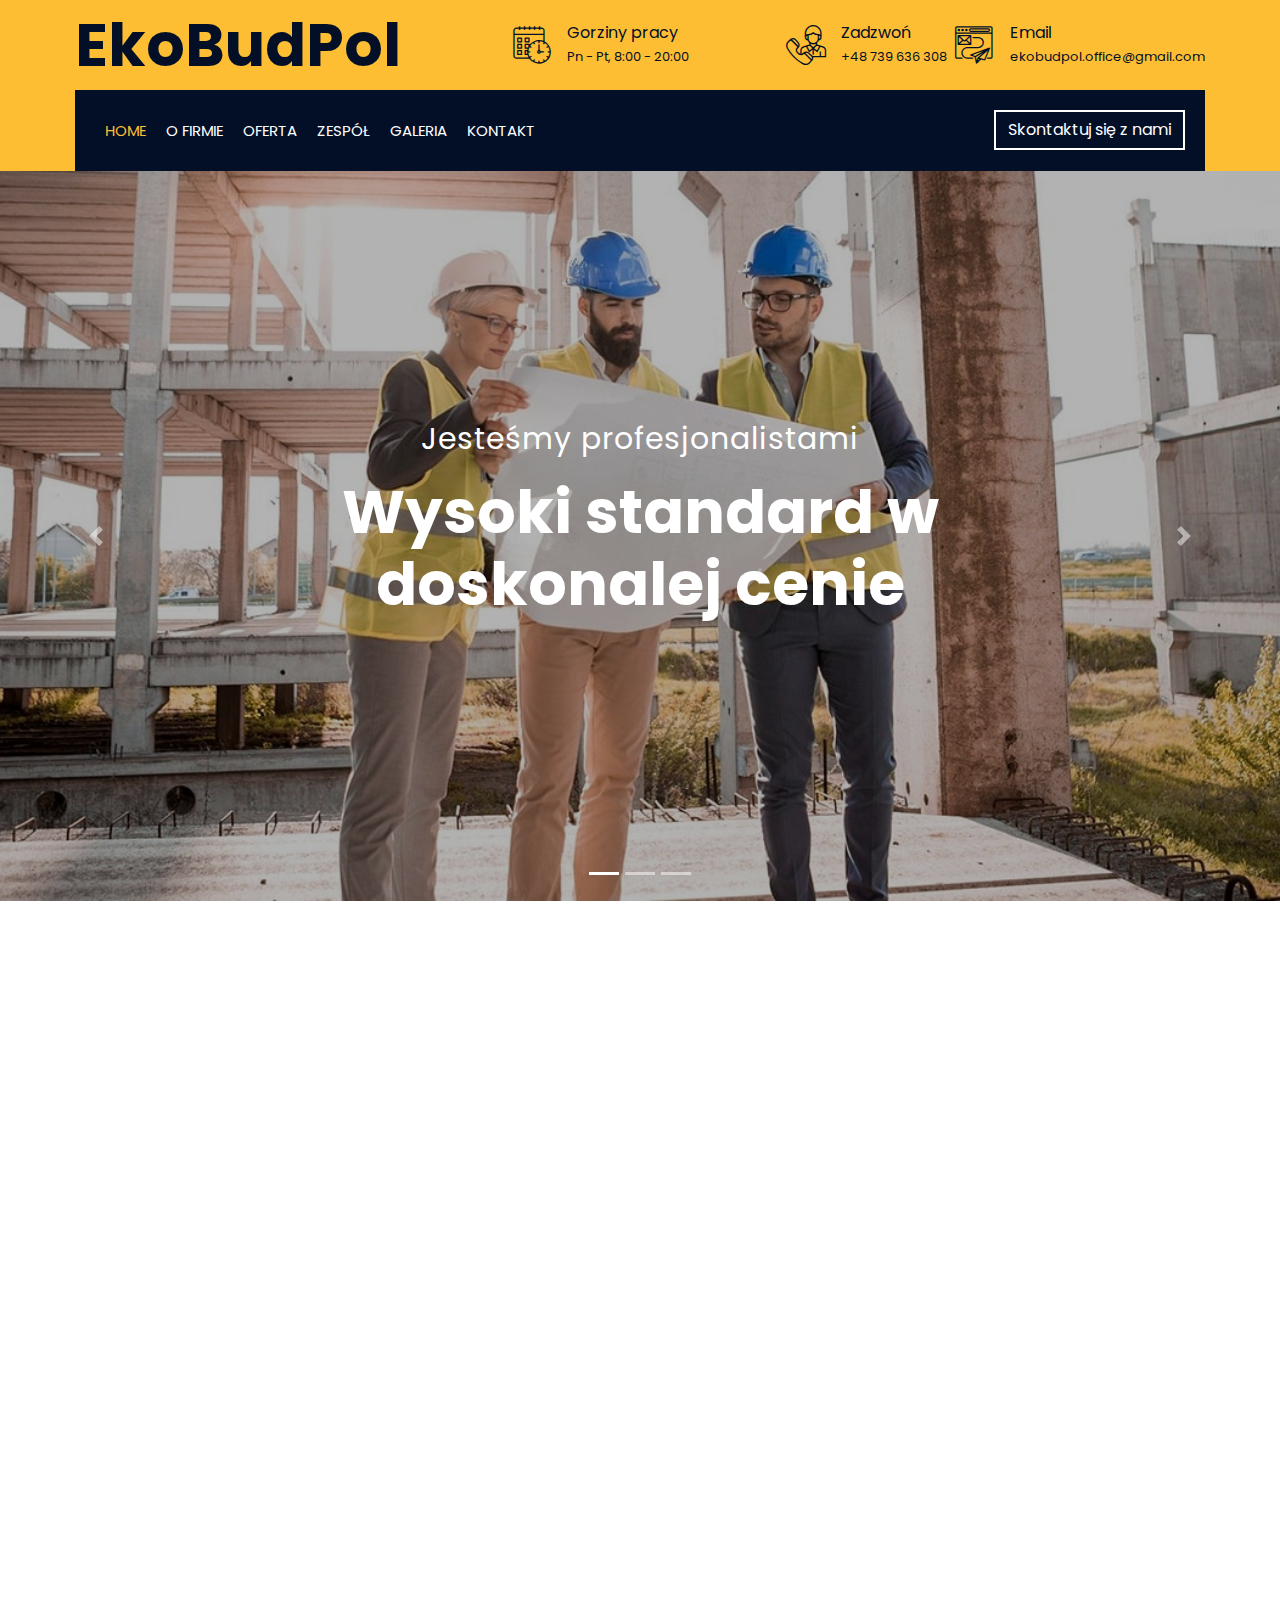
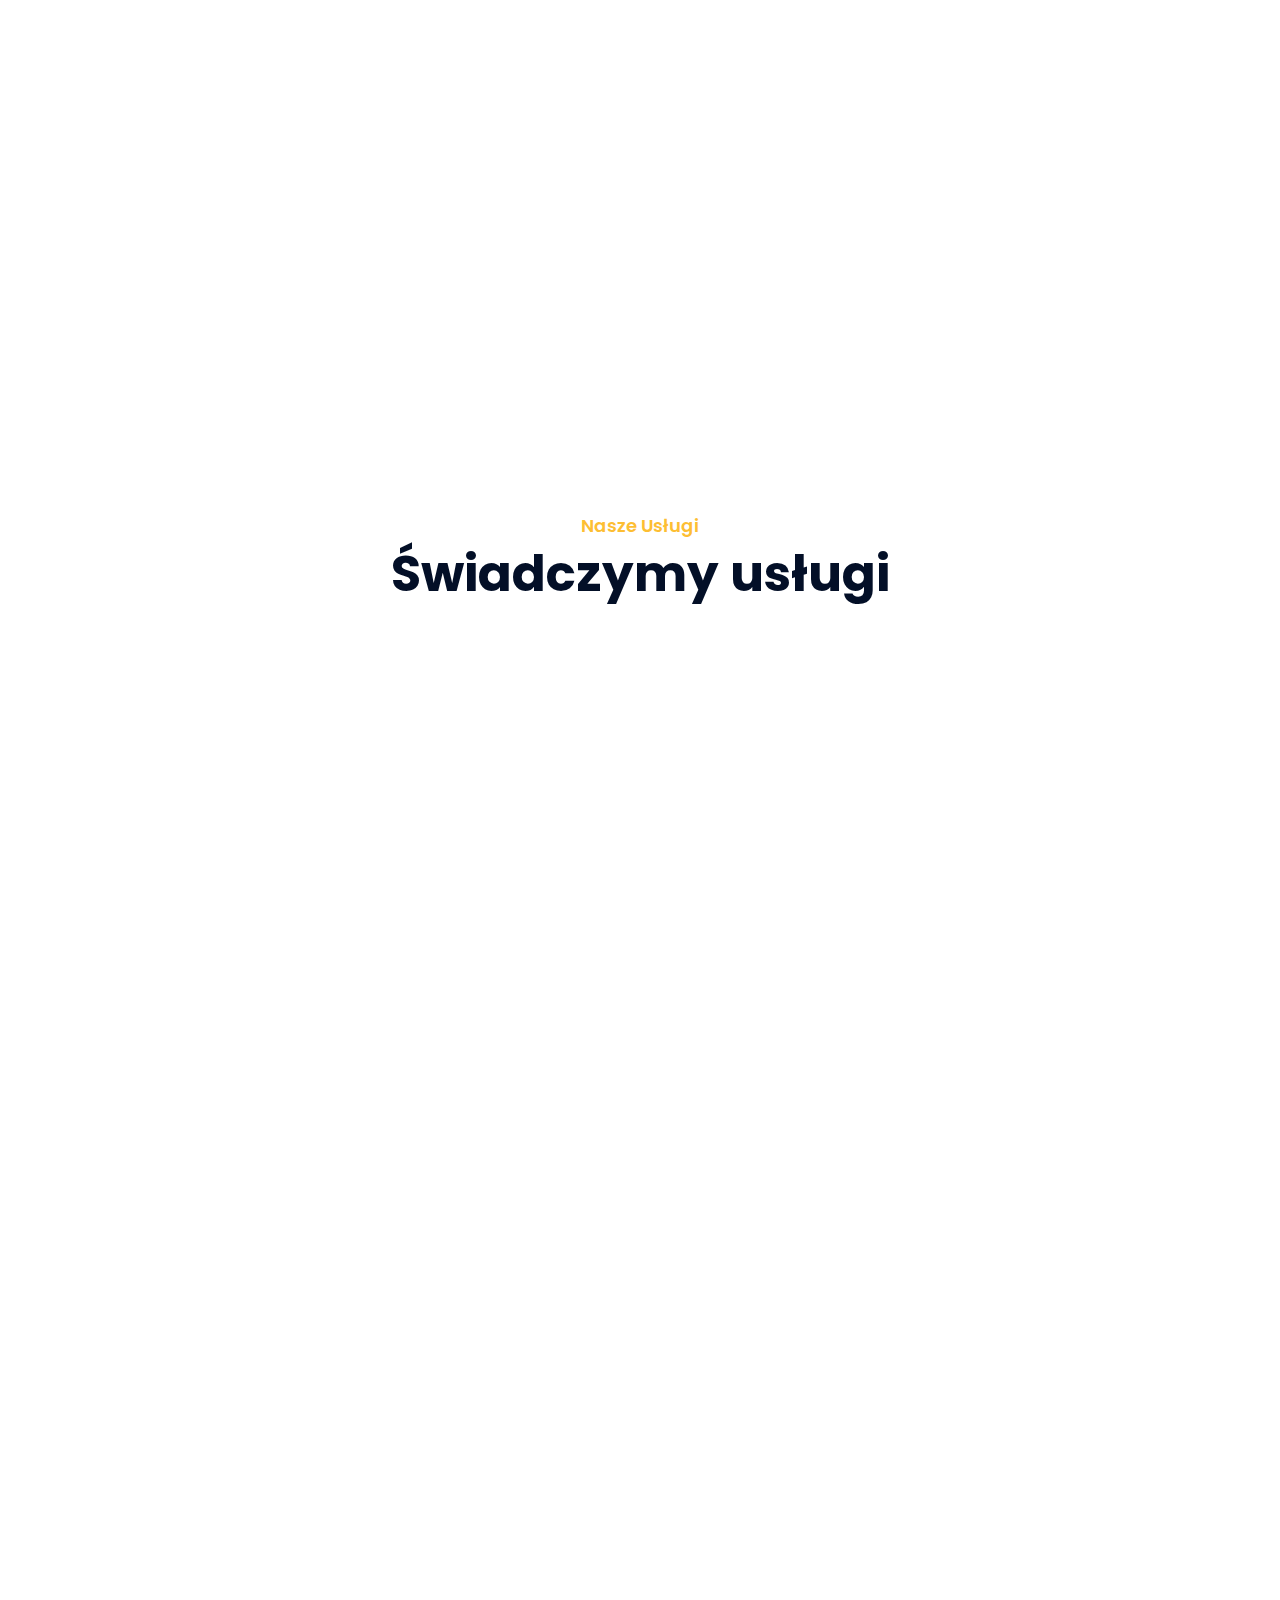
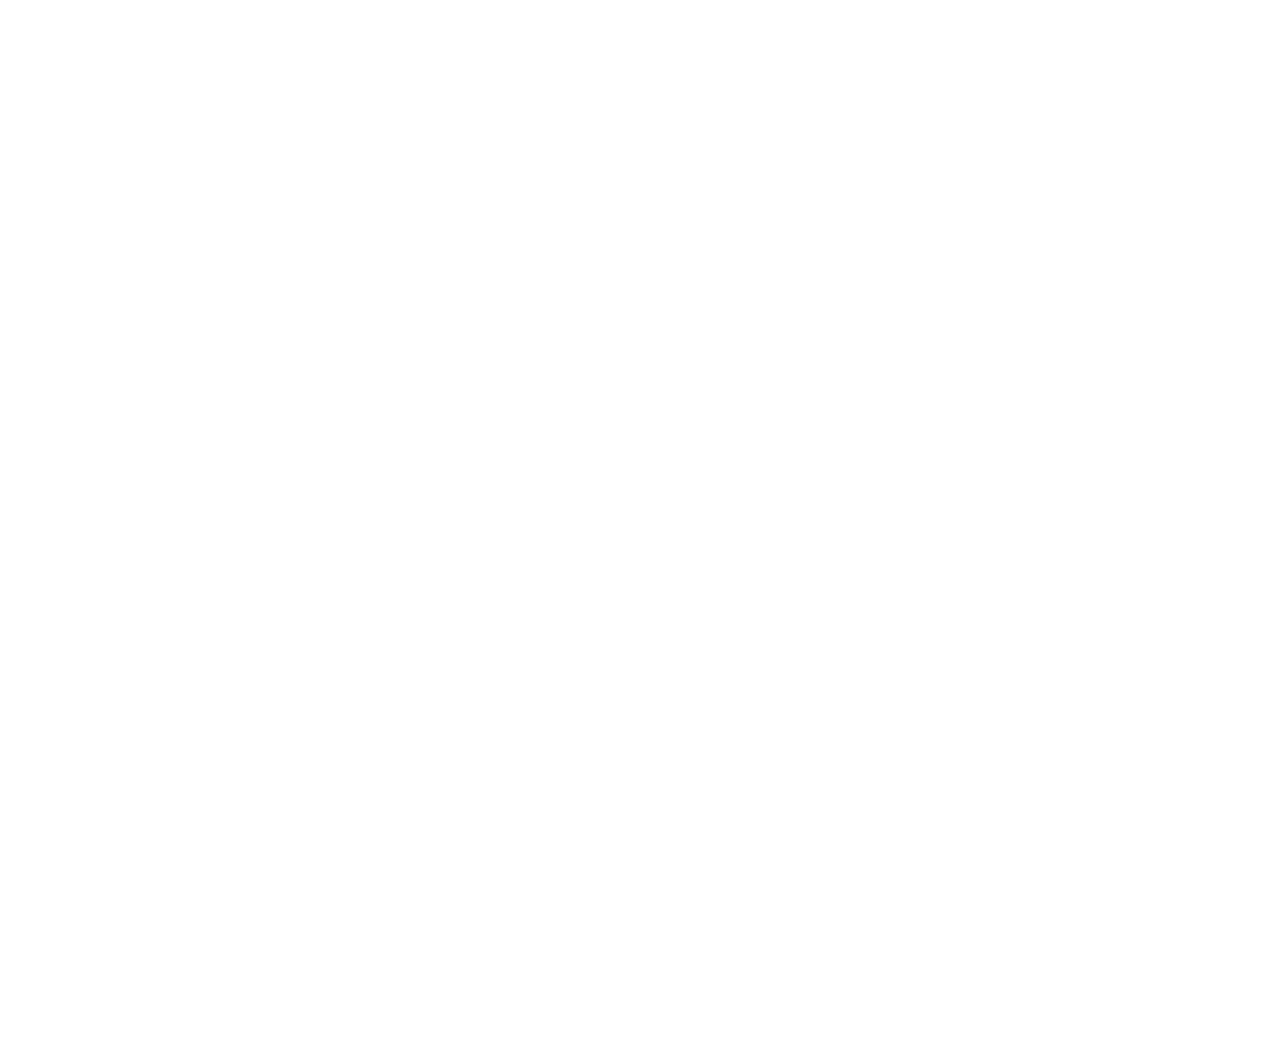
<file: index.html>
<!DOCTYPE html>
<html lang="en">
  <head>
    <meta charset="utf-8" />
    <title>EkoBudPol - firma budowlana</title>
    <meta content="width=device-width, initial-scale=1.0" name="viewport" />
    <meta content="Construction Company Website Template" name="keywords" />
    <meta content="Construction Company Website Template" name="description" />

    <!-- Favicon -->
    <link href="img/favicon.ico" rel="icon" />

    <!-- Google Font -->
    <link
      href="https://fonts.googleapis.com/css2?family=Poppins:wght@100;200;300;400;500;600;700;800;900&display=swap"
      rel="stylesheet"
    />

    <!-- CSS Libraries -->
    <link
      href="https://stackpath.bootstrapcdn.com/bootstrap/4.4.1/css/bootstrap.min.css"
      rel="stylesheet"
    />
    <link
      href="https://cdnjs.cloudflare.com/ajax/libs/font-awesome/5.10.0/css/all.min.css"
      rel="stylesheet"
    />
    <link href="lib/flaticon/font/flaticon.css" rel="stylesheet" />
    <link href="lib/animate/animate.min.css" rel="stylesheet" />
    <link href="lib/owlcarousel/assets/owl.carousel.min.css" rel="stylesheet" />
    <link href="lib/lightbox/css/lightbox.min.css" rel="stylesheet" />
    <link href="lib/slick/slick.css" rel="stylesheet" />
    <link href="lib/slick/slick-theme.css" rel="stylesheet" />

    <!-- Template Stylesheet -->
    <link href="css/style.css" rel="stylesheet" />
  </head>

  <body>
    <div class="wrapper">
      <!-- Top Bar Start -->
      <div class="top-bar">
        <div class="container-fluid">
          <div class="row align-items-center">
            <div class="col-lg-4 col-md-12">
              <div class="logo">
                <a href="index.html">
                  <h1>EkoBudPol</h1>
                  <!-- <img src="img/houses/7.jpglogo.jpg" alt="Logo"> -->
                </a>
              </div>
            </div>
            <div class="col-lg-8 col-md-7 d-none d-lg-block">
              <div class="row">
                <div class="col-4">
                  <div class="top-bar-item">
                    <div class="top-bar-icon">
                      <i class="flaticon-calendar"></i>
                    </div>
                    <div class="top-bar-text">
                      <h3>Gorziny pracy</h3>
                      <p>Pn - Pt, 8:00 - 20:00</p>
                    </div>
                  </div>
                </div>
                <div class="col-4">
                  <div class="top-bar-item">
                    <div class="top-bar-icon">
                      <i class="flaticon-call"></i>
                    </div>
                    <div class="top-bar-text">
                      <h3>Zadzwoń</h3>
                      <p>+48 739 636 308</p>
                    </div>
                  </div>
                </div>
                <div class="col-4">
                  <div class="top-bar-item">
                    <div class="top-bar-icon">
                      <i class="flaticon-send-mail"></i>
                    </div>
                    <div class="top-bar-text">
                      <h3>Email</h3>
                      <p>ekobudpol.office@gmail.com</p>
                    </div>
                  </div>
                </div>
              </div>
            </div>
          </div>
        </div>
      </div>
      <!-- Top Bar End -->

      <!-- Nav Bar Start -->
      <div class="nav-bar">
        <div class="container-fluid">
          <nav class="navbar navbar-expand-lg bg-dark navbar-dark">
            <a href="#" class="navbar-brand">MENU</a>
            <button
              type="button"
              class="navbar-toggler"
              data-toggle="collapse"
              data-target="#navbarCollapse"
            >
              <span class="navbar-toggler-icon"></span>
            </button>

            <div
              class="collapse navbar-collapse justify-content-between"
              id="navbarCollapse"
            >
              <div class="navbar-nav mr-auto">
                <a href="index.html" class="nav-item nav-link active">Home</a>
                <a href="about.html" class="nav-item nav-link">O firmie</a>
                <a href="service.html" class="nav-item nav-link">Oferta</a>
                <a href="team.html" class="nav-item nav-link">Zespół</a>
                
                <a href="portfolio.html" class="nav-item nav-link"
                  >Galeria</a
                >
                <!-- <div class="nav-item dropdown">
                          <a
                            href="#"
                            class="nav-link dropdown-toggle"
                            data-toggle="dropdown"
                            >Pages</a
                          >
                          <div class="dropdown-menu">
                            <a href="blog.html" class="dropdown-item">Blog Page</a>
                            <a href="single.html" class="dropdown-item">Single Page</a>
                          </div>
                        </div> -->
                <a href="contact.html" class="nav-item nav-link">Kontakt</a>
              </div>
              <div class="ml-auto">
                <a class="btn" href="mailto:ekobudpol.office@gmail.com"
                  >Skontaktuj się z nami</a
                >
              </div>
            </div>
          </nav>
        </div>
      </div>
      <!-- Nav Bar End -->

      <!-- Carousel Start -->
      <div id="carousel" class="carousel slide" data-ride="carousel">
        <ol class="carousel-indicators">
          <li data-target="#carousel" data-slide-to="0" class="active"></li>
          <li data-target="#carousel" data-slide-to="1"></li>
          <li data-target="#carousel" data-slide-to="2"></li>
        </ol>
        <div class="carousel-inner">
          <div class="carousel-item active">
            <img src="img/carousel-1.jpg" alt="Carousel Image" />
            <div class="carousel-caption">
              <p class="animated fadeInRight">Jesteśmy profesjonalistami</p>
              <h1 class="animated fadeInLeft">
                Wysoki standard w doskonalej cenie
              </h1>
              <!-- <a class="btn animated fadeInUp" href="https://htmlcodex.com/construction-company-website-template">Get A Quote</a> -->
            </div>
          </div>

          <div class="carousel-item">
            <img src="img/carousel-2.jpg" alt="Carousel Image" />
            <div class="carousel-caption">
              <p class="animated fadeInRight">Perfekcyjny serwis</p>
              <h1 class="animated fadeInLeft">Kompleksowe uslugi budowlane</h1>
              <!-- <a class="btn animated fadeInUp" href="https://htmlcodex.com/construction-company-website-template">Get A Quote</a> -->
            </div>
          </div>

          <div class="carousel-item">
            <img src="img/carousel-3.jpg" alt="Carousel Image" />
            <div class="carousel-caption">
              <p class="animated fadeInRight">Odpowiedzialność i Jakość</p>
              <h1 class="animated fadeInLeft">
                Wszystki budowy ubiezpieczone, gwarancja 5 lat
              </h1>
              <!-- <a class="btn animated fadeInUp" href="https://htmlcodex.com/construction-company-website-template">Get A Quote</a> -->
            </div>
          </div>
        </div>

        <a
          class="carousel-control-prev"
          href="#carousel"
          role="button"
          data-slide="prev"
        >
          <span class="carousel-control-prev-icon" aria-hidden="true"></span>
          <span class="sr-only">Previous</span>
        </a>
        <a
          class="carousel-control-next"
          href="#carousel"
          role="button"
          data-slide="next"
        >
          <span class="carousel-control-next-icon" aria-hidden="true"></span>
          <span class="sr-only">Next</span>
        </a>
      </div>
      <!-- Carousel End -->

      <!-- Feature Start-->
      <div class="feature wow fadeInUp" data-wow-delay="0.1s">
        <div class="container-fluid">
          <div class="row align-items-center">
            <div class="col-lg-4 col-md-12">
              <div class="feature-item">
                <div class="feature-icon">
                  <i class="flaticon-worker"></i>
                </div>
                <div class="feature-text">
                  <h3>Doświadczenie</h3>
                  <p>
                    Posiadamy na koncie setki realizacji i szerokie grono
                    zadowolonych klientów
                  </p>
                </div>
              </div>
            </div>
            <div class="col-lg-4 col-md-12">
              <div class="feature-item">
                <div class="feature-icon">
                  <i class="flaticon-building"></i>
                </div>
                <div class="feature-text">
                  <h3>Konkurencyjne ceny</h3>
                  <p>
                    Zapewniamy Państwu najwyższą jakość w przystępnych cenach
                  </p>
                </div>
              </div>
            </div>
            <div class="col-lg-4 col-md-12">
              <div class="feature-item">
                <div class="feature-icon">
                  <i class="flaticon-call"></i>
                </div>
                <div class="feature-text">
                  <h3>Kompleksowa obsługa</h3>
                  <p>
                    Projekt oraz realizacja budowy w stanie deweloprskim!
                    Zapewniamy państwu kompleksową obsługę
                  </p>
                </div>
              </div>
            </div>
          </div>
        </div>
      </div>
      <!-- Feature End-->

      <!-- About Start -->
      <div class="about wow fadeInUp" data-wow-delay="0.1s">
        <div class="container">
          <div class="row align-items-center">
            <div class="col-lg-5 col-md-6">
              <div class="about-img">
                <img src="img/houses/9.jpg" alt="Image" />
              </div>
            </div>
            <div class="col-lg-7 col-md-6">
              <div class="section-header text-left">
                <p>Witamy w EkoBudPol</p>
                <h2>25 lat doświadczenia</h2>
              </div>
              <div class="about-text">
                <p>
                  EkoBudPol - to doświadczona Ukrainska firma budowlana
                  oferująca kompleksową obsługę budowy – zapewnić Państwu możemy
                  budowę domu w stanie deweloperskim o wysokim standardzie
                  wykończenia.
                </p>
                <p>
                  Świadczymy profesjonalne usługi ogólnobudowlane, działamy jako
                  generalny wykonawca i pomagamy Klientom już na etapie
                  tworzenia projektu domu i uzyskiwania wszelkich pozwoleń.
                </p>
                <p>
                  Oferujemy usługi budowlane wykonywane rzetelnie i sprawnie, a
                  także wyjątkowo korzystne ceny. Obszarem naszego działania
                  jest Poznań i województwo wielkopolskie, to tu doradzamy,
                  dostarczamy Klientom najlepsze materiały, wykonujemy
                  przyłącza, instalacje i świadczymy inne specjalistyczne usługi
                  budowlane. Realizujemy wielkie przedsięwzięcia i mniejsze
                  inwestycje mieszkaniowe czy przemysłowe.
                </p>
              </div>
            </div>
          </div>
        </div>
      </div>
      <!-- About End -->

      <!-- Fact Start -->
      <div class="fact">
        <div class="container-fluid">
          <div class="row counters">
            <div class="col-md-6 fact-left wow slideInLeft">
              <div class="row">
                <div class="col-6">
                  <div class="fact-icon">
                    <i class="flaticon-worker"></i>
                  </div>
                  <div class="fact-text">
                    <h2 data-toggle="counter-up">20</h2>
                    <p>Doświadczonych pracowników</p>
                  </div>
                </div>
                <div class="col-6">
                  <div class="fact-icon">
                    <i class="flaticon-building"></i>
                  </div>
                  <div class="fact-text">
                    <h2 data-toggle="counter-up">75</h2>
                    <p>Zadowolonych Klientow</p>
                  </div>
                </div>
              </div>
            </div>
            <div class="col-md-6 fact-right wow slideInRight">
              <div class="row">
                <div class="col-6">
                  <div class="fact-icon">
                    <i class="flaticon-address"></i>
                  </div>
                  <div class="fact-text">
                    <h2 data-toggle="counter-up">45</h2>
                    <p>Zrealizowanych projektow</p>
                  </div>
                </div>
                <div class="col-6">
                  <div class="fact-icon">
                    <i class="flaticon-crane"></i>
                  </div>
                  <div class="fact-text">
                    <h2 data-toggle="counter-up">10</h2>
                    <p>Prowadzonych projektów</p>
                  </div>
                </div>
              </div>
            </div>
          </div>
        </div>
      </div>
      <!-- Fact End -->

      <!-- Service Start -->
      <div class="service">
        <div class="container">
          <div class="section-header text-center">
            <p>Nasze Usługi</p>
            <h2>Świadczymy usługi</h2>
          </div>
          <div class="row">
            <div class="col-lg-4 col-md-6 wow fadeInUp" data-wow-delay="0.1s">
              <div class="service-item">
                <div class="service-img">
                  <img src="img/service-1.jpg" alt="Image" />
                  <!-- <div class="service-overlay">
                    <p>
                      Lorem ipsum dolor sit amet, consectetur adipiscing elit.
                      Phasellus nec pretium mi. Curabitur facilisis ornare velit
                      non vulputate. Aliquam metus tortor, auctor id gravida
                      condimentum, viverra quis sem.
                    </p>
                  </div> -->
                </div>
                <div class="service-text">
                  <h3>Budownictwo</h3>
                  <a
                    class="btn"
                    href="img/service-1.jpg"
                    data-lightbox="service"
                    >+</a
                  >
                </div>
              </div>
            </div>
            <div class="col-lg-4 col-md-6 wow fadeInUp" data-wow-delay="0.2s">
              <div class="service-item">
                <div class="service-img">
                  <img src="img/service-2.jpg" alt="Image" />
                  <!-- <div class="service-overlay">
                    <p>
                      Lorem ipsum dolor sit amet, consectetur adipiscing elit.
                      Phasellus nec pretium mi. Curabitur facilisis ornare velit
                      non vulputate. Aliquam metus tortor, auctor id gravida
                      condimentum, viverra quis sem.
                    </p>
                  </div> -->
                </div>
                <div class="service-text">
                  <h3>Remont domu</h3>
                  <a
                    class="btn"
                    href="img/service-2.jpg"
                    data-lightbox="service"
                    >+</a
                  >
                </div>
              </div>
            </div>
            <div class="col-lg-4 col-md-6 wow fadeInUp" data-wow-delay="0.3s">
              <div class="service-item">
                <div class="service-img">
                  <img src="img/service-3.jpg" alt="Image" />
                  <!-- <div class="service-overlay">
                    <p>
                      Lorem ipsum dolor sit amet, consectetur adipiscing elit.
                      Phasellus nec pretium mi. Curabitur facilisis ornare velit
                      non vulputate. Aliquam metus tortor, auctor id gravida
                      condimentum, viverra quis sem.
                    </p>
                  </div> -->
                </div>
                <div class="service-text">
                  <h3>Projekt architektury</h3>
                  <a
                    class="btn"
                    href="img/service-3.jpg"
                    data-lightbox="service"
                    >+</a
                  >
                </div>
              </div>
            </div>
            <div class="col-lg-4 col-md-6 wow fadeInUp" data-wow-delay="0.4s">
              <div class="service-item">
                <div class="service-img">
                  <img src="img/service-4.jpg" alt="Image" />
                  <!-- <div class="service-overlay">
                    <p>
                      Lorem ipsum dolor sit amet, consectetur adipiscing elit.
                      Phasellus nec pretium mi. Curabitur facilisis ornare velit
                      non vulputate. Aliquam metus tortor, auctor id gravida
                      condimentum, viverra quis sem.
                    </p>
                  </div> -->
                </div>
                <div class="service-text">
                  <h3>Projektowanie wnętrz</h3>
                  <a
                    class="btn"
                    href="img/service-4.jpg"
                    data-lightbox="service"
                    >+</a
                  >
                </div>
              </div>
            </div>
            <div class="col-lg-4 col-md-6 wow fadeInUp" data-wow-delay="0.5s">
              <div class="service-item">
                <div class="service-img">
                  <img src="img/service-5.jpg" alt="Image" />
                  <!-- <div class="service-overlay">
                    <p>
                      Lorem ipsum dolor sit amet, consectetur adipiscing elit.
                      Phasellus nec pretium mi. Curabitur facilisis ornare velit
                      non vulputate. Aliquam metus tortor, auctor id gravida
                      condimentum, viverra quis sem.
                    </p>
                  </div> -->
                </div>
                <div class="service-text">
                  <h3>Naprawianie i wsparcie</h3>
                  <a
                    class="btn"
                    href="img/service-5.jpg"
                    data-lightbox="service"
                    >+</a
                  >
                </div>
              </div>
            </div>
            <div class="col-lg-4 col-md-6 wow fadeInUp" data-wow-delay="0.6s">
              <div class="service-item">
                <div class="service-img">
                  <img src="img/service-6.jpg" alt="Image" />
                  <!-- <div class="service-overlay">
                    <p>
                      Lorem ipsum dolor sit amet, consectetur adipiscing elit.
                      Phasellus nec pretium mi. Curabitur facilisis ornare velit
                      non vulputate. Aliquam metus tortor, auctor id gravida
                      condimentum, viverra quis sem.
                    </p>
                  </div> -->
                </div>
                <div class="service-text">
                  <h3>Malarstwo</h3>
                  <a
                    class="btn"
                    href="img/service-6.jpg"
                    data-lightbox="service"
                    >+</a
                  >
                </div>
              </div>
            </div>
          </div>
        </div>
      </div>
      <!-- Service End -->

      <!-- Video Start -->
      <!-- <div class="video wow fadeIn" data-wow-delay="0.1s">
        <div class="container">
          <button
            type="button"
            class="btn-play"
            data-toggle="modal"
            data-src="https://www.youtube.com/embed/DWRcNpR6Kdc"
            data-target="#videoModal"
          >
            <span></span>
          </button>
        </div>
      </div> -->

      <div
        class="modal fade"
        id="videoModal"
        tabindex="-1"
        role="dialog"
        aria-labelledby="exampleModalLabel"
        aria-hidden="true"
      >
        <div class="modal-dialog" role="document">
          <div class="modal-content">
            <div class="modal-body">
              <button
                type="button"
                class="close"
                data-dismiss="modal"
                aria-label="Close"
              >
                <span aria-hidden="true">&times;</span>
              </button>
              <!-- 16:9 aspect ratio -->
              <div class="embed-responsive embed-responsive-16by9">
                <iframe
                  class="embed-responsive-item"
                  src=""
                  id="video"
                  allowscriptaccess="always"
                  allow="autoplay"
                ></iframe>
              </div>
            </div>
          </div>
        </div>
      </div>
      <!-- Video End -->

      <!-- Team Start -->
      <!-- <div class="team">
                <div class="container">
                    <div class="section-header text-center">
                        <p>Our Team</p>
                        <h2>Meet Our Engineer</h2>
                    </div>
                    <div class="row">
                        <div class="col-lg-3 col-md-6 wow fadeInUp" data-wow-delay="0.1s">
                            <div class="team-item">
                                <div class="team-img">
                                    <img src="img/team-1.jpg" alt="Team Image">
                                </div>
                                <div class="team-text">
                                    <h2>Adam Phillips</h2>
                                    <p>CEO & Founder</p>
                                </div>
                                <div class="team-social">
                                    <a class="social-tw" href=""><i class="fab fa-twitter"></i></a>
                                    <a class="social-fb" href=""><i class="fab fa-facebook-f"></i></a>
                                    <a class="social-li" href=""><i class="fab fa-linkedin-in"></i></a>
                                    <a class="social-in" href=""><i class="fab fa-instagram"></i></a>
                                </div>
                            </div>
                        </div>
                        <div class="col-lg-3 col-md-6 wow fadeInUp" data-wow-delay="0.2s">
                            <div class="team-item">
                                <div class="team-img">
                                    <img src="img/team-2.jpg" alt="Team Image">
                                </div>
                                <div class="team-text">
                                    <h2>Dylan Adams</h2>
                                    <p>Civil Engineer</p>
                                </div>
                                <div class="team-social">
                                    <a class="social-tw" href=""><i class="fab fa-twitter"></i></a>
                                    <a class="social-fb" href=""><i class="fab fa-facebook-f"></i></a>
                                    <a class="social-li" href=""><i class="fab fa-linkedin-in"></i></a>
                                    <a class="social-in" href=""><i class="fab fa-instagram"></i></a>
                                </div>
                            </div>
                        </div>
                        <div class="col-lg-3 col-md-6 wow fadeInUp" data-wow-delay="0.3s">
                            <div class="team-item">
                                <div class="team-img">
                                    <img src="img/team-3.jpg" alt="Team Image">
                                </div>
                                <div class="team-text">
                                    <h2>Jhon Doe</h2>
                                    <p>Interior Designer</p>
                                </div>
                                <div class="team-social">
                                    <a class="social-tw" href=""><i class="fab fa-twitter"></i></a>
                                    <a class="social-fb" href=""><i class="fab fa-facebook-f"></i></a>
                                    <a class="social-li" href=""><i class="fab fa-linkedin-in"></i></a>
                                    <a class="social-in" href=""><i class="fab fa-instagram"></i></a>
                                </div>
                            </div>
                        </div>
                        <div class="col-lg-3 col-md-6 wow fadeInUp" data-wow-delay="0.4s">
                            <div class="team-item">
                                <div class="team-img">
                                    <img src="img/team-4.jpg" alt="Team Image">
                                </div>
                                <div class="team-text">
                                    <h2>Josh Dunn</h2>
                                    <p>Painter</p>
                                </div>
                                <div class="team-social">
                                    <a class="social-tw" href=""><i class="fab fa-twitter"></i></a>
                                    <a class="social-fb" href=""><i class="fab fa-facebook-f"></i></a>
                                    <a class="social-li" href=""><i class="fab fa-linkedin-in"></i></a>
                                    <a class="social-in" href=""><i class="fab fa-instagram"></i></a>
                                </div>
                            </div>
                        </div>
                    </div>
                </div>
            </div> -->
      <!-- Team End -->

      <!-- FAQs Start -->
      <!-- <div class="faqs">
        <div class="container">
          <div class="section-header text-center">
            <p>Często zadawane pytanie</p>
            <h2>Możesz zapytać</h2>
          </div>
          <div class="row">
            <div class="col-md-6">
              <div id="accordion-1">
                <div class="card wow fadeInLeft" data-wow-delay="0.1s">
                  <div class="card-header">
                    <a
                      class="card-link collapsed"
                      data-toggle="collapse"
                      href="#collapseOne"
                    >
                      Lorem ipsum dolor sit amet?
                    </a>
                  </div>
                  <div
                    id="collapseOne"
                    class="collapse"
                    data-parent="#accordion-1"
                  >
                    <div class="card-body">
                      Lorem ipsum dolor sit amet, consectetur adipiscing elit.
                      Phasellus nec pretium mi. Curabitur facilisis ornare velit
                      non.
                    </div>
                  </div>
                </div>
                <div class="card wow fadeInLeft" data-wow-delay="0.2s">
                  <div class="card-header">
                    <a
                      class="card-link collapsed"
                      data-toggle="collapse"
                      href="#collapseTwo"
                    >
                      Lorem ipsum dolor sit amet?
                    </a>
                  </div>
                  <div
                    id="collapseTwo"
                    class="collapse"
                    data-parent="#accordion-1"
                  >
                    <div class="card-body">
                      Lorem ipsum dolor sit amet, consectetur adipiscing elit.
                      Phasellus nec pretium mi. Curabitur facilisis ornare velit
                      non.
                    </div>
                  </div>
                </div>
                <div class="card wow fadeInLeft" data-wow-delay="0.3s">
                  <div class="card-header">
                    <a
                      class="card-link collapsed"
                      data-toggle="collapse"
                      href="#collapseThree"
                    >
                      Lorem ipsum dolor sit amet?
                    </a>
                  </div>
                  <div
                    id="collapseThree"
                    class="collapse"
                    data-parent="#accordion-1"
                  >
                    <div class="card-body">
                      Lorem ipsum dolor sit amet, consectetur adipiscing elit.
                      Phasellus nec pretium mi. Curabitur facilisis ornare velit
                      non.
                    </div>
                  </div>
                </div>
                <div class="card wow fadeInLeft" data-wow-delay="0.4s">
                  <div class="card-header">
                    <a
                      class="card-link collapsed"
                      data-toggle="collapse"
                      href="#collapseFour"
                    >
                      Lorem ipsum dolor sit amet?
                    </a>
                  </div>
                  <div
                    id="collapseFour"
                    class="collapse"
                    data-parent="#accordion-1"
                  >
                    <div class="card-body">
                      Lorem ipsum dolor sit amet, consectetur adipiscing elit.
                      Phasellus nec pretium mi. Curabitur facilisis ornare velit
                      non.
                    </div>
                  </div>
                </div>
                <div class="card wow fadeInLeft" data-wow-delay="0.5s">
                  <div class="card-header">
                    <a
                      class="card-link collapsed"
                      data-toggle="collapse"
                      href="#collapseFive"
                    >
                      Lorem ipsum dolor sit amet?
                    </a>
                  </div>
                  <div
                    id="collapseFive"
                    class="collapse"
                    data-parent="#accordion-1"
                  >
                    <div class="card-body">
                      Lorem ipsum dolor sit amet, consectetur adipiscing elit.
                      Phasellus nec pretium mi. Curabitur facilisis ornare velit
                      non.
                    </div>
                  </div>
                </div>
              </div>
            </div>
            <div class="col-md-6">
              <div id="accordion-2">
                <div class="card wow fadeInRight" data-wow-delay="0.1s">
                  <div class="card-header">
                    <a
                      class="card-link collapsed"
                      data-toggle="collapse"
                      href="#collapseSix"
                    >
                      Lorem ipsum dolor sit amet?
                    </a>
                  </div>
                  <div
                    id="collapseSix"
                    class="collapse"
                    data-parent="#accordion-2"
                  >
                    <div class="card-body">
                      Lorem ipsum dolor sit amet, consectetur adipiscing elit.
                      Phasellus nec pretium mi. Curabitur facilisis ornare velit
                      non.
                    </div>
                  </div>
                </div>
                <div class="card wow fadeInRight" data-wow-delay="0.2s">
                  <div class="card-header">
                    <a
                      class="card-link collapsed"
                      data-toggle="collapse"
                      href="#collapseSeven"
                    >
                      Lorem ipsum dolor sit amet?
                    </a>
                  </div>
                  <div
                    id="collapseSeven"
                    class="collapse"
                    data-parent="#accordion-2"
                  >
                    <div class="card-body">
                      Lorem ipsum dolor sit amet, consectetur adipiscing elit.
                      Phasellus nec pretium mi. Curabitur facilisis ornare velit
                      non.
                    </div>
                  </div>
                </div>
                <div class="card wow fadeInRight" data-wow-delay="0.3s">
                  <div class="card-header">
                    <a
                      class="card-link collapsed"
                      data-toggle="collapse"
                      href="#collapseEight"
                    >
                      Lorem ipsum dolor sit amet?
                    </a>
                  </div>
                  <div
                    id="collapseEight"
                    class="collapse"
                    data-parent="#accordion-2"
                  >
                    <div class="card-body">
                      Lorem ipsum dolor sit amet, consectetur adipiscing elit.
                      Phasellus nec pretium mi. Curabitur facilisis ornare velit
                      non.
                    </div>
                  </div>
                </div>
                <div class="card wow fadeInRight" data-wow-delay="0.4s">
                  <div class="card-header">
                    <a
                      class="card-link collapsed"
                      data-toggle="collapse"
                      href="#collapseNine"
                    >
                      Lorem ipsum dolor sit amet?
                    </a>
                  </div>
                  <div
                    id="collapseNine"
                    class="collapse"
                    data-parent="#accordion-2"
                  >
                    <div class="card-body">
                      Lorem ipsum dolor sit amet, consectetur adipiscing elit.
                      Phasellus nec pretium mi. Curabitur facilisis ornare velit
                      non.
                    </div>
                  </div>
                </div>
                <div class="card wow fadeInRight" data-wow-delay="0.5s">
                  <div class="card-header">
                    <a
                      class="card-link collapsed"
                      data-toggle="collapse"
                      href="#collapseTen"
                    >
                      Lorem ipsum dolor sit amet?
                    </a>
                  </div>
                  <div
                    id="collapseTen"
                    class="collapse"
                    data-parent="#accordion-2"
                  >
                    <div class="card-body">
                      Lorem ipsum dolor sit amet, consectetur adipiscing elit.
                      Phasellus nec pretium mi. Curabitur facilisis ornare velit
                      non.
                    </div>
                  </div>
                </div>
              </div>
            </div>
          </div>
        </div>
      </div> -->
      <!-- FAQs End -->

      <!-- Testimonial Start -->
      <div class="testimonial wow fadeIn" data-wow-delay="0.1s">
        <div class="container">
          <div class="row">
            <div class="col-12">
              <div class="testimonial-slider-nav">
                <div class="slider-nav">
                  <img src="img/userlogo.png" alt="Testimonial" />
                </div>
                <div class="slider-nav">
                  <img src="img/userlogo.png" alt="Testimonial" />
                </div>
                <div class="slider-nav">
                  <img src="img/userlogo.png" alt="Testimonial" />
                </div>
                <div class="slider-nav">
                  <img src="img/userlogo.png" alt="Testimonial" />
                </div>
                <div class="slider-nav">
                  <img src="img/userlogo.png" alt="Testimonial" />
                </div>
                <div class="slider-nav">
                  <img src="img/userlogo.png" alt="Testimonial" />
                </div>
                <div class="slider-nav">
                  <img src="img/userlogo.png" alt="Testimonial" />
                </div>
                <div class="slider-nav">
                  <img src="img/userlogo.png" alt="Testimonial" />
                </div>
              </div>
            </div>
          </div>
          <div class="row">
            <div class="col-12">
              <div class="testimonial-slider">
                <div class="slider-item">
                  <h3>Mateusz B.</h3>
                  <p>
                    Po pół roku użerania się z fachowcami, którzy byli
                    niesłowni, lub niedokładni.. zniechęcona faktem, że chyba
                    nigdy nie skończę moje 57 metrowego mieszkania, przypadkowo
                    trafiłam na firmę EkoBudPol i odzyskałam wiarę w ludzi :)
                    Panowie fachowcy sprawili, że remont mieszkania singielki
                    stał się przyjemny, szybki oraz bezproblemowy. Pan Rafał
                    konkretnie i prosto wszystko wytłumaczył, realizacja
                    przebiegła sprawnie, odebrałam mieszkanie bez uwag a ceny
                    nie były jak z kosmosu. Z ręką na sercu polecam ekipę
                    EkoBudPol dla wszystkich, którzy nie chcą stracić pół życia na
                    remoncie :)
                  </p>
                </div>
                <div class="slider-item">
                  <h3>Magdalena S.</h3>
                  <p>
                    Firma EkoBudPol wykonała dla mnie cały dach od więźby po
                    dachówkę. Super ekipa sprawnie szybko a co najważniejsze w
                    dobrej cenie! polecam.
                  </p>
                </div>
                <div class="slider-item">
                  <h3>Agata A.</h3>
                  <p>
                    Jeśli potrzebujesz znakomitej firmy budowlanej pracującej w
                    rejonie Wielkopolskiego lub okolic to skorzystaj z
                    doświadczenia EkoBudPol. Realizują oczekiwania najbardziej wymagających
                    Klientów, dlatego to doskonały wybór.
                  </p>
                </div>
                <div class="slider-item">
                  <h3>Bogdan Z.</h3>
                  <p>
                    Przedmiotem zlecenia były balustrady stalowe podestu
                    wejściowego i schodów zewnętrznych oraz 2 tarasów i
                    dodatkowo przęsła stalowe ogrodzenia z bramą przesuwną i
                    furtką w budynku jednorodzinnym wykonane z zamkniętych
                    profili stalowych malowanych na czarno. Wykonawca okazał się
                    prawdziwym profesjonalistą w swoim fachu. Był bardzo otwarty
                    na wszystkie moje propozycje i spełnił wszystkie moje
                    oczekiwania a ponadto, chętnie służył radą i swoim bogatym
                    doświadczeniem. Zlecone prace wykonał bardzo dokładnie i w
                    uzgodnionych terminach.
                  </p>
                </div>
                <div class="slider-item">
                  <h3>Agnieszka R.</h3>
                  <p>
                    Firma budowlana EkoBudPol  wykończenie wnętrz to prawdziwi
                    wyjadacze w temacie budownictwa. Swoje usługi oferują
                    Klientom w okolicy Wielkopolskiego. Żeby otrzymać
                    szczegółowe informacje skontaktuj się już teraz - to Ci się
                    opłaci.
                  </p>
                </div>
                <div class="slider-item">
                  <h3>Dmitri S.</h3>
                  <p>
                    Profesjonalny kontakt i prowadzenie całej realizacji. Bardzo
                    pomocni i kompetentni przy wyborze odpowiedniego modelu
                    kominka do potrzeb użytkownika. Bardzo sprawna ekipa
                    montażowa, zawsze zapyta jeżeli nie są czegoś pewni.
                    Serdecznie polecam.
                  </p>
                </div>
                <div class="slider-item">
                  <h3>Bartek M.</h3>
                  <p>
                    Świetne usługi budowlane na najwyższym poziomie to dla firmy
                    EkoBudPol pasja przekazywana z pokolenia na
                    pokolenie, dlatego są w pełnej gotowości do podjęcia nowego
                    zlecenia. Ustal pasujący termin od razu i na własne oczy
                    przekonaj się, że warto!
                  </p>
                </div>
                <div class="slider-item">
                  <h3>Petro G.</h3>
                  <p>
                    W przypadku, gdy potrzebujesz rewelacyjnej usługi budowlanej
                    w dobrej cenie to EkoBudPol są dla Ciebie
                    idealni. Mają odpowiednie kwalifikacje do realizacji Twoich
                    wymagań z dziedziny budowania. Poproś o ofertę już teraz i
                    przekonaj się co firma ma do zaoferowania.
                  </p>
                </div>
              </div>
            </div>
          </div>
        </div>
      </div>
      <!-- Testimonial End -->

      <!-- Blog Start -->
      <!-- <div class="blog">
                <div class="container">
                    <div class="section-header text-center">
                        <p>Latest Blog</p>
                        <h2>Latest From Our Blog</h2>
                    </div>
                    <div class="row">
                        <div class="col-lg-4 col-md-6 wow fadeInUp" data-wow-delay="0.2s">
                            <div class="blog-item">
                                <div class="blog-img">
                                    <img src="img/blog-1.jpg" alt="Image">
                                </div>
                                <div class="blog-title">
                                    <h3>Lorem ipsum dolor sit</h3>
                                    <a class="btn" href="">+</a>
                                </div>
                                <div class="blog-meta">
                                    <p>By<a href="">Admin</a></p>
                                    <p>In<a href="">Construction</a></p>
                                </div>
                                <div class="blog-text">
                                    <p>
                                        Lorem ipsum dolor sit amet elit. Phasellus nec pretium mi. Curabitur facilisis ornare velit non vulputate. Aliquam metus tortor
                                    </p>
                                </div>
                            </div>
                        </div>
                        <div class="col-lg-4 col-md-6 wow fadeInUp">
                            <div class="blog-item">
                                <div class="blog-img">
                                    <img src="img/blog-2.jpg" alt="Image">
                                </div>
                                <div class="blog-title">
                                    <h3>Lorem ipsum dolor sit</h3>
                                    <a class="btn" href="">+</a>
                                </div>
                                <div class="blog-meta">
                                    <p>By<a href="">Admin</a></p>
                                    <p>In<a href="">Construction</a></p>
                                </div>
                                <div class="blog-text">
                                    <p>
                                        Lorem ipsum dolor sit amet elit. Phasellus nec pretium mi. Curabitur facilisis ornare velit non vulputate. Aliquam metus tortor
                                    </p>
                                </div>
                            </div>
                        </div>
                        <div class="col-lg-4 col-md-6 wow fadeInUp" data-wow-delay="0.2s">
                            <div class="blog-item">
                                <div class="blog-img">
                                    <img src="img/blog-3.jpg" alt="Image">
                                </div>
                                <div class="blog-title">
                                    <h3>Lorem ipsum dolor sit</h3>
                                    <a class="btn" href="">+</a>
                                </div>
                                <div class="blog-meta">
                                    <p>By<a href="">Admin</a></p>
                                    <p>In<a href="">Construction</a></p>
                                </div>
                                <div class="blog-text">
                                    <p>
                                        Lorem ipsum dolor sit amet elit. Phasellus nec pretium mi. Curabitur facilisis ornare velit non vulputate. Aliquam metus tortor
                                    </p>
                                </div>
                            </div>
                        </div>
                    </div>
                </div>
            </div> -->
      <!-- Blog End -->

   
      <!-- Footer Start -->
      <div class="footer wow fadeIn" data-wow-delay="0.3s">
        <div class="container">
          <div class="row">
            <div class="col-md-6 col-lg-6">
              <div class="footer-contact">
                <h2>Kontakty</h2>
                <p>
                  <i class="fa fa-map-marker-alt"></i>ul. Dąbrowskiego 77A,</br>
                   60-529 Poznań
                </br>Nobel Tower
                </p>
                <p><i class="fa fa-phone-alt"></i>+48 739 636 308</p>
                <p><i class="fa fa-envelope"></i>ekobudpol.office@gmail.com</p>
                <div class="footer-social">
                  <!-- <a href=""><i class="fab fa-twitter"></i></a> -->
                  <a href="https://www.facebook.com/profile.php?id=100012624462246" target="_blank"><i class="fab fa-facebook-f"></i></a>
                  <!-- <a href=""><i class="fab fa-youtube"></i></a>
                  <a href=""><i class="fab fa-instagram"></i></a>
                  <a href=""><i class="fab fa-linkedin-in"></i></a> -->
                </div>
              </div>
            </div>
            <!-- <div class="col-md-6 col-lg-3">
              <div class="footer-link">
                <h2>Services Areas</h2>
                <a href="">Building Construction</a>
                <a href="">House Renovation</a>
                <a href="">Architecture Design</a>
                <a href="">Interior Design</a>
                <a href="">Painting</a>
              </div>
            </div>
            <div class="col-md-6 col-lg-3">
              <div class="footer-link">
                <h2>Useful Pages</h2>
                <a href="">About Us</a>
                <a href="">Contact Us</a>
                <a href="">Our Team</a>
                <a href="">Projects</a>
                <a href="">Testimonial</a>
              </div>
            </div> -->
            <!-- <div class="col-md-6 col-lg-3">
              <div class="newsletter">
                <h2>Newsletter</h2>
                <p>
                  Lorem ipsum dolor sit amet elit. Phasellus nec pretium mi.
                  Curabitur facilisis ornare velit non vulpu
                </p>
                <div class="form">
                  <input class="form-control" placeholder="Email here" />
                  <button class="btn">Submit</button>
                </div>
              </div>
            </div> -->
          </div>
        </div>
        <!-- <div class="container footer-menu">
          <div class="f-menu">
            <a href="">Terms of use</a>
            <a href="">Privacy policy</a>
            <a href="">Cookies</a>
            <a href="">Help</a>
            <a href="">FQAs</a>
          </div>
        </div> -->
        <!-- <div class="container copyright">
          <div class="row">
            <div class="col-md-6">
              <p>&copy; <a href="#">Your Site Name</a>, All Right Reserved.</p>
            </div>
            <div class="col-md-6">
              <p>Designed By <a href="https://htmlcodex.com">HTML Codex</a></p>
            </div>
          </div>
        </div> -->
      </div>
      <!-- Footer End -->

      <a href="#" class="back-to-top"><i class="fa fa-chevron-up"></i></a>
    </div>

    <!-- JavaScript Libraries -->
    <script src="https://code.jquery.com/jquery-3.4.1.min.js"></script>
    <script src="https://stackpath.bootstrapcdn.com/bootstrap/4.4.1/js/bootstrap.bundle.min.js"></script>
    <script src="lib/easing/easing.min.js"></script>
    <script src="lib/wow/wow.min.js"></script>
    <script src="lib/owlcarousel/owl.carousel.min.js"></script>
    <script src="lib/isotope/isotope.pkgd.min.js"></script>
    <script src="lib/lightbox/js/lightbox.min.js"></script>
    <script src="lib/waypoints/waypoints.min.js"></script>
    <script src="lib/counterup/counterup.min.js"></script>
    <script src="lib/slick/slick.min.js"></script>

    <!-- Template Javascript -->
    <script src="js/main.js"></script>
  </body>
</html>
</file>
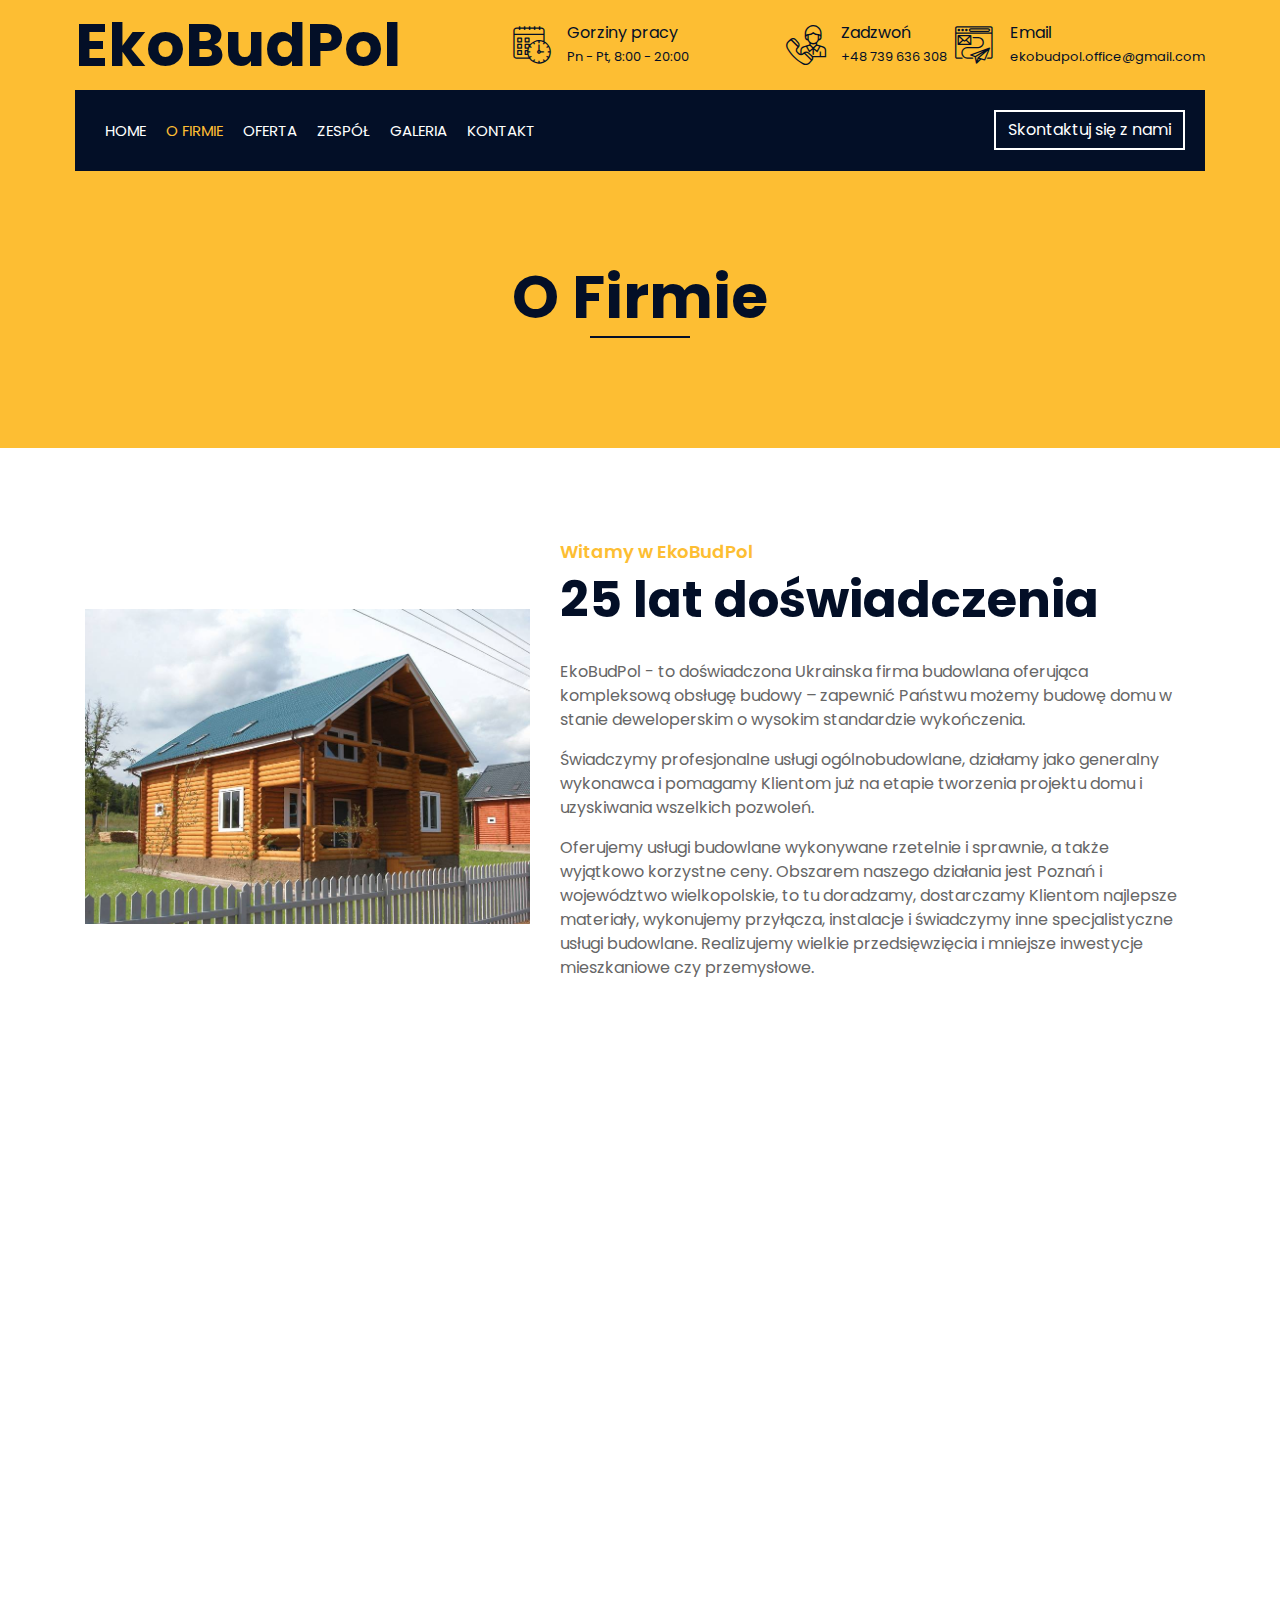
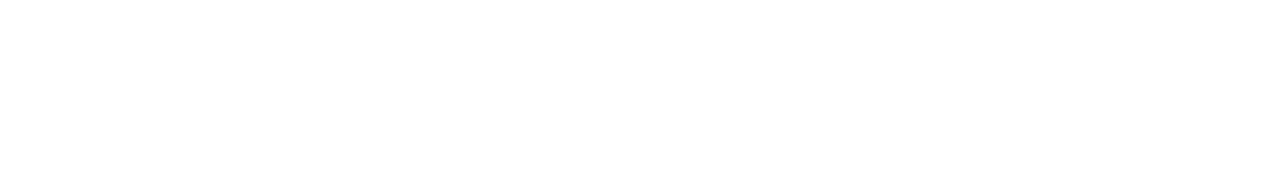
<file: about.html>
<!DOCTYPE html>
<html lang="en">
    <head>
        <meta charset="utf-8">
        <title>EkoBudPol - firma budowlana</title>
        <meta content="width=device-width, initial-scale=1.0" name="viewport">
        <meta content="Construction Company Website Template" name="keywords">
        <meta content="Construction Company Website Template" name="description">

        <!-- Favicon -->
        <link href="img/favicon.ico" rel="icon">

        <!-- Google Font -->
        <link href="https://fonts.googleapis.com/css2?family=Poppins:wght@100;200;300;400;500;600;700;800;900&display=swap" rel="stylesheet">

        <!-- CSS Libraries -->
        <link href="https://stackpath.bootstrapcdn.com/bootstrap/4.4.1/css/bootstrap.min.css" rel="stylesheet">
        <link href="https://cdnjs.cloudflare.com/ajax/libs/font-awesome/5.10.0/css/all.min.css" rel="stylesheet">
        <link href="lib/flaticon/font/flaticon.css" rel="stylesheet"> 
        <link href="lib/animate/animate.min.css" rel="stylesheet">
        <link href="lib/owlcarousel/assets/owl.carousel.min.css" rel="stylesheet">
        <link href="lib/lightbox/css/lightbox.min.css" rel="stylesheet">
        <link href="lib/slick/slick.css" rel="stylesheet">
        <link href="lib/slick/slick-theme.css" rel="stylesheet">

        <!-- Template Stylesheet -->
        <link href="css/style.css" rel="stylesheet">
    </head>

    <body>
        <div class="wrapper">
            <!-- Top Bar Start -->
            <div class="top-bar">
                <div class="container-fluid">
                  <div class="row align-items-center">
                    <div class="col-lg-4 col-md-12">
                      <div class="logo">
                        <a href="index.html">
                          <h1>EkoBudPol</h1>
                          <!-- <img src="img/houses/7.jpglogo.jpg" alt="Logo"> -->
                        </a>
                      </div>
                    </div>
                    <div class="col-lg-8 col-md-7 d-none d-lg-block">
                      <div class="row">
                        <div class="col-4">
                          <div class="top-bar-item">
                            <div class="top-bar-icon">
                              <i class="flaticon-calendar"></i>
                            </div>
                            <div class="top-bar-text">
                              <h3>Gorziny pracy</h3>
                              <p>Pn - Pt, 8:00 - 20:00</p>
                            </div>
                          </div>
                        </div>
                        <div class="col-4">
                          <div class="top-bar-item">
                            <div class="top-bar-icon">
                              <i class="flaticon-call"></i>
                            </div>
                            <div class="top-bar-text">
                              <h3>Zadzwoń</h3>
                              <p>+48 739 636 308</p>
                            </div>
                          </div>
                        </div>
                        <div class="col-4">
                          <div class="top-bar-item">
                            <div class="top-bar-icon">
                              <i class="flaticon-send-mail"></i>
                            </div>
                            <div class="top-bar-text">
                              <h3>Email</h3>
                              <p>ekobudpol.office@gmail.com</p>
                            </div>
                          </div>
                        </div>
                      </div>
                    </div>
                  </div>
                </div>
              </div>
            <!-- Top Bar End -->

            <!-- Nav Bar Start -->
            <div class="nav-bar">
                <div class="container-fluid">
                  <nav class="navbar navbar-expand-lg bg-dark navbar-dark">
                    <a href="#" class="navbar-brand">MENU</a>
                    <button
                      type="button"
                      class="navbar-toggler"
                      data-toggle="collapse"
                      data-target="#navbarCollapse"
                    >
                      <span class="navbar-toggler-icon"></span>
                    </button>
        
                    <div
                      class="collapse navbar-collapse justify-content-between"
                      id="navbarCollapse"
                    >
                      <div class="navbar-nav mr-auto">
                        <a href="index.html" class="nav-item nav-link">Home</a>
                        <a href="about.html" class="nav-item nav-link active">O firmie</a>
                        <a href="service.html" class="nav-item nav-link">Oferta</a>
                        <a href="team.html" class="nav-item nav-link">Zespół</a>
                        <a href="portfolio.html" class="nav-item nav-link "
                          >Galeria</a
                        >
                        <!-- <div class="nav-item dropdown">
                          <a
                            href="#"
                            class="nav-link dropdown-toggle"
                            data-toggle="dropdown"
                            >Pages</a
                          >
                          <div class="dropdown-menu">
                            <a href="blog.html" class="dropdown-item">Blog Page</a>
                            <a href="single.html" class="dropdown-item">Single Page</a>
                          </div>
                        </div> -->
                        <a href="contact.html" class="nav-item nav-link">Kontakt</a>
                      </div>
                      <div class="ml-auto">
                        <a class="btn" href="mailto:ekobudpol.office@gmail.com">Skontaktuj się z nami</a>
                      </div>
                    </div>
                  </nav>
                </div>
              </div>
            <!-- Nav Bar End -->
            
            
            <!-- Page Header Start -->
            <div class="page-header">
                <div class="container">
                    <div class="row">
                        <div class="col-12">
                            <h2>O Firmie</h2>
                        </div>
                        <!-- <div class="col-12">
                            <a href="">Home</a>
                            <a href="">About Us</a>
                        </div> -->
                    </div>
                </div>
            </div>
            <!-- Page Header End -->


            <!-- About Start -->
            <div class="about wow fadeInUp" data-wow-delay="0.1s">
              <div class="container">
                <div class="row align-items-center">
                  <div class="col-lg-5 col-md-6">
                    <div class="about-img">
                      <img src="img/houses/9.jpg" alt="Image" />
                    </div>
                  </div>
                  <div class="col-lg-7 col-md-6">
                    <div class="section-header text-left">
                      <p>Witamy w EkoBudPol</p>
                      <h2>25 lat doświadczenia</h2>
                    </div>
                    <div class="about-text">
                      <p>
                        EkoBudPol - to doświadczona Ukrainska firma budowlana
                        oferująca kompleksową obsługę budowy – zapewnić Państwu możemy
                        budowę domu w stanie deweloperskim o wysokim standardzie
                        wykończenia.
                      </p>
                      <p>
                        Świadczymy profesjonalne usługi ogólnobudowlane, działamy jako
                        generalny wykonawca i pomagamy Klientom już na etapie
                        tworzenia projektu domu i uzyskiwania wszelkich pozwoleń.
                      </p>
                      <p>
                        Oferujemy usługi budowlane wykonywane rzetelnie i sprawnie, a
                        także wyjątkowo korzystne ceny. Obszarem naszego działania
                        jest Poznań i województwo wielkopolskie, to tu doradzamy,
                        dostarczamy Klientom najlepsze materiały, wykonujemy
                        przyłącza, instalacje i świadczymy inne specjalistyczne usługi
                        budowlane. Realizujemy wielkie przedsięwzięcia i mniejsze
                        inwestycje mieszkaniowe czy przemysłowe.
                      </p>
                    </div>
                  </div>
                </div>
              </div>
            </div>
            <!-- About End -->
            
            
            <!-- Fact Start -->
            <div class="fact">
                <div class="container-fluid">
                  <div class="row counters">
                    <div class="col-md-6 fact-left wow slideInLeft">
                      <div class="row">
                        <div class="col-6">
                          <div class="fact-icon">
                            <i class="flaticon-worker"></i>
                          </div>
                          <div class="fact-text">
                            <h2 data-toggle="counter-up">20</h2>
                            <p>Doświadczonych pracowników</p>
                          </div>
                        </div>
                        <div class="col-6">
                          <div class="fact-icon">
                            <i class="flaticon-building"></i>
                          </div>
                          <div class="fact-text">
                            <h2 data-toggle="counter-up">75</h2>
                            <p>Zadowolonych Klientow</p>
                          </div>
                        </div>
                      </div>
                    </div>
                    <div class="col-md-6 fact-right wow slideInRight">
                      <div class="row">
                        <div class="col-6">
                          <div class="fact-icon">
                            <i class="flaticon-address"></i>
                          </div>
                          <div class="fact-text">
                            <h2 data-toggle="counter-up">45</h2>
                            <p>Zrealizowanych projektow</p>
                          </div>
                        </div>
                        <div class="col-6">
                          <div class="fact-icon">
                            <i class="flaticon-crane"></i>
                          </div>
                          <div class="fact-text">
                            <h2 data-toggle="counter-up">10</h2>
                            <p>Prowadzonych projektów</p>
                          </div>
                        </div>
                      </div>
                    </div>
                  </div>
                </div>
              </div>
            <!-- Fact End -->
            
            
            <!-- FAQs Start -->
            <!-- <div class="faqs">
                <div class="container">
                    <div class="section-header text-center">
                        <p>Frequently Asked Question</p>
                        <h2>You May Ask</h2>
                    </div>
                    <div class="row">
                        <div class="col-md-6">
                            <div id="accordion-1">
                                <div class="card wow fadeInLeft" data-wow-delay="0.1s">
                                    <div class="card-header">
                                        <a class="card-link collapsed" data-toggle="collapse" href="#collapseOne">
                                            Lorem ipsum dolor sit amet?
                                        </a>
                                    </div>
                                    <div id="collapseOne" class="collapse" data-parent="#accordion-1">
                                        <div class="card-body">
                                            Lorem ipsum dolor sit amet, consectetur adipiscing elit. Phasellus nec pretium mi. Curabitur facilisis ornare velit non.
                                        </div>
                                    </div>
                                </div>
                                <div class="card wow fadeInLeft" data-wow-delay="0.2s">
                                    <div class="card-header">
                                        <a class="card-link collapsed" data-toggle="collapse" href="#collapseTwo">
                                            Lorem ipsum dolor sit amet?
                                        </a>
                                    </div>
                                    <div id="collapseTwo" class="collapse" data-parent="#accordion-1">
                                        <div class="card-body">
                                            Lorem ipsum dolor sit amet, consectetur adipiscing elit. Phasellus nec pretium mi. Curabitur facilisis ornare velit non.
                                        </div>
                                    </div>
                                </div>
                                <div class="card wow fadeInLeft" data-wow-delay="0.3s">
                                    <div class="card-header">
                                        <a class="card-link collapsed" data-toggle="collapse" href="#collapseThree">
                                            Lorem ipsum dolor sit amet?
                                        </a>
                                    </div>
                                    <div id="collapseThree" class="collapse" data-parent="#accordion-1">
                                        <div class="card-body">
                                            Lorem ipsum dolor sit amet, consectetur adipiscing elit. Phasellus nec pretium mi. Curabitur facilisis ornare velit non.
                                        </div>
                                    </div>
                                </div>
                                <div class="card wow fadeInLeft" data-wow-delay="0.4s">
                                    <div class="card-header">
                                        <a class="card-link collapsed" data-toggle="collapse" href="#collapseFour">
                                            Lorem ipsum dolor sit amet?
                                        </a>
                                    </div>
                                    <div id="collapseFour" class="collapse" data-parent="#accordion-1">
                                        <div class="card-body">
                                            Lorem ipsum dolor sit amet, consectetur adipiscing elit. Phasellus nec pretium mi. Curabitur facilisis ornare velit non.
                                        </div>
                                    </div>
                                </div>
                                <div class="card wow fadeInLeft" data-wow-delay="0.5s">
                                    <div class="card-header">
                                        <a class="card-link collapsed" data-toggle="collapse" href="#collapseFive">
                                            Lorem ipsum dolor sit amet?
                                        </a>
                                    </div>
                                    <div id="collapseFive" class="collapse" data-parent="#accordion-1">
                                        <div class="card-body">
                                            Lorem ipsum dolor sit amet, consectetur adipiscing elit. Phasellus nec pretium mi. Curabitur facilisis ornare velit non.
                                        </div>
                                    </div>
                                </div>
                            </div>
                        </div>
                        <div class="col-md-6">
                            <div id="accordion-2">
                                <div class="card wow fadeInRight" data-wow-delay="0.1s">
                                    <div class="card-header">
                                        <a class="card-link collapsed" data-toggle="collapse" href="#collapseSix">
                                            Lorem ipsum dolor sit amet?
                                        </a>
                                    </div>
                                    <div id="collapseSix" class="collapse" data-parent="#accordion-2">
                                        <div class="card-body">
                                            Lorem ipsum dolor sit amet, consectetur adipiscing elit. Phasellus nec pretium mi. Curabitur facilisis ornare velit non.
                                        </div>
                                    </div>
                                </div>
                                <div class="card wow fadeInRight" data-wow-delay="0.2s">
                                    <div class="card-header">
                                        <a class="card-link collapsed" data-toggle="collapse" href="#collapseSeven">
                                            Lorem ipsum dolor sit amet?
                                        </a>
                                    </div>
                                    <div id="collapseSeven" class="collapse" data-parent="#accordion-2">
                                        <div class="card-body">
                                            Lorem ipsum dolor sit amet, consectetur adipiscing elit. Phasellus nec pretium mi. Curabitur facilisis ornare velit non.
                                        </div>
                                    </div>
                                </div>
                                <div class="card wow fadeInRight" data-wow-delay="0.3s">
                                    <div class="card-header">
                                        <a class="card-link collapsed" data-toggle="collapse" href="#collapseEight">
                                            Lorem ipsum dolor sit amet?
                                        </a>
                                    </div>
                                    <div id="collapseEight" class="collapse" data-parent="#accordion-2">
                                        <div class="card-body">
                                            Lorem ipsum dolor sit amet, consectetur adipiscing elit. Phasellus nec pretium mi. Curabitur facilisis ornare velit non.
                                        </div>
                                    </div>
                                </div>
                                <div class="card wow fadeInRight" data-wow-delay="0.4s">
                                    <div class="card-header">
                                        <a class="card-link collapsed" data-toggle="collapse" href="#collapseNine">
                                            Lorem ipsum dolor sit amet?
                                        </a>
                                    </div>
                                    <div id="collapseNine" class="collapse" data-parent="#accordion-2">
                                        <div class="card-body">
                                            Lorem ipsum dolor sit amet, consectetur adipiscing elit. Phasellus nec pretium mi. Curabitur facilisis ornare velit non.
                                        </div>
                                    </div>
                                </div>
                                <div class="card wow fadeInRight" data-wow-delay="0.5s">
                                    <div class="card-header">
                                        <a class="card-link collapsed" data-toggle="collapse" href="#collapseTen">
                                            Lorem ipsum dolor sit amet?
                                        </a>
                                    </div>
                                    <div id="collapseTen" class="collapse" data-parent="#accordion-2">
                                        <div class="card-body">
                                            Lorem ipsum dolor sit amet, consectetur adipiscing elit. Phasellus nec pretium mi. Curabitur facilisis ornare velit non.
                                        </div>
                                    </div>
                                </div>
                            </div>
                        </div>
                    </div>
                </div>
            </div> -->
            <!-- FAQs End -->


          
      <!-- Footer Start -->
      <div class="footer wow fadeIn" data-wow-delay="0.3s">
        <div class="container">
          <div class="row">
            <div class="col-md-6 col-lg-6">
              <div class="footer-contact">
                <h2>Kontakty</h2>
                <p>
                  <i class="fa fa-map-marker-alt"></i>ul. Dąbrowskiego 77A,</br>
                   60-529 Poznań
                </br>Nobel Tower
                </p>
                <p><i class="fa fa-phone-alt"></i>+48 739 636 308</p>
                <p><i class="fa fa-envelope"></i>ekobudpol.office@gmail.com</p>
                <div class="footer-social">
                  <!-- <a href=""><i class="fab fa-twitter"></i></a> -->
                  <a href="https://www.facebook.com/profile.php?id=100012624462246" target="_blank"><i class="fab fa-facebook-f"></i></a>
                  <!-- <a href=""><i class="fab fa-youtube"></i></a>
                  <a href=""><i class="fab fa-instagram"></i></a>
                  <a href=""><i class="fab fa-linkedin-in"></i></a> -->
                </div>
              </div>
            </div>
            <!-- <div class="col-md-6 col-lg-3">
              <div class="footer-link">
                <h2>Services Areas</h2>
                <a href="">Building Construction</a>
                <a href="">House Renovation</a>
                <a href="">Architecture Design</a>
                <a href="">Interior Design</a>
                <a href="">Painting</a>
              </div>
            </div>
            <div class="col-md-6 col-lg-3">
              <div class="footer-link">
                <h2>Useful Pages</h2>
                <a href="">About Us</a>
                <a href="">Contact Us</a>
                <a href="">Our Team</a>
                <a href="">Projects</a>
                <a href="">Testimonial</a>
              </div>
            </div> -->
            <!-- <div class="col-md-6 col-lg-3">
              <div class="newsletter">
                <h2>Newsletter</h2>
                <p>
                  Lorem ipsum dolor sit amet elit. Phasellus nec pretium mi.
                  Curabitur facilisis ornare velit non vulpu
                </p>
                <div class="form">
                  <input class="form-control" placeholder="Email here" />
                  <button class="btn">Submit</button>
                </div>
              </div>
            </div> -->
          </div>
        </div>
        <!-- <div class="container footer-menu">
          <div class="f-menu">
            <a href="">Terms of use</a>
            <a href="">Privacy policy</a>
            <a href="">Cookies</a>
            <a href="">Help</a>
            <a href="">FQAs</a>
          </div>
        </div> -->
        <!-- <div class="container copyright">
          <div class="row">
            <div class="col-md-6">
              <p>&copy; <a href="#">Your Site Name</a>, All Right Reserved.</p>
            </div>
            <div class="col-md-6">
              <p>Designed By <a href="https://htmlcodex.com">HTML Codex</a></p>
            </div>
          </div>
        </div> -->
      </div>
      <!-- Footer End -->

            <a href="#" class="back-to-top"><i class="fa fa-chevron-up"></i></a>
        </div>

        <!-- JavaScript Libraries -->
        <script src="https://code.jquery.com/jquery-3.4.1.min.js"></script>
        <script src="https://stackpath.bootstrapcdn.com/bootstrap/4.4.1/js/bootstrap.bundle.min.js"></script>
        <script src="lib/easing/easing.min.js"></script>
        <script src="lib/wow/wow.min.js"></script>
        <script src="lib/owlcarousel/owl.carousel.min.js"></script>
        <script src="lib/isotope/isotope.pkgd.min.js"></script>
        <script src="lib/lightbox/js/lightbox.min.js"></script>
        <script src="lib/waypoints/waypoints.min.js"></script>
        <script src="lib/counterup/counterup.min.js"></script>
        <script src="lib/slick/slick.min.js"></script>

        <!-- Template Javascript -->
        <script src="js/main.js"></script>
    </body>
</html>
</file>
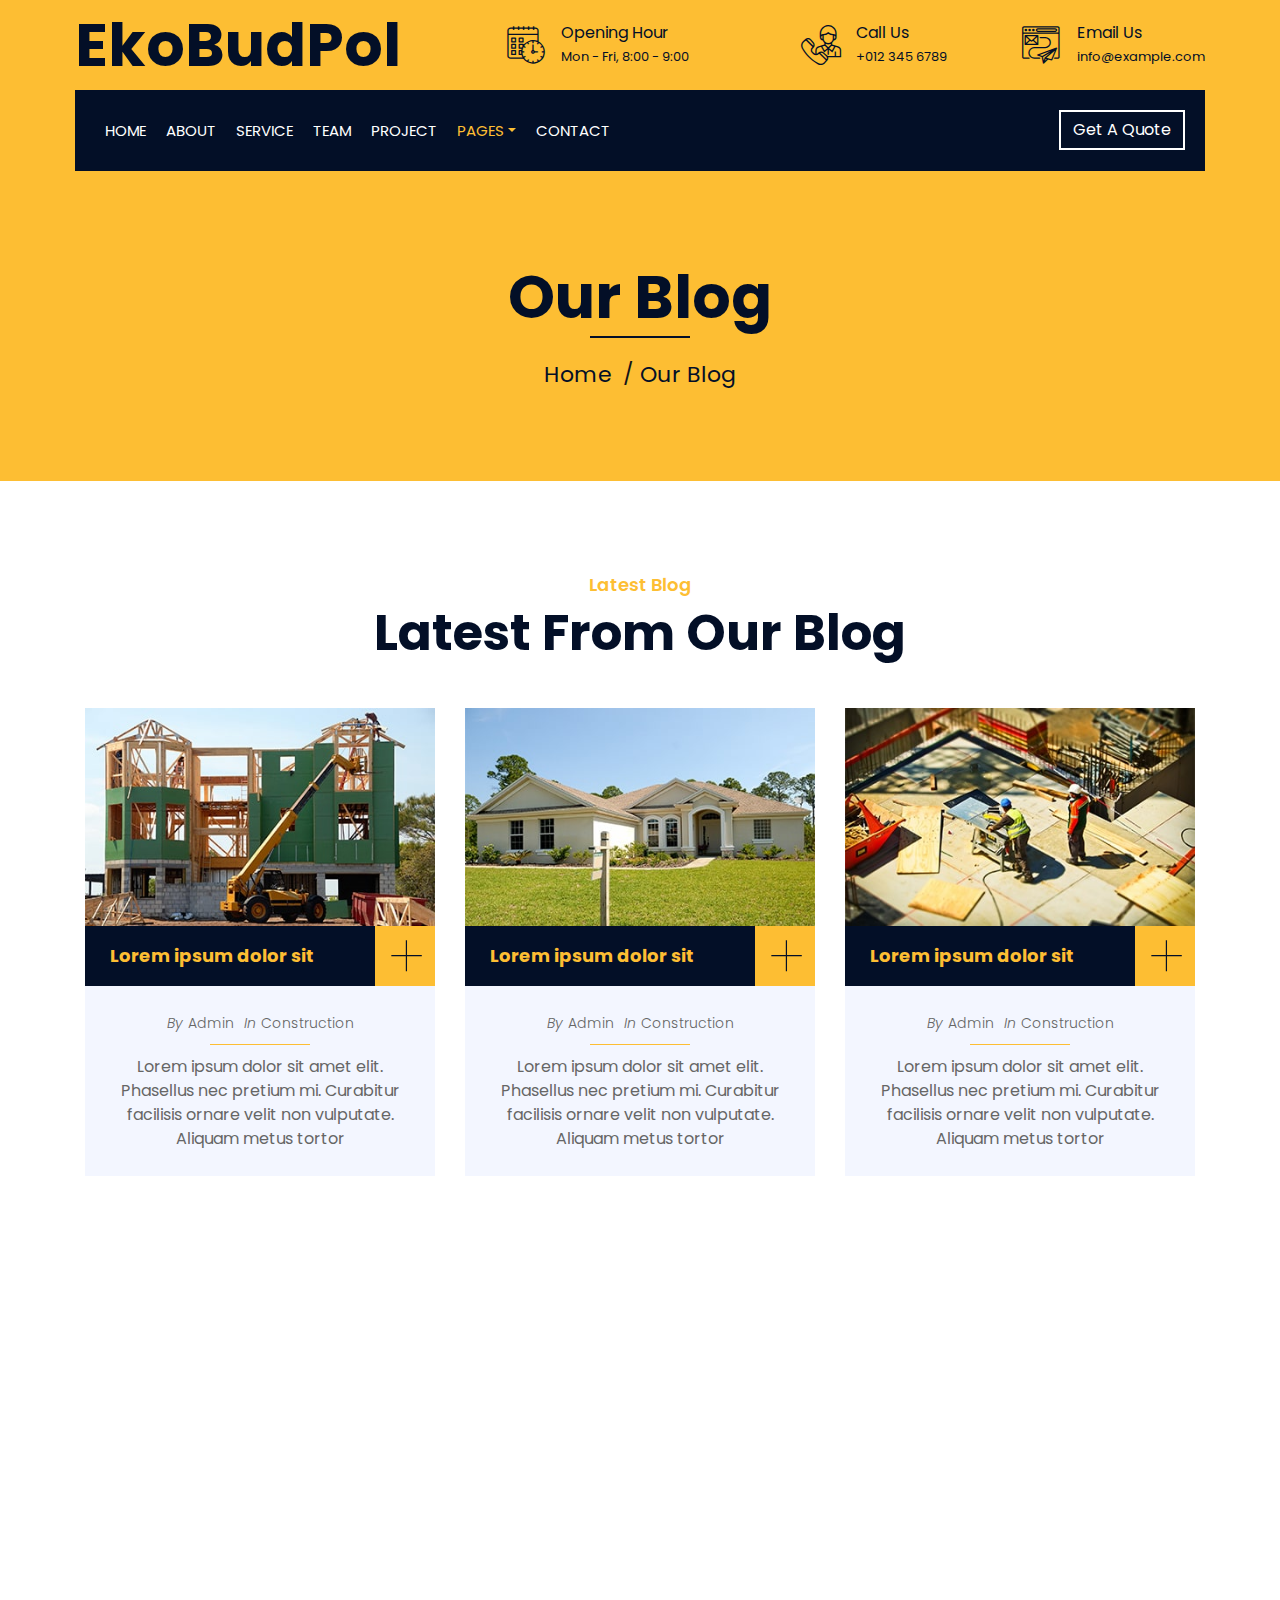
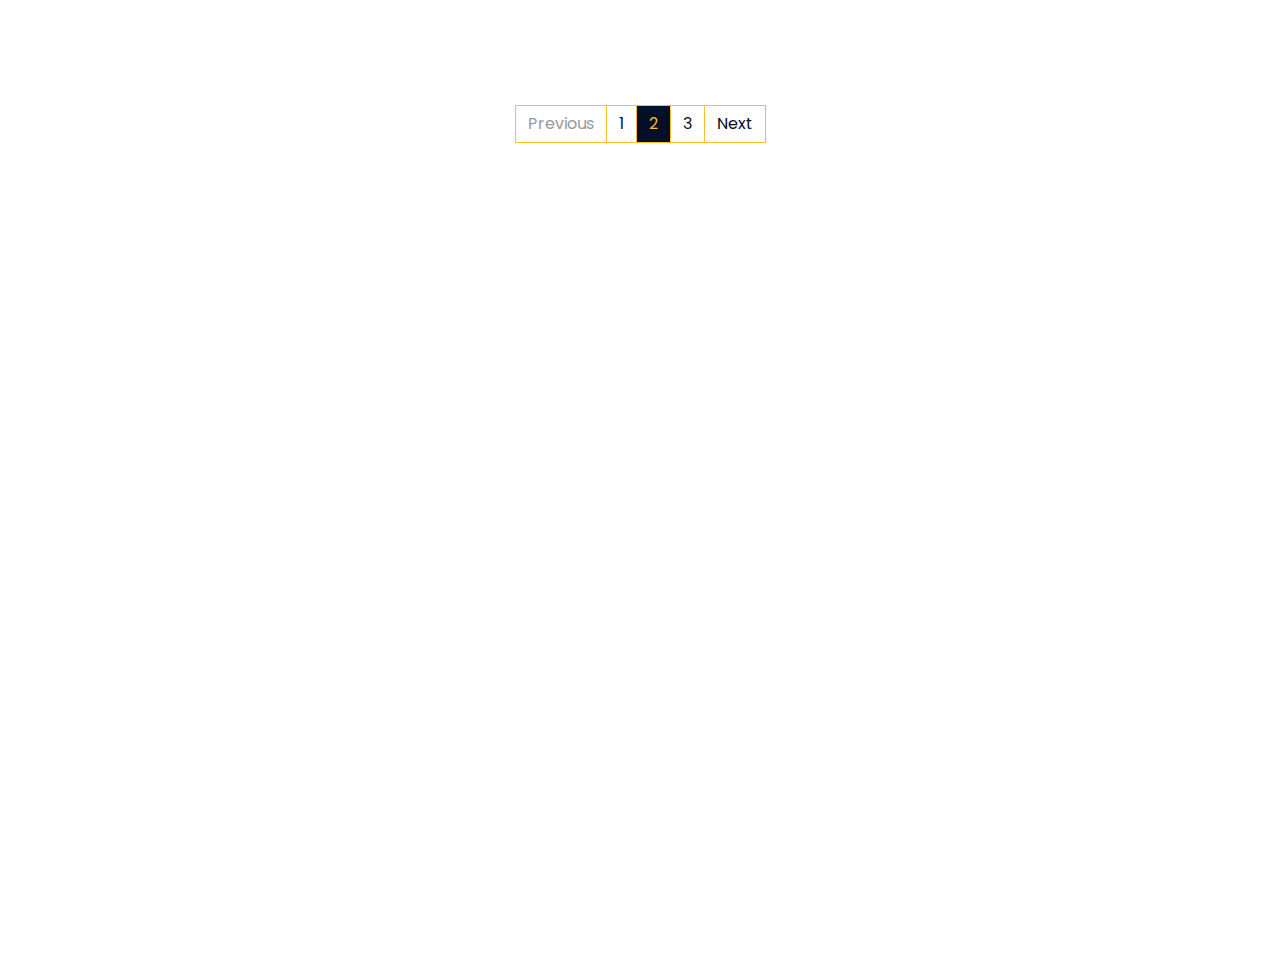
<file: blog.html>
<!DOCTYPE html>
<html lang="en">
    <head>
        <meta charset="utf-8">
        <title>EkoBudPol - firma budowlana</title>
        <meta content="width=device-width, initial-scale=1.0" name="viewport">
        <meta content="Construction Company Website Template" name="keywords">
        <meta content="Construction Company Website Template" name="description">

        <!-- Favicon -->
        <link href="img/favicon.ico" rel="icon">

        <!-- Google Font -->
        <link href="https://fonts.googleapis.com/css2?family=Poppins:wght@100;200;300;400;500;600;700;800;900&display=swap" rel="stylesheet">

        <!-- CSS Libraries -->
        <link href="https://stackpath.bootstrapcdn.com/bootstrap/4.4.1/css/bootstrap.min.css" rel="stylesheet">
        <link href="https://cdnjs.cloudflare.com/ajax/libs/font-awesome/5.10.0/css/all.min.css" rel="stylesheet">
        <link href="lib/flaticon/font/flaticon.css" rel="stylesheet"> 
        <link href="lib/animate/animate.min.css" rel="stylesheet">
        <link href="lib/owlcarousel/assets/owl.carousel.min.css" rel="stylesheet">
        <link href="lib/lightbox/css/lightbox.min.css" rel="stylesheet">
        <link href="lib/slick/slick.css" rel="stylesheet">
        <link href="lib/slick/slick-theme.css" rel="stylesheet">

        <!-- Template Stylesheet -->
        <link href="css/style.css" rel="stylesheet">
    </head>

    <body>
        <div class="wrapper">
            <!-- Top Bar Start -->
            <div class="top-bar">
                <div class="container-fluid">
                    <div class="row align-items-center">
                        <div class="col-lg-4 col-md-12">
                            <div class="logo">
                                <a href="index.html">
                                    <h1>EkoBudPol</h1>
                                    <!-- <img src="img/logo.jpg" alt="Logo"> -->
                                </a>
                            </div>
                        </div>
                        <div class="col-lg-8 col-md-7 d-none d-lg-block">
                            <div class="row">
                                <div class="col-4">
                                    <div class="top-bar-item">
                                        <div class="top-bar-icon">
                                            <i class="flaticon-calendar"></i>
                                        </div>
                                        <div class="top-bar-text">
                                            <h3>Opening Hour</h3>
                                            <p>Mon - Fri, 8:00 - 9:00</p>
                                        </div>
                                    </div>
                                </div>
                                <div class="col-4">
                                    <div class="top-bar-item">
                                        <div class="top-bar-icon">
                                            <i class="flaticon-call"></i>
                                        </div>
                                        <div class="top-bar-text">
                                            <h3>Call Us</h3>
                                            <p>+012 345 6789</p>
                                        </div>
                                    </div>
                                </div>
                                <div class="col-4">
                                    <div class="top-bar-item">
                                        <div class="top-bar-icon">
                                            <i class="flaticon-send-mail"></i>
                                        </div>
                                        <div class="top-bar-text">
                                            <h3>Email Us</h3>
                                            <p>info@example.com</p>
                                        </div>
                                    </div>
                                </div>
                            </div>
                        </div>
                    </div>
                </div>
            </div>
            <!-- Top Bar End -->

            <!-- Nav Bar Start -->
            <div class="nav-bar">
                <div class="container-fluid">
                    <nav class="navbar navbar-expand-lg bg-dark navbar-dark">
                        <a href="#" class="navbar-brand">MENU</a>
                        <button type="button" class="navbar-toggler" data-toggle="collapse" data-target="#navbarCollapse">
                            <span class="navbar-toggler-icon"></span>
                        </button>

                        <div class="collapse navbar-collapse justify-content-between" id="navbarCollapse">
                            <div class="navbar-nav mr-auto">
                                <a href="index.html" class="nav-item nav-link">Home</a>
                                <a href="about.html" class="nav-item nav-link">About</a>
                                <a href="service.html" class="nav-item nav-link">Service</a>
                                <a href="team.html" class="nav-item nav-link">Team</a>
                                <a href="portfolio.html" class="nav-item nav-link">Project</a>
                                <div class="nav-item dropdown">
                                    <a href="#" class="nav-link dropdown-toggle active" data-toggle="dropdown">Pages</a>
                                    <div class="dropdown-menu">
                                        <a href="blog.html" class="dropdown-item">Blog Page</a>
                                        <a href="single.html" class="dropdown-item">Single Page</a>
                                    </div>
                                </div>
                                <a href="contact.html" class="nav-item nav-link">Contact</a>
                            </div>
                            <div class="ml-auto">
                                <a class="btn" href="#">Get A Quote</a>
                            </div>
                        </div>
                    </nav>
                </div>
            </div>
            <!-- Nav Bar End -->
            
            
            <!-- Page Header Start -->
            <div class="page-header">
                <div class="container">
                    <div class="row">
                        <div class="col-12">
                            <h2>Our Blog</h2>
                        </div>
                        <div class="col-12">
                            <a href="">Home</a>
                            <a href="">Our Blog</a>
                        </div>
                    </div>
                </div>
            </div>
            <!-- Page Header End -->


            <!-- Blog Start -->
            <div class="blog">
                <div class="container">
                    <div class="section-header text-center">
                        <p>Latest Blog</p>
                        <h2>Latest From Our Blog</h2>
                    </div>
                    <div class="row blog-page">
                        <div class="col-lg-4 col-md-6 wow fadeInUp" data-wow-delay="0.2s">
                            <div class="blog-item">
                                <div class="blog-img">
                                    <img src="img/blog-1.jpg" alt="Image">
                                </div>
                                <div class="blog-title">
                                    <h3>Lorem ipsum dolor sit</h3>
                                    <a class="btn" href="">+</a>
                                </div>
                                <div class="blog-meta">
                                    <p>By<a href="">Admin</a></p>
                                    <p>In<a href="">Construction</a></p>
                                </div>
                                <div class="blog-text">
                                    <p>
                                        Lorem ipsum dolor sit amet elit. Phasellus nec pretium mi. Curabitur facilisis ornare velit non vulputate. Aliquam metus tortor
                                    </p>
                                </div>
                            </div>
                        </div>
                        <div class="col-lg-4 col-md-6 wow fadeInUp">
                            <div class="blog-item">
                                <div class="blog-img">
                                    <img src="img/blog-2.jpg" alt="Image">
                                </div>
                                <div class="blog-title">
                                    <h3>Lorem ipsum dolor sit</h3>
                                    <a class="btn" href="">+</a>
                                </div>
                                <div class="blog-meta">
                                    <p>By<a href="">Admin</a></p>
                                    <p>In<a href="">Construction</a></p>
                                </div>
                                <div class="blog-text">
                                    <p>
                                        Lorem ipsum dolor sit amet elit. Phasellus nec pretium mi. Curabitur facilisis ornare velit non vulputate. Aliquam metus tortor
                                    </p>
                                </div>
                            </div>
                        </div>
                        <div class="col-lg-4 col-md-6 wow fadeInUp" data-wow-delay="0.2s">
                            <div class="blog-item">
                                <div class="blog-img">
                                    <img src="img/blog-3.jpg" alt="Image">
                                </div>
                                <div class="blog-title">
                                    <h3>Lorem ipsum dolor sit</h3>
                                    <a class="btn" href="">+</a>
                                </div>
                                <div class="blog-meta">
                                    <p>By<a href="">Admin</a></p>
                                    <p>In<a href="">Construction</a></p>
                                </div>
                                <div class="blog-text">
                                    <p>
                                        Lorem ipsum dolor sit amet elit. Phasellus nec pretium mi. Curabitur facilisis ornare velit non vulputate. Aliquam metus tortor
                                    </p>
                                </div>
                            </div>
                        </div>
                        <div class="col-lg-4 col-md-6 wow fadeInUp" data-wow-delay="0.2s">
                            <div class="blog-item">
                                <div class="blog-img">
                                    <img src="img/blog-1.jpg" alt="Image">
                                </div>
                                <div class="blog-title">
                                    <h3>Lorem ipsum dolor sit</h3>
                                    <a class="btn" href="">+</a>
                                </div>
                                <div class="blog-meta">
                                    <p>By<a href="">Admin</a></p>
                                    <p>In<a href="">Construction</a></p>
                                </div>
                                <div class="blog-text">
                                    <p>
                                        Lorem ipsum dolor sit amet elit. Phasellus nec pretium mi. Curabitur facilisis ornare velit non vulputate. Aliquam metus tortor
                                    </p>
                                </div>
                            </div>
                        </div>
                        <div class="col-lg-4 col-md-6 wow fadeInUp">
                            <div class="blog-item">
                                <div class="blog-img">
                                    <img src="img/blog-2.jpg" alt="Image">
                                </div>
                                <div class="blog-title">
                                    <h3>Lorem ipsum dolor sit</h3>
                                    <a class="btn" href="">+</a>
                                </div>
                                <div class="blog-meta">
                                    <p>By<a href="">Admin</a></p>
                                    <p>In<a href="">Construction</a></p>
                                </div>
                                <div class="blog-text">
                                    <p>
                                        Lorem ipsum dolor sit amet elit. Phasellus nec pretium mi. Curabitur facilisis ornare velit non vulputate. Aliquam metus tortor
                                    </p>
                                </div>
                            </div>
                        </div>
                        <div class="col-lg-4 col-md-6 wow fadeInUp" data-wow-delay="0.2s">
                            <div class="blog-item">
                                <div class="blog-img">
                                    <img src="img/blog-3.jpg" alt="Image">
                                </div>
                                <div class="blog-title">
                                    <h3>Lorem ipsum dolor sit</h3>
                                    <a class="btn" href="">+</a>
                                </div>
                                <div class="blog-meta">
                                    <p>By<a href="">Admin</a></p>
                                    <p>In<a href="">Construction</a></p>
                                </div>
                                <div class="blog-text">
                                    <p>
                                        Lorem ipsum dolor sit amet elit. Phasellus nec pretium mi. Curabitur facilisis ornare velit non vulputate. Aliquam metus tortor
                                    </p>
                                </div>
                            </div>
                        </div>
                    </div>
                    <div class="row">
                        <div class="col-12">
                            <ul class="pagination justify-content-center">
                                <li class="page-item disabled"><a class="page-link" href="#">Previous</a></li>
                                <li class="page-item"><a class="page-link" href="#">1</a></li>
                                <li class="page-item active"><a class="page-link" href="#">2</a></li>
                                <li class="page-item"><a class="page-link" href="#">3</a></li>
                                <li class="page-item"><a class="page-link" href="#">Next</a></li>
                            </ul> 
                        </div>
                    </div>
                </div>
            </div>
            <!-- Blog End -->


            <!-- Footer Start -->
            <div class="footer wow fadeIn" data-wow-delay="0.3s">
                <div class="container">
                    <div class="row">
                        <div class="col-md-6 col-lg-6">
                            <div class="footer-contact">
                                <h2>Office Contact</h2>
                                <p><i class="fa fa-map-marker-alt"></i>123 Street, New York, USA</p>
                                <p><i class="fa fa-phone-alt"></i>+012 345 67890</p>
                                <p><i class="fa fa-envelope"></i>info@example.com</p>
                                <div class="footer-social">
                                    <a href=""><i class="fab fa-twitter"></i></a>
                                    <a href=""><i class="fab fa-facebook-f"></i></a>
                                    <a href=""><i class="fab fa-youtube"></i></a>
                                    <a href=""><i class="fab fa-instagram"></i></a>
                                    <a href=""><i class="fab fa-linkedin-in"></i></a>
                                </div>
                            </div>
                        </div>
                        <div class="col-md-6 col-lg-3">
                            <div class="footer-link">
                                <h2>Services Areas</h2>
                                <a href="">Building Construction</a>
                                <a href="">House Renovation</a>
                                <a href="">Architecture Design</a>
                                <a href="">Interior Design</a>
                                <a href="">Painting</a>
                            </div>
                        </div>
                        <div class="col-md-6 col-lg-3">
                            <div class="footer-link">
                                <h2>Useful Pages</h2>
                                <a href="">About Us</a>
                                <a href="">Contact Us</a>
                                <a href="">Our Team</a>
                                <a href="">Projects</a>
                                <a href="">Testimonial</a>
                            </div>
                        </div>
                        <div class="col-md-6 col-lg-3">
                            <div class="newsletter">
                                <h2>Newsletter</h2>
                                <p>
                                    Lorem ipsum dolor sit amet elit. Phasellus nec pretium mi. Curabitur facilisis ornare velit non vulpu
                                </p>
                                <div class="form">
                                    <input class="form-control" placeholder="Email here">
                                    <button class="btn">Submit</button>
                                </div>
                            </div>
                        </div>
                    </div>
                </div>
                <div class="container footer-menu">
                    <div class="f-menu">
                        <a href="">Terms of use</a>
                        <a href="">Privacy policy</a>
                        <a href="">Cookies</a>
                        <a href="">Help</a>
                        <a href="">FQAs</a>
                    </div>
                </div>
                <div class="container copyright">
                    <div class="row">
                        <div class="col-md-6">
                            <p>&copy; <a href="#">Your Site Name</a>, All Right Reserved.</p>
                        </div>
                        <div class="col-md-6">
                            <p>Designed By <a href="https://htmlcodex.com">HTML Codex</a></p>
                        </div>
                    </div>
                </div>
            </div>
            <!-- Footer End -->

            <a href="#" class="back-to-top"><i class="fa fa-chevron-up"></i></a>
        </div>

        <!-- JavaScript Libraries -->
        <script src="https://code.jquery.com/jquery-3.4.1.min.js"></script>
        <script src="https://stackpath.bootstrapcdn.com/bootstrap/4.4.1/js/bootstrap.bundle.min.js"></script>
        <script src="lib/easing/easing.min.js"></script>
        <script src="lib/wow/wow.min.js"></script>
        <script src="lib/owlcarousel/owl.carousel.min.js"></script>
        <script src="lib/isotope/isotope.pkgd.min.js"></script>
        <script src="lib/lightbox/js/lightbox.min.js"></script>
        <script src="lib/waypoints/waypoints.min.js"></script>
        <script src="lib/counterup/counterup.min.js"></script>
        <script src="lib/slick/slick.min.js"></script>

        <!-- Template Javascript -->
        <script src="js/main.js"></script>
    </body>
</html>
</file>
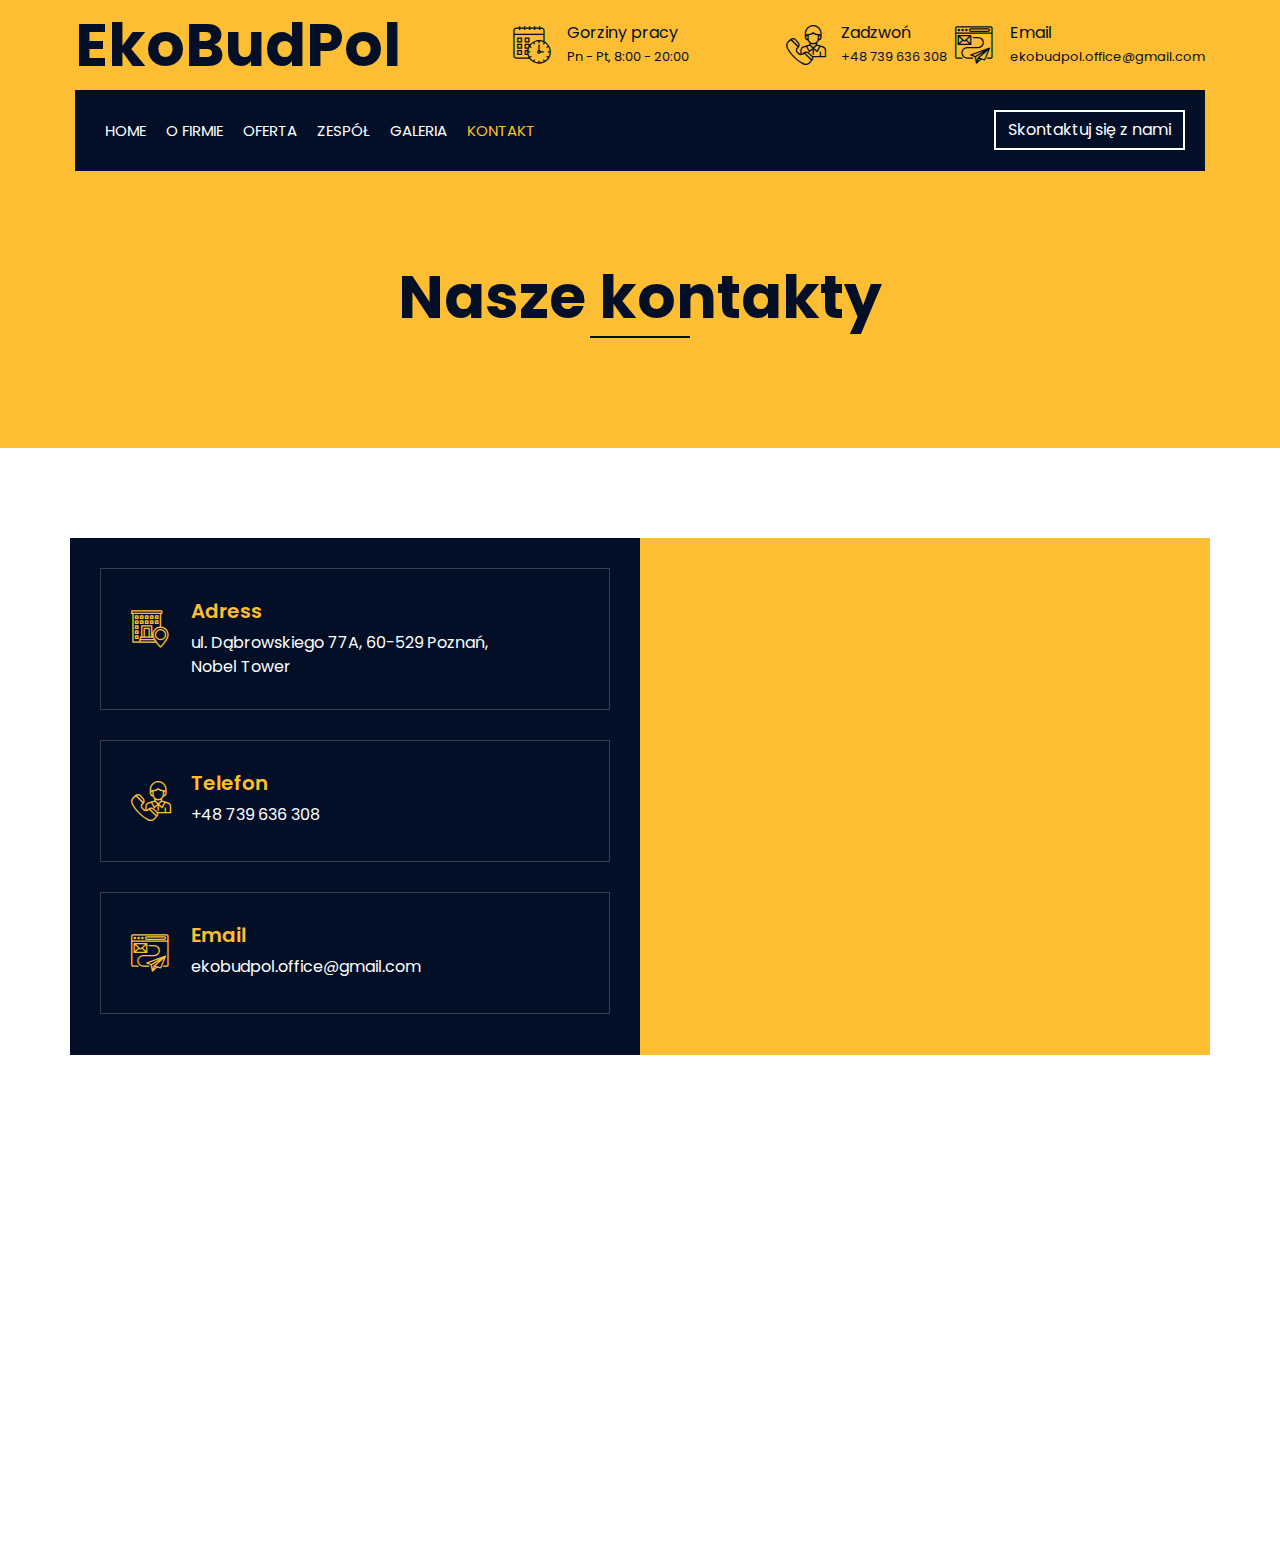
<file: contact.html>
<!DOCTYPE html>
<html lang="en">
  <head>
    <meta charset="utf-8" />
    <title>EkoBudPol - firma budowlana</title>
    <meta content="width=device-width, initial-scale=1.0" name="viewport" />
    <meta content="Construction Company Website Template" name="keywords" />
    <meta content="Construction Company Website Template" name="description" />

    <!-- Favicon -->
    <link href="img/favicon.ico" rel="icon" />

    <!-- Google Font -->
    <link
      href="https://fonts.googleapis.com/css2?family=Poppins:wght@100;200;300;400;500;600;700;800;900&display=swap"
      rel="stylesheet"
    />

    <!-- CSS Libraries -->
    <link
      href="https://stackpath.bootstrapcdn.com/bootstrap/4.4.1/css/bootstrap.min.css"
      rel="stylesheet"
    />
    <link
      href="https://cdnjs.cloudflare.com/ajax/libs/font-awesome/5.10.0/css/all.min.css"
      rel="stylesheet"
    />
    <link href="lib/flaticon/font/flaticon.css" rel="stylesheet" />
    <link href="lib/animate/animate.min.css" rel="stylesheet" />
    <link href="lib/owlcarousel/assets/owl.carousel.min.css" rel="stylesheet" />
    <link href="lib/lightbox/css/lightbox.min.css" rel="stylesheet" />
    <link href="lib/slick/slick.css" rel="stylesheet" />
    <link href="lib/slick/slick-theme.css" rel="stylesheet" />

    <!-- Template Stylesheet -->
    <link href="css/style.css" rel="stylesheet" />
  </head>

  <body>
    <div class="wrapper">
      <!-- Top Bar Start -->
      <div class="top-bar">
        <div class="container-fluid">
          <div class="row align-items-center">
            <div class="col-lg-4 col-md-12">
              <div class="logo">
                <a href="index.html">
                  <h1>EkoBudPol</h1>
                  <!-- <img src="img/houses/7.jpglogo.jpg" alt="Logo"> -->
                </a>
              </div>
            </div>
            <div class="col-lg-8 col-md-7 d-none d-lg-block">
              <div class="row">
                <div class="col-4">
                  <div class="top-bar-item">
                    <div class="top-bar-icon">
                      <i class="flaticon-calendar"></i>
                    </div>
                    <div class="top-bar-text">
                      <h3>Gorziny pracy</h3>
                      <p>Pn - Pt, 8:00 - 20:00</p>
                    </div>
                  </div>
                </div>
                <div class="col-4">
                  <div class="top-bar-item">
                    <div class="top-bar-icon">
                      <i class="flaticon-call"></i>
                    </div>
                    <div class="top-bar-text">
                      <h3>Zadzwoń</h3>
                      <p>+48 739 636 308</p>
                    </div>
                  </div>
                </div>
                <div class="col-4">
                  <div class="top-bar-item">
                    <div class="top-bar-icon">
                      <i class="flaticon-send-mail"></i>
                    </div>
                    <div class="top-bar-text">
                      <h3>Email</h3>
                      <p>ekobudpol.office@gmail.com</p>
                    </div>
                  </div>
                </div>
              </div>
            </div>
          </div>
        </div>
      </div>
      <!-- Top Bar End -->

      <!-- Nav Bar Start -->
      <div class="nav-bar">
        <div class="container-fluid">
          <nav class="navbar navbar-expand-lg bg-dark navbar-dark">
            <a href="#" class="navbar-brand">MENU</a>
            <button
              type="button"
              class="navbar-toggler"
              data-toggle="collapse"
              data-target="#navbarCollapse"
            >
              <span class="navbar-toggler-icon"></span>
            </button>

            <div
              class="collapse navbar-collapse justify-content-between"
              id="navbarCollapse"
            >
              <div class="navbar-nav mr-auto">
                <a href="index.html" class="nav-item nav-link">Home</a>
                <a href="about.html" class="nav-item nav-link">O firmie</a>
                <a href="service.html" class="nav-item nav-link">Oferta</a>
                <a href="team.html" class="nav-item nav-link">Zespół</a>
                <a href="portfolio.html" class="nav-item nav-link "
                  >Galeria</a
                >
                <!-- <div class="nav-item dropdown">
                          <a
                            href="#"
                            class="nav-link dropdown-toggle"
                            data-toggle="dropdown"
                            >Pages</a
                          >
                          <div class="dropdown-menu">
                            <a href="blog.html" class="dropdown-item">Blog Page</a>
                            <a href="single.html" class="dropdown-item">Single Page</a>
                          </div>
                        </div> -->
                <a href="contact.html" class="nav-item nav-link active">Kontakt</a>
              </div>
              <div class="ml-auto">
                <a class="btn" href="mailto:ekobudpol.office@gmail.com"
                  >Skontaktuj się z nami</a
                >
              </div>
            </div>
          </nav>
        </div>
      </div>
      <!-- Nav Bar End -->

      <!-- Page Header Start -->
      <div class="page-header">
        <div class="container">
          <div class="row">
            <div class="col-12">
              <h2>Nasze kontakty</h2>
            </div>
            <!-- <div class="col-12">
                            <a href="">Home</a>
                            <a href="">Contact Us</a>
                        </div> -->
          </div>
        </div>
      </div>
      <!-- Page Header End -->

      <!-- Contact Start -->
      <div class="contact wow fadeInUp">
        <div class="container">
          <!-- <div class="section-header text-center">
                        <p>Get In Touch</p>
                        <h2>For Any Query</h2>
                    </div> -->
          <div class="row">
            <div class="col-md-6">
              <div class="contact-info">
                <div class="contact-item">
                  <i class="flaticon-address"></i>
                  <div class="contact-text">
                    <h2>Adress</h2>
                    <p>ul. Dąbrowskiego 77A, 60-529 Poznań,</br> Nobel Tower</p>
                  </div>
                </div>
                <div class="contact-item">
                  <i class="flaticon-call"></i>
                  <div class="contact-text">
                    <h2>Telefon</h2>
                    <p>+48 739 636 308</p>
                  </div>
                </div>
                <div class="contact-item">
                  <i class="flaticon-send-mail"></i>
                  <div class="contact-text">
                    <h2>Email</h2>
                    <p>ekobudpol.office@gmail.com </p>
                  </div>
                </div>
              </div>
            </div>
            <div class="col-md-6">
              <div class="contact-form">
                <iframe
                  src="https://www.google.com/maps/embed?pb=!1m14!1m8!1m3!1d836.8838048802661!2d16.9001064162497!3d52.41370531454782!3m2!1i1024!2i768!4f13.1!3m3!1m2!1s0x0%3A0x98e5d9a571584d97!2sNobel%20Tower!5e0!3m2!1sru!2spl!4v1623339979572!5m2!1sru!2spl"
                  width="510"
                  height="450"
                  style="border: 0"
                  allowfullscreen=""
                  loading="lazy"
                ></iframe>
              </div>
            </div>
          </div>
        </div>
      </div>
      <!-- Contact End -->

    
      <!-- Footer Start -->
      <div class="footer wow fadeIn" data-wow-delay="0.3s">
        <div class="container">
          <div class="row">
            <div class="col-md-6 col-lg-6">
              <div class="footer-contact">
                <h2>Kontakty</h2>
                <p>
                  <i class="fa fa-map-marker-alt"></i>ul. Dąbrowskiego 77A,</br>
                   60-529 Poznań
                </br>Nobel Tower
                </p>
                <p><i class="fa fa-phone-alt"></i>+48 739 636 308</p>
                <p><i class="fa fa-envelope"></i>ekobudpol.office@gmail.com</p>
                <div class="footer-social">
                  <!-- <a href=""><i class="fab fa-twitter"></i></a> -->
                  <a href="https://www.facebook.com/profile.php?id=100012624462246" target="_blank"><i class="fab fa-facebook-f"></i></a>
                  <!-- <a href=""><i class="fab fa-youtube"></i></a>
                  <a href=""><i class="fab fa-instagram"></i></a>
                  <a href=""><i class="fab fa-linkedin-in"></i></a> -->
                </div>
              </div>
            </div>
            <!-- <div class="col-md-6 col-lg-3">
              <div class="footer-link">
                <h2>Services Areas</h2>
                <a href="">Building Construction</a>
                <a href="">House Renovation</a>
                <a href="">Architecture Design</a>
                <a href="">Interior Design</a>
                <a href="">Painting</a>
              </div>
            </div>
            <div class="col-md-6 col-lg-3">
              <div class="footer-link">
                <h2>Useful Pages</h2>
                <a href="">About Us</a>
                <a href="">Contact Us</a>
                <a href="">Our Team</a>
                <a href="">Projects</a>
                <a href="">Testimonial</a>
              </div>
            </div> -->
            <!-- <div class="col-md-6 col-lg-3">
              <div class="newsletter">
                <h2>Newsletter</h2>
                <p>
                  Lorem ipsum dolor sit amet elit. Phasellus nec pretium mi.
                  Curabitur facilisis ornare velit non vulpu
                </p>
                <div class="form">
                  <input class="form-control" placeholder="Email here" />
                  <button class="btn">Submit</button>
                </div>
              </div>
            </div> -->
          </div>
        </div>
        <!-- <div class="container footer-menu">
          <div class="f-menu">
            <a href="">Terms of use</a>
            <a href="">Privacy policy</a>
            <a href="">Cookies</a>
            <a href="">Help</a>
            <a href="">FQAs</a>
          </div>
        </div> -->
        <!-- <div class="container copyright">
          <div class="row">
            <div class="col-md-6">
              <p>&copy; <a href="#">Your Site Name</a>, All Right Reserved.</p>
            </div>
            <div class="col-md-6">
              <p>Designed By <a href="https://htmlcodex.com">HTML Codex</a></p>
            </div>
          </div>
        </div> -->
      </div>
      <!-- Footer End -->

      <a href="#" class="back-to-top"><i class="fa fa-chevron-up"></i></a>
    </div>

    <!-- JavaScript Libraries -->
    <script src="https://code.jquery.com/jquery-3.4.1.min.js"></script>
    <script src="https://stackpath.bootstrapcdn.com/bootstrap/4.4.1/js/bootstrap.bundle.min.js"></script>
    <script src="lib/easing/easing.min.js"></script>
    <script src="lib/wow/wow.min.js"></script>
    <script src="lib/owlcarousel/owl.carousel.min.js"></script>
    <script src="lib/isotope/isotope.pkgd.min.js"></script>
    <script src="lib/lightbox/js/lightbox.min.js"></script>
    <script src="lib/waypoints/waypoints.min.js"></script>
    <script src="lib/counterup/counterup.min.js"></script>
    <script src="lib/slick/slick.min.js"></script>

    <!-- Contact Javascript File -->
    <script src="mail/jqBootstrapValidation.min.js"></script>
    <script src="mail/contact.js"></script>

    <!-- Template Javascript -->
    <script src="js/main.js"></script>
  </body>
</html>
</file>
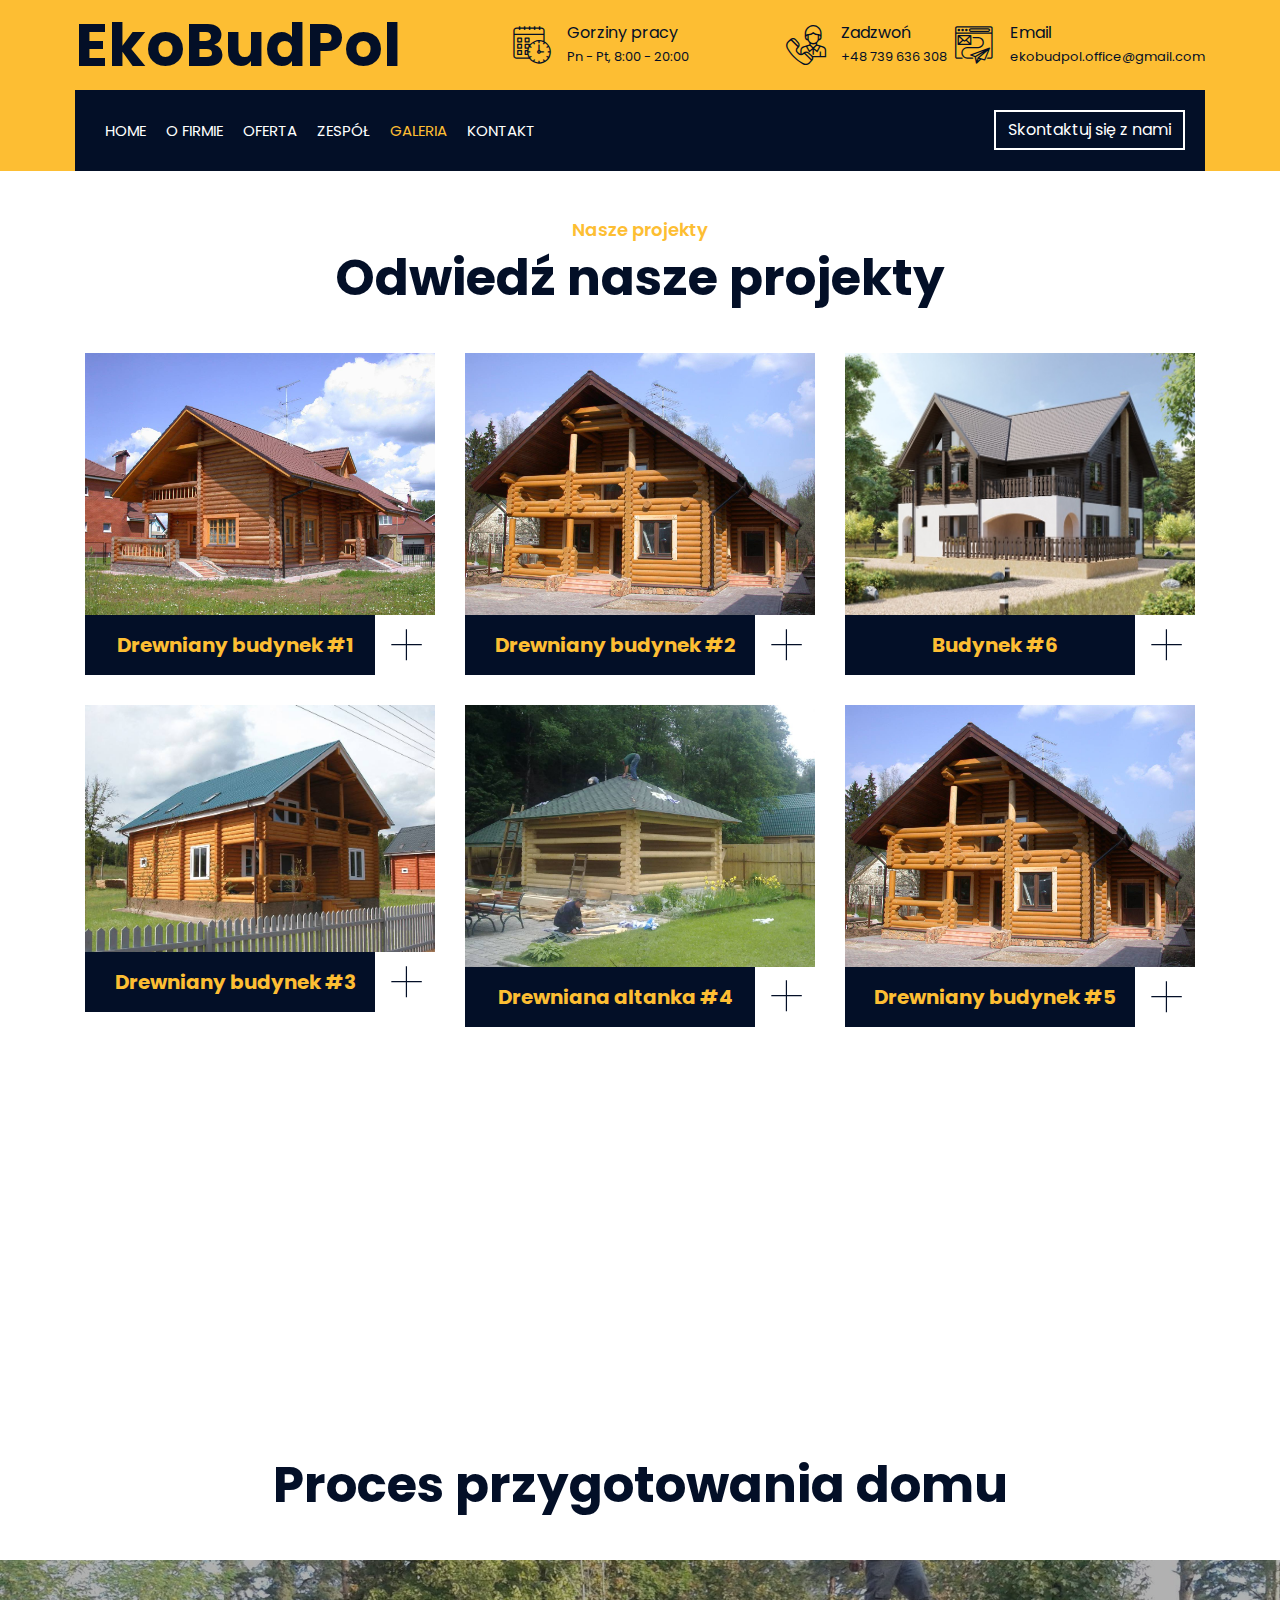
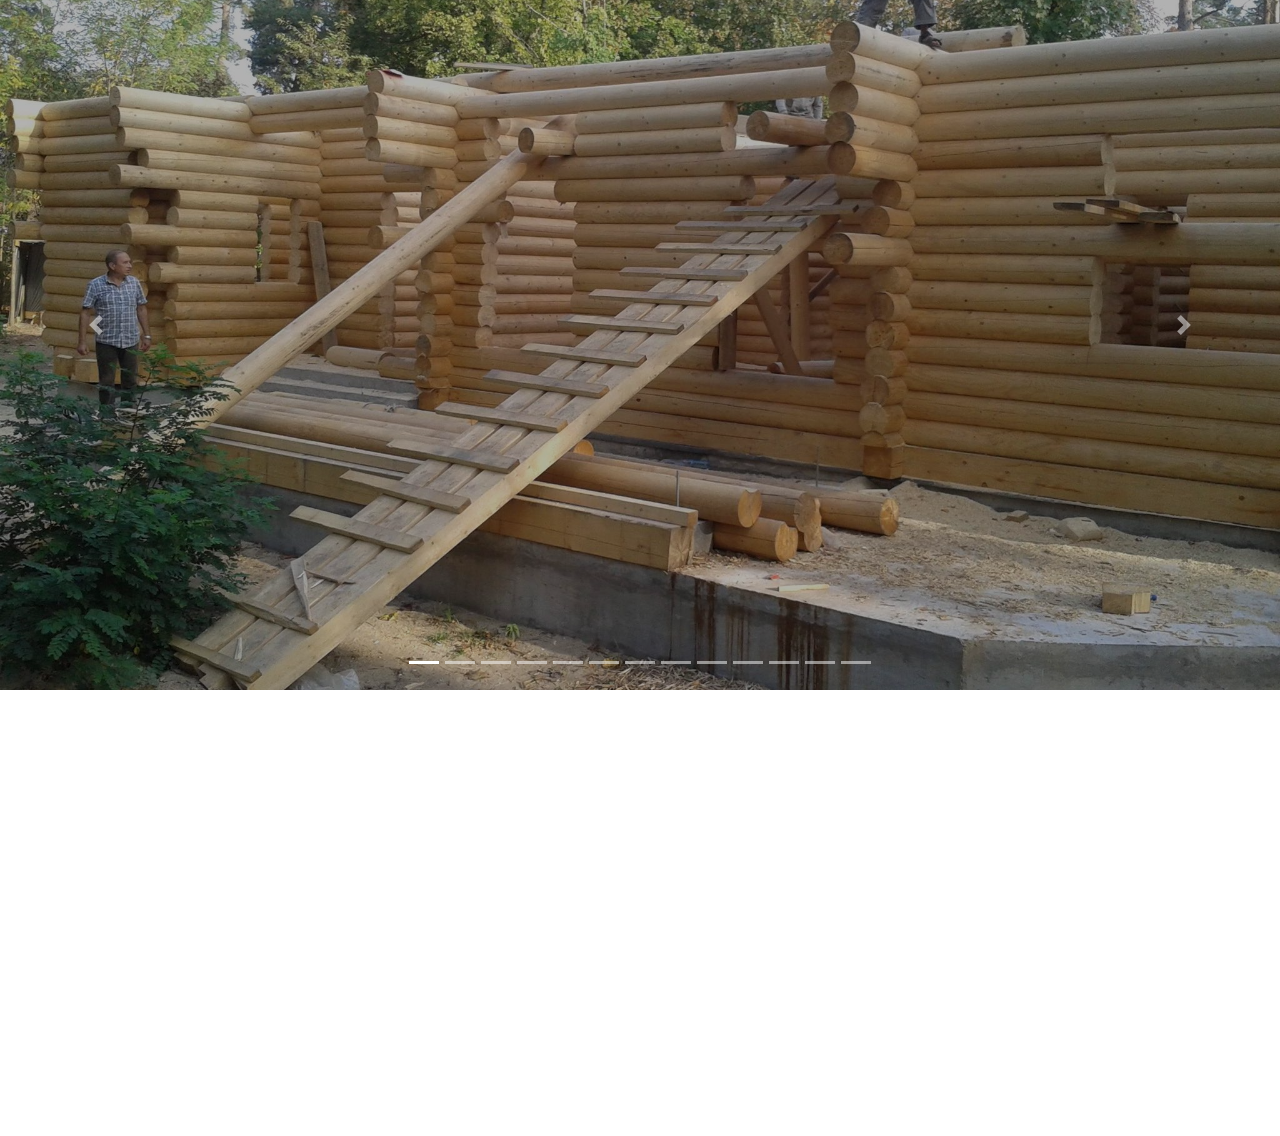
<file: portfolio.html>
<!DOCTYPE html>
<html lang="en">
  <head>
    <meta charset="utf-8" />
    <title>EkoBudPol - firma budowlana</title>
    <meta content="width=device-width, initial-scale=1.0" name="viewport" />
    <meta content="Construction Company Website Template" name="keywords" />
    <meta content="Construction Company Website Template" name="description" />

    <!-- Favicon -->
    <link href="img/favicon.ico" rel="icon" />

    <!-- Google Font -->
    <link
      href="https://fonts.googleapis.com/css2?family=Poppins:wght@100;200;300;400;500;600;700;800;900&display=swap"
      rel="stylesheet"
    />

    <!-- CSS Libraries -->
    <link
      href="https://stackpath.bootstrapcdn.com/bootstrap/4.4.1/css/bootstrap.min.css"
      rel="stylesheet"
    />
    <link
      href="https://cdnjs.cloudflare.com/ajax/libs/font-awesome/5.10.0/css/all.min.css"
      rel="stylesheet"
    />
    <link href="lib/flaticon/font/flaticon.css" rel="stylesheet" />
    <link href="lib/animate/animate.min.css" rel="stylesheet" />
    <link href="lib/owlcarousel/assets/owl.carousel.min.css" rel="stylesheet" />
    <link href="lib/lightbox/css/lightbox.min.css" rel="stylesheet" />
    <link href="lib/slick/slick.css" rel="stylesheet" />
    <link href="lib/slick/slick-theme.css" rel="stylesheet" />

    <!-- Template Stylesheet -->
    <link href="css/style.css" rel="stylesheet" />
    <link href="css/carousel.css" rel="stylesheet" />

  </head>

  <body>
    <div class="wrapper">
      <!-- Top Bar Start -->
      <div class="top-bar">
        <div class="container-fluid">
          <div class="row align-items-center">
            <div class="col-lg-4 col-md-12">
              <div class="logo">
                <a href="index.html">
                  <h1>EkoBudPol</h1>
                  <!-- <img src="img/houses/7.jpglogo.jpg" alt="Logo"> -->
                </a>
              </div>
            </div>
            <div class="col-lg-8 col-md-7 d-none d-lg-block">
              <div class="row">
                <div class="col-4">
                  <div class="top-bar-item">
                    <div class="top-bar-icon">
                      <i class="flaticon-calendar"></i>
                    </div>
                    <div class="top-bar-text">
                      <h3>Gorziny pracy</h3>
                      <p>Pn - Pt, 8:00 - 20:00</p>
                    </div>
                  </div>
                </div>
                <div class="col-4">
                  <div class="top-bar-item">
                    <div class="top-bar-icon">
                      <i class="flaticon-call"></i>
                    </div>
                    <div class="top-bar-text">
                      <h3>Zadzwoń</h3>
                      <p>+48 739 636 308</p>
                    </div>
                  </div>
                </div>
                <div class="col-4">
                  <div class="top-bar-item">
                    <div class="top-bar-icon">
                      <i class="flaticon-send-mail"></i>
                    </div>
                    <div class="top-bar-text">
                      <h3>Email</h3>
                      <p>ekobudpol.office@gmail.com</p>
                    </div>
                  </div>
                </div>
              </div>
            </div>
          </div>
        </div>
      </div>
      <!-- Top Bar End -->

      <!-- Nav Bar Start -->
      <div class="nav-bar">
        <div class="container-fluid">
          <nav class="navbar navbar-expand-lg bg-dark navbar-dark">
            <a href="#" class="navbar-brand">MENU</a>
            <button
              type="button"
              class="navbar-toggler"
              data-toggle="collapse"
              data-target="#navbarCollapse"
            >
              <span class="navbar-toggler-icon"></span>
            </button>

            <div
              class="collapse navbar-collapse justify-content-between"
              id="navbarCollapse"
            >
              <div class="navbar-nav mr-auto">
                <a href="index.html" class="nav-item nav-link">Home</a>
                <a href="about.html" class="nav-item nav-link">O firmie</a>
                <a href="service.html" class="nav-item nav-link">Oferta</a>
                <a href="team.html" class="nav-item nav-link">Zespół</a>
                <a href="portfolio.html" class="nav-item nav-link active"
                  >Galeria</a
                >
                <!-- <div class="nav-item dropdown">
                  <a
                    href="#"
                    class="nav-link dropdown-toggle"
                    data-toggle="dropdown"
                    >Pages</a
                  >
                  <div class="dropdown-menu">
                    <a href="blog.html" class="dropdown-item">Blog Page</a>
                    <a href="single.html" class="dropdown-item">Single Page</a>
                  </div>
                </div> -->
                <a href="contact.html" class="nav-item nav-link">Kontakt</a>
              </div>
              <div class="ml-auto">
                <a class="btn" href="mailto:ekobudpol.office@gmail.com">Skontaktuj się z nami</a>
              </div>
            </div>
          </nav>
        </div>
      </div>
      <!-- Nav Bar End -->

      <!-- Page Header Start -->
      <!-- <div class="page-header">
                <div class="container">
                    <div class="row">
                        <div class="col-12">
                            <h2>Our Projects</h2>
                        </div>
                        <div class="col-12">
                            <a href="">Home</a>
                            <a href="">Our Projects</a>
                        </div>
                    </div>
                </div>
            </div> -->
      <!-- Page Header End -->

      <!-- Portfolio Start -->
      <div class="portfolio">
        <div class="container">
          <div class="section-header text-center">
            <p>Nasze projekty</p>
            <h2>Odwiedź nasze projekty</h2>
          </div>
          <!-- <div class="row">
            <div class="col-12">
              <ul id="portfolio-flters">
                <li data-filter="*" class="filter-active">Wszystkie</li>
                <li data-filter=".first">Gotowe</li>
                <li data-filter=".second">W trakcie</li>
                <li data-filter=".third">Nadchodzące</li>
              </ul>
            </div>
          </div> -->
          <div class="row portfolio-container">
            <div
              class="
                col-lg-4 col-md-6 col-sm-12
                portfolio-item
                first
                wow
                fadeInUp
              "
              data-wow-delay="0.1s"
            >
              <div class="portfolio-warp">
                <div class="portfolio-img">
                  <img src="img/houses/5.jpg" alt="Image" />
                  <!-- <div class="portfolio-overlay">
                    <p>
                      Lorem ipsum dolor sit amet elit. Phasel nec pretium mi.
                      Curabit facilis ornare velit non. Aliqu metus tortor,
                      auctor id gravi condime, viverra quis sem.
                    </p>
                  </div> -->
                </div>
                <div class="portfolio-text">
                  <h3>Drewniany budynek #1</h3>
                  <a
                    class="btn"
                    href="img/houses/3.jpg"
                    data-lightbox="portfolio"
                    >+</a
                  >
                </div>
              </div>
            </div>
            <div
              class="
                col-lg-4 col-md-6 col-sm-12
                portfolio-item
                second
                wow
                fadeInUp
              "
              data-wow-delay="0.2s"
            >
              <div class="portfolio-warp">
                <div class="portfolio-img">
                  <img src="img/houses/3.jpg" alt="Image" />
                  <!-- <div class="portfolio-overlay">
                    <p>
                      Lorem ipsum dolor sit amet elit. Phasel nec pretium mi.
                      Curabit facilis ornare velit non. Aliqu metus tortor,
                      auctor id gravi condime, viverra quis sem.
                    </p>
                  </div> -->
                </div>
                <div class="portfolio-text">
                  <h3>Drewniany budynek #2</h3>
                  <a
                    class="btn"
                    href="img/houses/7.jpg"
                    data-lightbox="portfolio"
                    >+</a
                  >
                </div>
              </div>
            </div>
            <div
              class="
                col-lg-4 col-md-6 col-sm-12
                portfolio-item
                third
                wow
                fadeInUp
              "
              data-wow-delay="0.3s"
            >
              <div class="portfolio-warp">
                <div class="portfolio-img">
                  <img src="img/houses/0.jpg" alt="Image" />
                  <!-- <div class="portfolio-overlay">
                    <p>
                      Lorem ipsum dolor sit amet elit. Phasel nec pretium mi.
                      Curabit facilis ornare velit non. Aliqu metus tortor,
                      auctor id gravi condime, viverra quis sem.
                    </p>
                  </div> -->
                </div>
                <div class="portfolio-text">
                  <h3>Budynek #6</h3>
                  <a
                    class="btn"
                    href="img/houses/8.jpg"
                    data-lightbox="portfolio"
                    >+</a
                  >
                </div>
              </div>
            </div>
            <div
              class="
                col-lg-4 col-md-6 col-sm-12
                portfolio-item
                first
                wow
                fadeInUp
              "
              data-wow-delay="0.4s"
            >
              <div class="portfolio-warp">
                <div class="portfolio-img">
                  <img src="img/houses/9.jpg" alt="Image" />
                  <!-- <div class="portfolio-overlay">
                    <p>
                      Lorem ipsum dolor sit amet elit. Phasel nec pretium mi.
                      Curabit facilis ornare velit non. Aliqu metus tortor,
                      auctor id gravi condime, viverra quis sem.
                    </p>
                  </div> -->
                </div>
                <div class="portfolio-text">
                  <h3>Drewniany budynek #3</h3>
                  <a
                    class="btn"
                    href="img/houses/10.jpg"
                    data-lightbox="portfolio"
                    >+</a
                  >
                </div>
              </div>
            </div>
            <div
              class="
                col-lg-4 col-md-6 col-sm-12
                portfolio-item
                second
                wow
                fadeInUp
              "
              data-wow-delay="0.5s"
            >
              <div class="portfolio-warp">
                <div class="portfolio-img">
                  <img src="img/houses/11.jpg" alt="Image" />
                  <!-- <div class="portfolio-overlay">
                    <p>
                      Lorem ipsum dolor sit amet elit. Phasel nec pretium mi.
                      Curabit facilis ornare velit non. Aliqu metus tortor,
                      auctor id gravi condime, viverra quis sem.
                    </p>
                  </div> -->
                </div>
                <div class="portfolio-text">
                  <h3>Drewniana altanka #4</h3>
                  <a
                    class="btn"
                    href="img/houses/1.jpg"
                    data-lightbox="portfolio"
                    >+</a
                  >
                </div>
              </div>
            </div>
            <div
              class="
                col-lg-4 col-md-6 col-sm-12
                portfolio-item
                third
                wow
                fadeInUp
              "
              data-wow-delay="0.6s"
            >
              <div class="portfolio-warp">
                <div class="portfolio-img">
                  <img src="img/houses/3.jpg" alt="Image" />
                  <!-- <div class="portfolio-overlay">
                    <p>
                      Lorem ipsum dolor sit amet elit. Phasel nec pretium mi.
                      Curabit facilis ornare velit non. Aliqu metus tortor,
                      auctor id gravi condime, viverra quis sem.
                    </p>
                  </div> -->
                </div>
                <div class="portfolio-text">
                  <h3>Drewniany budynek #5</h3>
                  <a
                    class="btn"
                    href="img/houses/4.jpg"
                    data-lightbox="portfolio"
                    >+</a
                  >
                </div>
              </div>
            </div>
            <div
            class="
              col-lg-4 col-md-6 col-sm-12
              portfolio-item
              third
              wow
              fadeInUp
            "
            data-wow-delay="0.6s"
          >
            <div class="portfolio-warp">
              <div class="portfolio-img">
                <img src="img/houses/2.jpg" alt="Image" />
                <!-- <div class="portfolio-overlay">
                  <p>
                    Lorem ipsum dolor sit amet elit. Phasel nec pretium mi.
                    Curabit facilis ornare velit non. Aliqu metus tortor,
                    auctor id gravi condime, viverra quis sem.
                  </p>
                </div> -->
              </div>
              <div class="portfolio-text">
                <h3>Drewniany budynek 10</h3>
                <a
                  class="btn"
                  href="img/houses/4.jpg"
                  data-lightbox="portfolio"
                  >+</a
                >
              </div>
            </div>
          </div>
          <div
          class="
            col-lg-4 col-md-6 col-sm-12
            portfolio-item
            third
            wow
            fadeInUp
          "
          data-wow-delay="0.6s"
        >
          <div class="portfolio-warp">
            <div class="portfolio-img">
              <img src="img/houses/4.jpg" alt="Image" />
              <!-- <div class="portfolio-overlay">
                <p>
                  Lorem ipsum dolor sit amet elit. Phasel nec pretium mi.
                  Curabit facilis ornare velit non. Aliqu metus tortor,
                  auctor id gravi condime, viverra quis sem.
                </p>
              </div> -->
            </div>
            <div class="portfolio-text">
              <h3>Drewniany budynek 10</h3>
              <a
                class="btn"
                href="img/houses/4.jpg"
                data-lightbox="portfolio"
                >+</a
              >
            </div>
          </div>
        </div>
        <div
        class="
          col-lg-4 col-md-6 col-sm-12
          portfolio-item
          third
          wow
          fadeInUp
        "
        data-wow-delay="0.6s"
      >
        <div class="portfolio-warp">
          <div class="portfolio-img">
            <img src="img/houses/6.jpg" alt="Image" />
            <!-- <div class="portfolio-overlay">
              <p>
                Lorem ipsum dolor sit amet elit. Phasel nec pretium mi.
                Curabit facilis ornare velit non. Aliqu metus tortor,
                auctor id gravi condime, viverra quis sem.
              </p>
            </div> -->
          </div>
          <div class="portfolio-text">
            <h3>Drewniany budynek 12</h3>
            <a
              class="btn"
              href="img/houses/4.jpg"
              data-lightbox="portfolio"
              >+</a
            >
          </div>
        </div>
      </div>
          </div>
          <!-- <div class="row">
                        <div class="col-12 load-more">
                            <a class="btn" href="#">Load More</a>
                        </div>
                    </div> -->
        </div>
      </div>
      <!-- Portfolio End -->
      
<!--Carousel Gallery-->
<div class="section-header text-center">
  <h2>Proces przygotowania domu</h2>
</div>
<div id="carousel" class="carousel slide" data-ride="carousel">
  <ol class="carousel-indicators">
    <li data-target="#carousel" data-slide-to="0" class="active"></li>
    <li data-target="#carousel" data-slide-to="1"></li>
    <li data-target="#carousel" data-slide-to="2"></li>
    <li data-target="#carousel" data-slide-to="3"></li>
    <li data-target="#carousel" data-slide-to="4"></li>
    <li data-target="#carousel" data-slide-to="5"></li>
    <li data-target="#carousel" data-slide-to="6"></li>
    <li data-target="#carousel" data-slide-to="7"></li>
    <li data-target="#carousel" data-slide-to="8"></li>
    <li data-target="#carousel" data-slide-to="9"></li>
    <li data-target="#carousel" data-slide-to="10"></li>
    <li data-target="#carousel" data-slide-to="11"></li>
    <li data-target="#carousel" data-slide-to="12"></li>
  </ol>
  <div class="carousel-inner">
    <div class="carousel-item active">
      <img src="img/work/1.jpg" alt="Carousel Image" />
    </div>
    <div class="carousel-item  ">
      <img src="img/work/2.jpg" alt="Carousel Image" />
    </div>
    <div class="carousel-item  ">
      <img src="img/work/3.jpg" alt="Carousel Image" />
    </div>
    <div class="carousel-item  ">
      <img src="img/work/4.jpg" alt="Carousel Image" />
    </div>
    <div class="carousel-item  ">
      <img src="img/work/5.jpg" alt="Carousel Image" />
    </div>
    <div class="carousel-item  ">
      <img src="img/work/6.jpg" alt="Carousel Image" />
    </div>
    <div class="carousel-item  ">
      <img src="img/work/7.jpg" alt="Carousel Image" />
    </div>
    <div class="carousel-item  ">
      <img src="img/work/8.jpg" alt="Carousel Image" />
    </div>
    <div class="carousel-item  ">
      <img src="img/work/9.jpg" alt="Carousel Image" />
    </div>
    <div class="carousel-item  ">
      <img src="img/work/10.jpg" alt="Carousel Image" />
    </div>
    <div class="carousel-item  ">
      <img src="img/work/11.jpg" alt="Carousel Image" />
    </div>
    <div class="carousel-item  ">
      <img src="img/work/12.jpg" alt="Carousel Image" />
    </div>
   
  </div>

  <a
    class="carousel-control-prev"
    href="#carousel"
    role="button"
    data-slide="prev"
  >
    <span class="carousel-control-prev-icon" aria-hidden="true"></span>
    <span class="sr-only">Previous</span>
  </a>
  <a
    class="carousel-control-next"
    href="#carousel"
    role="button"
    data-slide="next"
  >
    <span class="carousel-control-next-icon" aria-hidden="true"></span>
    <span class="sr-only">Next</span>
  </a>
</div>
<!--#Carousel Gallery-->


      <!-- Footer Start -->
      <div class="footer wow fadeIn" data-wow-delay="0.3s">
        <div class="container">
          <div class="row">
            <div class="col-md-6 col-lg-6">
              <div class="footer-contact">
                <h2>Kontakty</h2>
                <p>
                  <i class="fa fa-map-marker-alt"></i>ul. Dąbrowskiego 77A,</br>
                   60-529 Poznań
                </br>Nobel Tower
                </p>
                <p><i class="fa fa-phone-alt"></i>+48 739 636 308</p>
                <p><i class="fa fa-envelope"></i>ekobudpol.office@gmail.com</p>
                <div class="footer-social">
                  <!-- <a href=""><i class="fab fa-twitter"></i></a> -->
                  <a href="https://www.facebook.com/profile.php?id=100012624462246" target="_blank"><i class="fab fa-facebook-f"></i></a>
                  <!-- <a href=""><i class="fab fa-youtube"></i></a>
                  <a href=""><i class="fab fa-instagram"></i></a>
                  <a href=""><i class="fab fa-linkedin-in"></i></a> -->
                </div>
              </div>
            </div>
            <!-- <div class="col-md-6 col-lg-3">
              <div class="footer-link">
                <h2>Services Areas</h2>
                <a href="">Building Construction</a>
                <a href="">House Renovation</a>
                <a href="">Architecture Design</a>
                <a href="">Interior Design</a>
                <a href="">Painting</a>
              </div>
            </div>
            <div class="col-md-6 col-lg-3">
              <div class="footer-link">
                <h2>Useful Pages</h2>
                <a href="">About Us</a>
                <a href="">Contact Us</a>
                <a href="">Our Team</a>
                <a href="">Projects</a>
                <a href="">Testimonial</a>
              </div>
            </div> -->
            <!-- <div class="col-md-6 col-lg-3">
              <div class="newsletter">
                <h2>Newsletter</h2>
                <p>
                  Lorem ipsum dolor sit amet elit. Phasellus nec pretium mi.
                  Curabitur facilisis ornare velit non vulpu
                </p>
                <div class="form">
                  <input class="form-control" placeholder="Email here" />
                  <button class="btn">Submit</button>
                </div>
              </div>
            </div> -->
          </div>
        </div>
        <!-- <div class="container footer-menu">
          <div class="f-menu">
            <a href="">Terms of use</a>
            <a href="">Privacy policy</a>
            <a href="">Cookies</a>
            <a href="">Help</a>
            <a href="">FQAs</a>
          </div>
        </div> -->
        <!-- <div class="container copyright">
          <div class="row">
            <div class="col-md-6">
              <p>&copy; <a href="#">Your Site Name</a>, All Right Reserved.</p>
            </div>
            <div class="col-md-6">
              <p>Designed By <a href="https://htmlcodex.com">HTML Codex</a></p>
            </div>
          </div>
        </div> -->
      </div>
      <!-- Footer End -->

      <a href="#" class="back-to-top"><i class="fa fa-chevron-up"></i></a>
    </div>

    <!-- JavaScript Libraries -->
    <script src="https://code.jquery.com/jquery-3.4.1.min.js"></script>
    <script src="https://stackpath.bootstrapcdn.com/bootstrap/4.4.1/js/bootstrap.bundle.min.js"></script>
    <script src="lib/easing/easing.min.js"></script>
    <script src="lib/wow/wow.min.js"></script>
    <script src="lib/owlcarousel/owl.carousel.min.js"></script>
    <script src="lib/isotope/isotope.pkgd.min.js"></script>
    <script src="lib/lightbox/js/lightbox.min.js"></script>
    <script src="lib/waypoints/waypoints.min.js"></script>
    <script src="lib/counterup/counterup.min.js"></script>
    <script src="lib/slick/slick.min.js"></script>

    <!-- Template Javascript -->
    <script src="js/main.js"></script>
  </body>
</html>
</file>
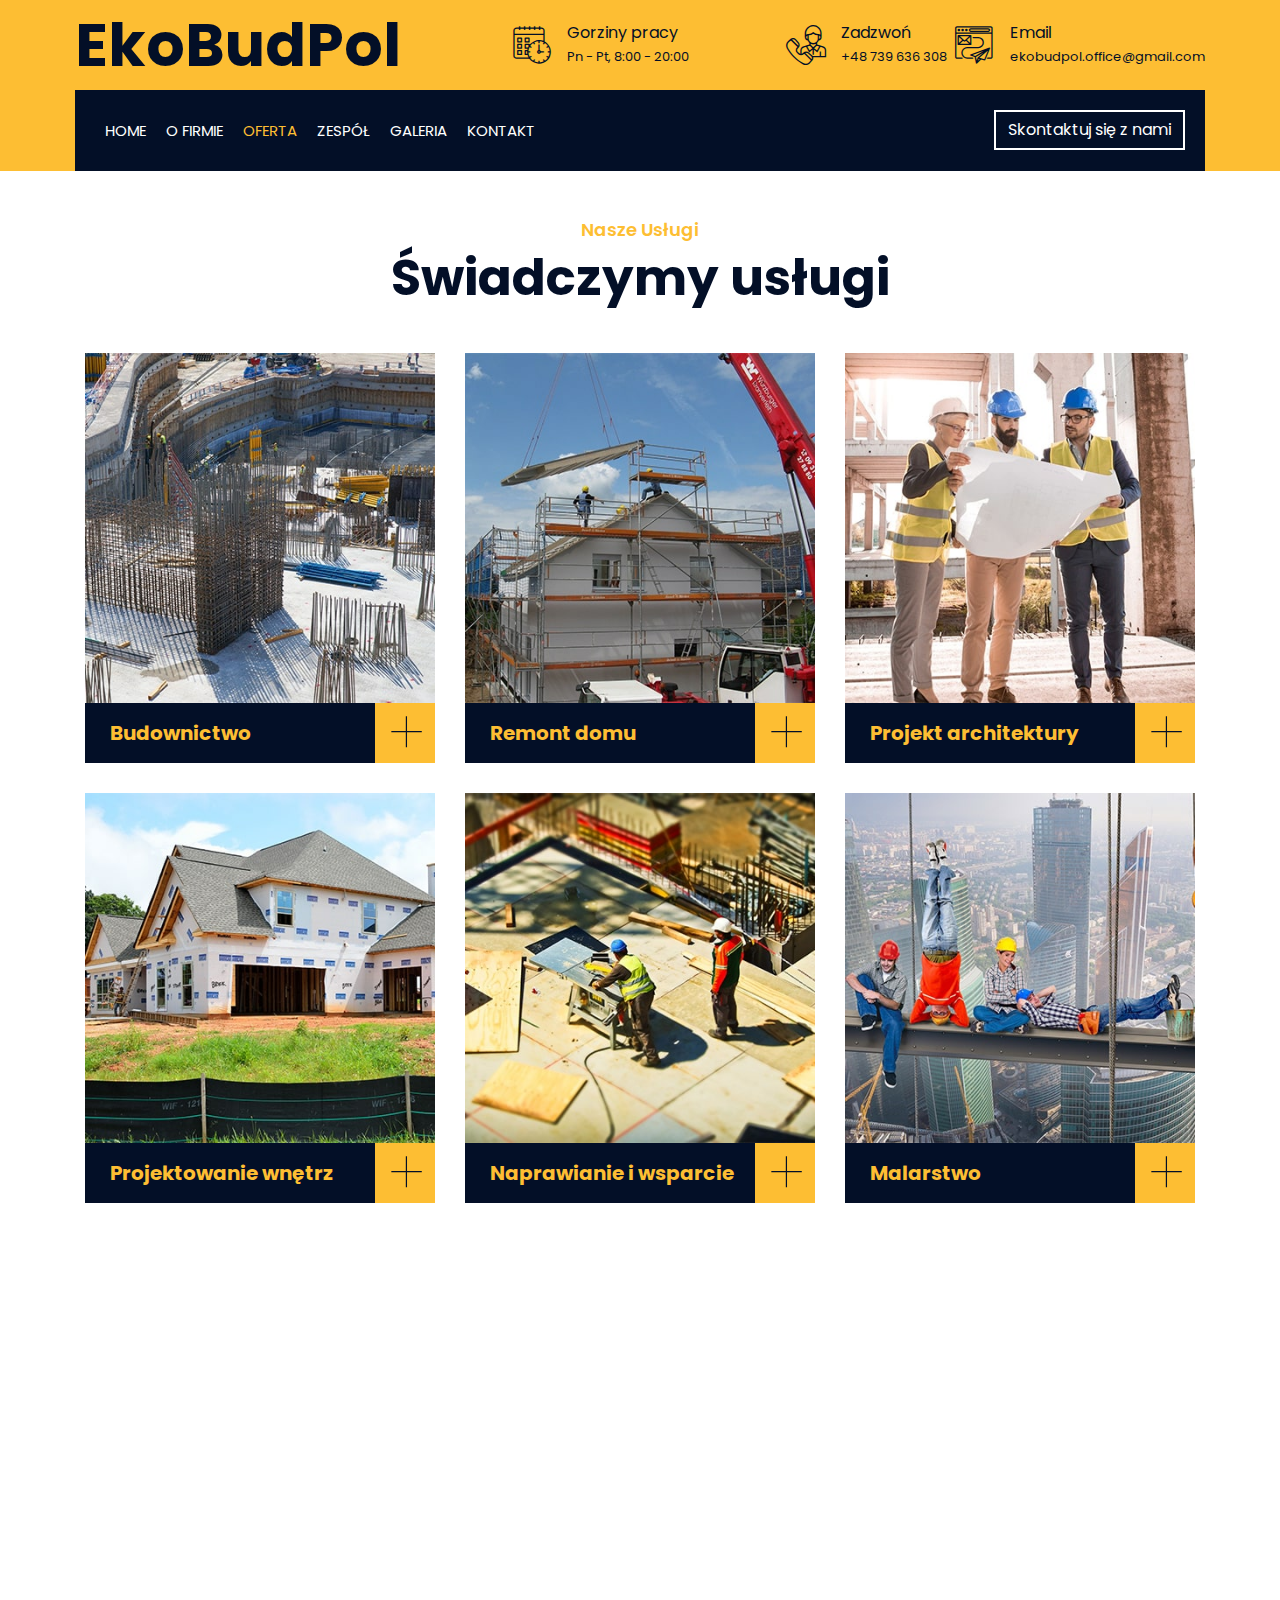
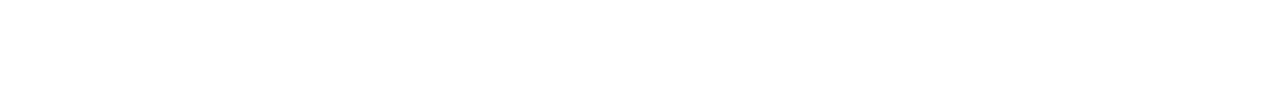
<file: service.html>
<!DOCTYPE html>
<html lang="en">
  <head>
    <meta charset="utf-8" />
    <title>EkoBudPol - firma budowlana</title>
    <meta content="width=device-width, initial-scale=1.0" name="viewport" />
    <meta content="Construction Company Website Template" name="keywords" />
    <meta content="Construction Company Website Template" name="description" />

    <!-- Favicon -->
    <link href="img/favicon.ico" rel="icon" />

    <!-- Google Font -->
    <link
      href="https://fonts.googleapis.com/css2?family=Poppins:wght@100;200;300;400;500;600;700;800;900&display=swap"
      rel="stylesheet"
    />

    <!-- CSS Libraries -->
    <link
      href="https://stackpath.bootstrapcdn.com/bootstrap/4.4.1/css/bootstrap.min.css"
      rel="stylesheet"
    />
    <link
      href="https://cdnjs.cloudflare.com/ajax/libs/font-awesome/5.10.0/css/all.min.css"
      rel="stylesheet"
    />
    <link href="lib/flaticon/font/flaticon.css" rel="stylesheet" />
    <link href="lib/animate/animate.min.css" rel="stylesheet" />
    <link href="lib/owlcarousel/assets/owl.carousel.min.css" rel="stylesheet" />
    <link href="lib/lightbox/css/lightbox.min.css" rel="stylesheet" />
    <link href="lib/slick/slick.css" rel="stylesheet" />
    <link href="lib/slick/slick-theme.css" rel="stylesheet" />

    <!-- Template Stylesheet -->
    <link href="css/style.css" rel="stylesheet" />
  </head>

  <body>
    <div class="wrapper">
      <!-- Top Bar Start -->
      <div class="top-bar">
        <div class="container-fluid">
          <div class="row align-items-center">
            <div class="col-lg-4 col-md-12">
              <div class="logo">
                <a href="index.html">
                  <h1>EkoBudPol</h1>
                  <!-- <img src="img/houses/7.jpglogo.jpg" alt="Logo"> -->
                </a>
              </div>
            </div>
            <div class="col-lg-8 col-md-7 d-none d-lg-block">
              <div class="row">
                <div class="col-4">
                  <div class="top-bar-item">
                    <div class="top-bar-icon">
                      <i class="flaticon-calendar"></i>
                    </div>
                    <div class="top-bar-text">
                      <h3>Gorziny pracy</h3>
                      <p>Pn - Pt, 8:00 - 20:00</p>
                    </div>
                  </div>
                </div>
                <div class="col-4">
                  <div class="top-bar-item">
                    <div class="top-bar-icon">
                      <i class="flaticon-call"></i>
                    </div>
                    <div class="top-bar-text">
                      <h3>Zadzwoń</h3>
                      <p>+48 739 636 308</p>
                    </div>
                  </div>
                </div>
                <div class="col-4">
                  <div class="top-bar-item">
                    <div class="top-bar-icon">
                      <i class="flaticon-send-mail"></i>
                    </div>
                    <div class="top-bar-text">
                      <h3>Email</h3>
                      <p>ekobudpol.office@gmail.com</p>
                    </div>
                  </div>
                </div>
              </div>
            </div>
          </div>
        </div>
      </div>
      <!-- Top Bar End -->

      <!-- Nav Bar Start -->
      <div class="nav-bar">
        <div class="container-fluid">
          <nav class="navbar navbar-expand-lg bg-dark navbar-dark">
            <a href="#" class="navbar-brand">MENU</a>
            <button
              type="button"
              class="navbar-toggler"
              data-toggle="collapse"
              data-target="#navbarCollapse"
            >
              <span class="navbar-toggler-icon"></span>
            </button>

            <div
              class="collapse navbar-collapse justify-content-between"
              id="navbarCollapse"
            >
              <div class="navbar-nav mr-auto">
                <a href="index.html" class="nav-item nav-link">Home</a>
                <a href="about.html" class="nav-item nav-link">O firmie</a>
                <a href="service.html" class="nav-item nav-link active">Oferta</a>
                <a href="team.html" class="nav-item nav-link">Zespół</a>
                <a href="portfolio.html" class="nav-item nav-link "
                  >Galeria</a
                >
                <!-- <div class="nav-item dropdown">
                          <a
                            href="#"
                            class="nav-link dropdown-toggle"
                            data-toggle="dropdown"
                            >Pages</a
                          >
                          <div class="dropdown-menu">
                            <a href="blog.html" class="dropdown-item">Blog Page</a>
                            <a href="single.html" class="dropdown-item">Single Page</a>
                          </div>
                        </div> -->
                <a href="contact.html" class="nav-item nav-link">Kontakt</a>
              </div>
              <div class="ml-auto">
                <a class="btn" href="mailto:ekobudpol.office@gmail.com"
                  >Skontaktuj się z nami</a
                >
              </div>
            </div>
          </nav>
        </div>
      </div>
      <!-- Nav Bar End -->

      <!-- Page Header Start -->
      <!-- <div class="page-header">
        <div class="container">
          <div class="row">
            <div class="col-12">
              <h2>Our Services</h2>
            </div>
            <div class="col-12">
              <a href="">Home</a>
              <a href="">Our Services</a>
            </div>
          </div>
        </div>
      </div> -->
      <!-- Page Header End -->

      <!-- Service Start -->
      <div class="service">
        <div class="container">
          <div class="section-header text-center">
            <p>Nasze Usługi</p>
            <h2>Świadczymy usługi</h2>
          </div>
          <div class="row">
            <div class="col-lg-4 col-md-6 wow fadeInUp" data-wow-delay="0.1s">
              <div class="service-item">
                <div class="service-img">
                  <img src="img/service-1.jpg" alt="Image" />
                  <!-- <div class="service-overlay">
                    <p>
                      Lorem ipsum dolor sit amet, consectetur adipiscing elit.
                      Phasellus nec pretium mi. Curabitur facilisis ornare velit
                      non vulputate. Aliquam metus tortor, auctor id gravida
                      condimentum, viverra quis sem.
                    </p>
                  </div> -->
                </div>
                <div class="service-text">
                  <h3>Budownictwo</h3>
                  <a
                    class="btn"
                    href="img/service-1.jpg"
                    data-lightbox="service"
                    >+</a
                  >
                </div>
              </div>
            </div>
            <div class="col-lg-4 col-md-6 wow fadeInUp" data-wow-delay="0.2s">
              <div class="service-item">
                <div class="service-img">
                  <img src="img/service-2.jpg" alt="Image" />
                  <!-- <div class="service-overlay">
                    <p>
                      Lorem ipsum dolor sit amet, consectetur adipiscing elit.
                      Phasellus nec pretium mi. Curabitur facilisis ornare velit
                      non vulputate. Aliquam metus tortor, auctor id gravida
                      condimentum, viverra quis sem.
                    </p>
                  </div> -->
                </div>
                <div class="service-text">
                  <h3>Remont domu</h3>
                  <a
                    class="btn"
                    href="img/service-2.jpg"
                    data-lightbox="service"
                    >+</a
                  >
                </div>
              </div>
            </div>
            <div class="col-lg-4 col-md-6 wow fadeInUp" data-wow-delay="0.3s">
              <div class="service-item">
                <div class="service-img">
                  <img src="img/service-3.jpg" alt="Image" />
                  <!-- <div class="service-overlay">
                    <p>
                      Lorem ipsum dolor sit amet, consectetur adipiscing elit.
                      Phasellus nec pretium mi. Curabitur facilisis ornare velit
                      non vulputate. Aliquam metus tortor, auctor id gravida
                      condimentum, viverra quis sem.
                    </p>
                  </div> -->
                </div>
                <div class="service-text">
                  <h3>Projekt architektury</h3>
                  <a
                    class="btn"
                    href="img/service-3.jpg"
                    data-lightbox="service"
                    >+</a
                  >
                </div>
              </div>
            </div>
            <div class="col-lg-4 col-md-6 wow fadeInUp" data-wow-delay="0.4s">
              <div class="service-item">
                <div class="service-img">
                  <img src="img/service-4.jpg" alt="Image" />
                  <!-- <div class="service-overlay">
                    <p>
                      Lorem ipsum dolor sit amet, consectetur adipiscing elit.
                      Phasellus nec pretium mi. Curabitur facilisis ornare velit
                      non vulputate. Aliquam metus tortor, auctor id gravida
                      condimentum, viverra quis sem.
                    </p>
                  </div> -->
                </div>
                <div class="service-text">
                  <h3>Projektowanie wnętrz</h3>
                  <a
                    class="btn"
                    href="img/service-4.jpg"
                    data-lightbox="service"
                    >+</a
                  >
                </div>
              </div>
            </div>
            <div class="col-lg-4 col-md-6 wow fadeInUp" data-wow-delay="0.5s">
              <div class="service-item">
                <div class="service-img">
                  <img src="img/service-5.jpg" alt="Image" />
                  <!-- <div class="service-overlay">
                    <p>
                      Lorem ipsum dolor sit amet, consectetur adipiscing elit.
                      Phasellus nec pretium mi. Curabitur facilisis ornare velit
                      non vulputate. Aliquam metus tortor, auctor id gravida
                      condimentum, viverra quis sem.
                    </p>
                  </div> -->
                </div>
                <div class="service-text">
                  <h3>Naprawianie i wsparcie</h3>
                  <a
                    class="btn"
                    href="img/service-5.jpg"
                    data-lightbox="service"
                    >+</a
                  >
                </div>
              </div>
            </div>
            <div class="col-lg-4 col-md-6 wow fadeInUp" data-wow-delay="0.6s">
              <div class="service-item">
                <div class="service-img">
                  <img src="img/service-6.jpg" alt="Image" />
                  <!-- <div class="service-overlay">
                    <p>
                      Lorem ipsum dolor sit amet, consectetur adipiscing elit.
                      Phasellus nec pretium mi. Curabitur facilisis ornare velit
                      non vulputate. Aliquam metus tortor, auctor id gravida
                      condimentum, viverra quis sem.
                    </p>
                  </div> -->
                </div>
                <div class="service-text">
                  <h3>Malarstwo</h3>
                  <a
                    class="btn"
                    href="img/service-6.jpg"
                    data-lightbox="service"
                    >+</a
                  >
                </div>
              </div>
            </div>
          </div>
        </div>
      </div>
      <!-- Service End -->

      <!-- FAQs Start -->
      <!-- <div class="faqs">
        <div class="container">
          <div class="section-header text-center">
            <p>Często zadawane pytanie</p>
            <h2>Możesz zapytać</h2>
          </div>
          <div class="row">
            <div class="col-md-6">
              <div id="accordion-1">
                <div class="card wow fadeInLeft" data-wow-delay="0.1s">
                  <div class="card-header">
                    <a
                      class="card-link collapsed"
                      data-toggle="collapse"
                      href="#collapseOne"
                    >
                      Lorem ipsum dolor sit amet?
                    </a>
                  </div>
                  <div
                    id="collapseOne"
                    class="collapse"
                    data-parent="#accordion-1"
                  >
                    <div class="card-body">
                      Lorem ipsum dolor sit amet, consectetur adipiscing elit.
                      Phasellus nec pretium mi. Curabitur facilisis ornare velit
                      non.
                    </div>
                  </div>
                </div>
                <div class="card wow fadeInLeft" data-wow-delay="0.2s">
                  <div class="card-header">
                    <a
                      class="card-link collapsed"
                      data-toggle="collapse"
                      href="#collapseTwo"
                    >
                      Lorem ipsum dolor sit amet?
                    </a>
                  </div>
                  <div
                    id="collapseTwo"
                    class="collapse"
                    data-parent="#accordion-1"
                  >
                    <div class="card-body">
                      Lorem ipsum dolor sit amet, consectetur adipiscing elit.
                      Phasellus nec pretium mi. Curabitur facilisis ornare velit
                      non.
                    </div>
                  </div>
                </div>
                <div class="card wow fadeInLeft" data-wow-delay="0.3s">
                  <div class="card-header">
                    <a
                      class="card-link collapsed"
                      data-toggle="collapse"
                      href="#collapseThree"
                    >
                      Lorem ipsum dolor sit amet?
                    </a>
                  </div>
                  <div
                    id="collapseThree"
                    class="collapse"
                    data-parent="#accordion-1"
                  >
                    <div class="card-body">
                      Lorem ipsum dolor sit amet, consectetur adipiscing elit.
                      Phasellus nec pretium mi. Curabitur facilisis ornare velit
                      non.
                    </div>
                  </div>
                </div>
                <div class="card wow fadeInLeft" data-wow-delay="0.4s">
                  <div class="card-header">
                    <a
                      class="card-link collapsed"
                      data-toggle="collapse"
                      href="#collapseFour"
                    >
                      Lorem ipsum dolor sit amet?
                    </a>
                  </div>
                  <div
                    id="collapseFour"
                    class="collapse"
                    data-parent="#accordion-1"
                  >
                    <div class="card-body">
                      Lorem ipsum dolor sit amet, consectetur adipiscing elit.
                      Phasellus nec pretium mi. Curabitur facilisis ornare velit
                      non.
                    </div>
                  </div>
                </div>
                <div class="card wow fadeInLeft" data-wow-delay="0.5s">
                  <div class="card-header">
                    <a
                      class="card-link collapsed"
                      data-toggle="collapse"
                      href="#collapseFive"
                    >
                      Lorem ipsum dolor sit amet?
                    </a>
                  </div>
                  <div
                    id="collapseFive"
                    class="collapse"
                    data-parent="#accordion-1"
                  >
                    <div class="card-body">
                      Lorem ipsum dolor sit amet, consectetur adipiscing elit.
                      Phasellus nec pretium mi. Curabitur facilisis ornare velit
                      non.
                    </div>
                  </div>
                </div>
              </div>
            </div>
            <div class="col-md-6">
              <div id="accordion-2">
                <div class="card wow fadeInRight" data-wow-delay="0.1s">
                  <div class="card-header">
                    <a
                      class="card-link collapsed"
                      data-toggle="collapse"
                      href="#collapseSix"
                    >
                      Lorem ipsum dolor sit amet?
                    </a>
                  </div>
                  <div
                    id="collapseSix"
                    class="collapse"
                    data-parent="#accordion-2"
                  >
                    <div class="card-body">
                      Lorem ipsum dolor sit amet, consectetur adipiscing elit.
                      Phasellus nec pretium mi. Curabitur facilisis ornare velit
                      non.
                    </div>
                  </div>
                </div>
                <div class="card wow fadeInRight" data-wow-delay="0.2s">
                  <div class="card-header">
                    <a
                      class="card-link collapsed"
                      data-toggle="collapse"
                      href="#collapseSeven"
                    >
                      Lorem ipsum dolor sit amet?
                    </a>
                  </div>
                  <div
                    id="collapseSeven"
                    class="collapse"
                    data-parent="#accordion-2"
                  >
                    <div class="card-body">
                      Lorem ipsum dolor sit amet, consectetur adipiscing elit.
                      Phasellus nec pretium mi. Curabitur facilisis ornare velit
                      non.
                    </div>
                  </div>
                </div>
                <div class="card wow fadeInRight" data-wow-delay="0.3s">
                  <div class="card-header">
                    <a
                      class="card-link collapsed"
                      data-toggle="collapse"
                      href="#collapseEight"
                    >
                      Lorem ipsum dolor sit amet?
                    </a>
                  </div>
                  <div
                    id="collapseEight"
                    class="collapse"
                    data-parent="#accordion-2"
                  >
                    <div class="card-body">
                      Lorem ipsum dolor sit amet, consectetur adipiscing elit.
                      Phasellus nec pretium mi. Curabitur facilisis ornare velit
                      non.
                    </div>
                  </div>
                </div>
                <div class="card wow fadeInRight" data-wow-delay="0.4s">
                  <div class="card-header">
                    <a
                      class="card-link collapsed"
                      data-toggle="collapse"
                      href="#collapseNine"
                    >
                      Lorem ipsum dolor sit amet?
                    </a>
                  </div>
                  <div
                    id="collapseNine"
                    class="collapse"
                    data-parent="#accordion-2"
                  >
                    <div class="card-body">
                      Lorem ipsum dolor sit amet, consectetur adipiscing elit.
                      Phasellus nec pretium mi. Curabitur facilisis ornare velit
                      non.
                    </div>
                  </div>
                </div>
                <div class="card wow fadeInRight" data-wow-delay="0.5s">
                  <div class="card-header">
                    <a
                      class="card-link collapsed"
                      data-toggle="collapse"
                      href="#collapseTen"
                    >
                      Lorem ipsum dolor sit amet?
                    </a>
                  </div>
                  <div
                    id="collapseTen"
                    class="collapse"
                    data-parent="#accordion-2"
                  >
                    <div class="card-body">
                      Lorem ipsum dolor sit amet, consectetur adipiscing elit.
                      Phasellus nec pretium mi. Curabitur facilisis ornare velit
                      non.
                    </div>
                  </div>
                </div>
              </div>
            </div>
          </div>
        </div>
      </div> -->
      <!-- FAQs End -->


      <!-- Footer Start -->
      <div class="footer wow fadeIn" data-wow-delay="0.3s">
        <div class="container">
          <div class="row">
            <div class="col-md-6 col-lg-6">
              <div class="footer-contact">
                <h2>Kontakty</h2>
                <p>
                  <i class="fa fa-map-marker-alt"></i>ul. Dąbrowskiego 77A,</br>
                   60-529 Poznań
                </br>Nobel Tower
                </p>
                <p><i class="fa fa-phone-alt"></i>+48 739 636 308</p>
                <p><i class="fa fa-envelope"></i>ekobudpol.office@gmail.com</p>
                <div class="footer-social">
                  <!-- <a href=""><i class="fab fa-twitter"></i></a> -->
                  <a href="https://www.facebook.com/profile.php?id=100012624462246" target="_blank"><i class="fab fa-facebook-f"></i></a>
                  <!-- <a href=""><i class="fab fa-youtube"></i></a>
                  <a href=""><i class="fab fa-instagram"></i></a>
                  <a href=""><i class="fab fa-linkedin-in"></i></a> -->
                </div>
              </div>
            </div>
            <!-- <div class="col-md-6 col-lg-3">
              <div class="footer-link">
                <h2>Services Areas</h2>
                <a href="">Building Construction</a>
                <a href="">House Renovation</a>
                <a href="">Architecture Design</a>
                <a href="">Interior Design</a>
                <a href="">Painting</a>
              </div>
            </div>
            <div class="col-md-6 col-lg-3">
              <div class="footer-link">
                <h2>Useful Pages</h2>
                <a href="">About Us</a>
                <a href="">Contact Us</a>
                <a href="">Our Team</a>
                <a href="">Projects</a>
                <a href="">Testimonial</a>
              </div>
            </div> -->
            <!-- <div class="col-md-6 col-lg-3">
              <div class="newsletter">
                <h2>Newsletter</h2>
                <p>
                  Lorem ipsum dolor sit amet elit. Phasellus nec pretium mi.
                  Curabitur facilisis ornare velit non vulpu
                </p>
                <div class="form">
                  <input class="form-control" placeholder="Email here" />
                  <button class="btn">Submit</button>
                </div>
              </div>
            </div> -->
          </div>
        </div>
        <!-- <div class="container footer-menu">
          <div class="f-menu">
            <a href="">Terms of use</a>
            <a href="">Privacy policy</a>
            <a href="">Cookies</a>
            <a href="">Help</a>
            <a href="">FQAs</a>
          </div>
        </div> -->
        <!-- <div class="container copyright">
          <div class="row">
            <div class="col-md-6">
              <p>&copy; <a href="#">Your Site Name</a>, All Right Reserved.</p>
            </div>
            <div class="col-md-6">
              <p>Designed By <a href="https://htmlcodex.com">HTML Codex</a></p>
            </div>
          </div>
        </div> -->
      </div>
      <!-- Footer End -->

      <a href="#" class="back-to-top"><i class="fa fa-chevron-up"></i></a>
    </div>

    <!-- JavaScript Libraries -->
    <script src="https://code.jquery.com/jquery-3.4.1.min.js"></script>
    <script src="https://stackpath.bootstrapcdn.com/bootstrap/4.4.1/js/bootstrap.bundle.min.js"></script>
    <script src="lib/easing/easing.min.js"></script>
    <script src="lib/wow/wow.min.js"></script>
    <script src="lib/owlcarousel/owl.carousel.min.js"></script>
    <script src="lib/isotope/isotope.pkgd.min.js"></script>
    <script src="lib/lightbox/js/lightbox.min.js"></script>
    <script src="lib/waypoints/waypoints.min.js"></script>
    <script src="lib/counterup/counterup.min.js"></script>
    <script src="lib/slick/slick.min.js"></script>

    <!-- Template Javascript -->
    <script src="js/main.js"></script>
  </body>
</html>
</file>
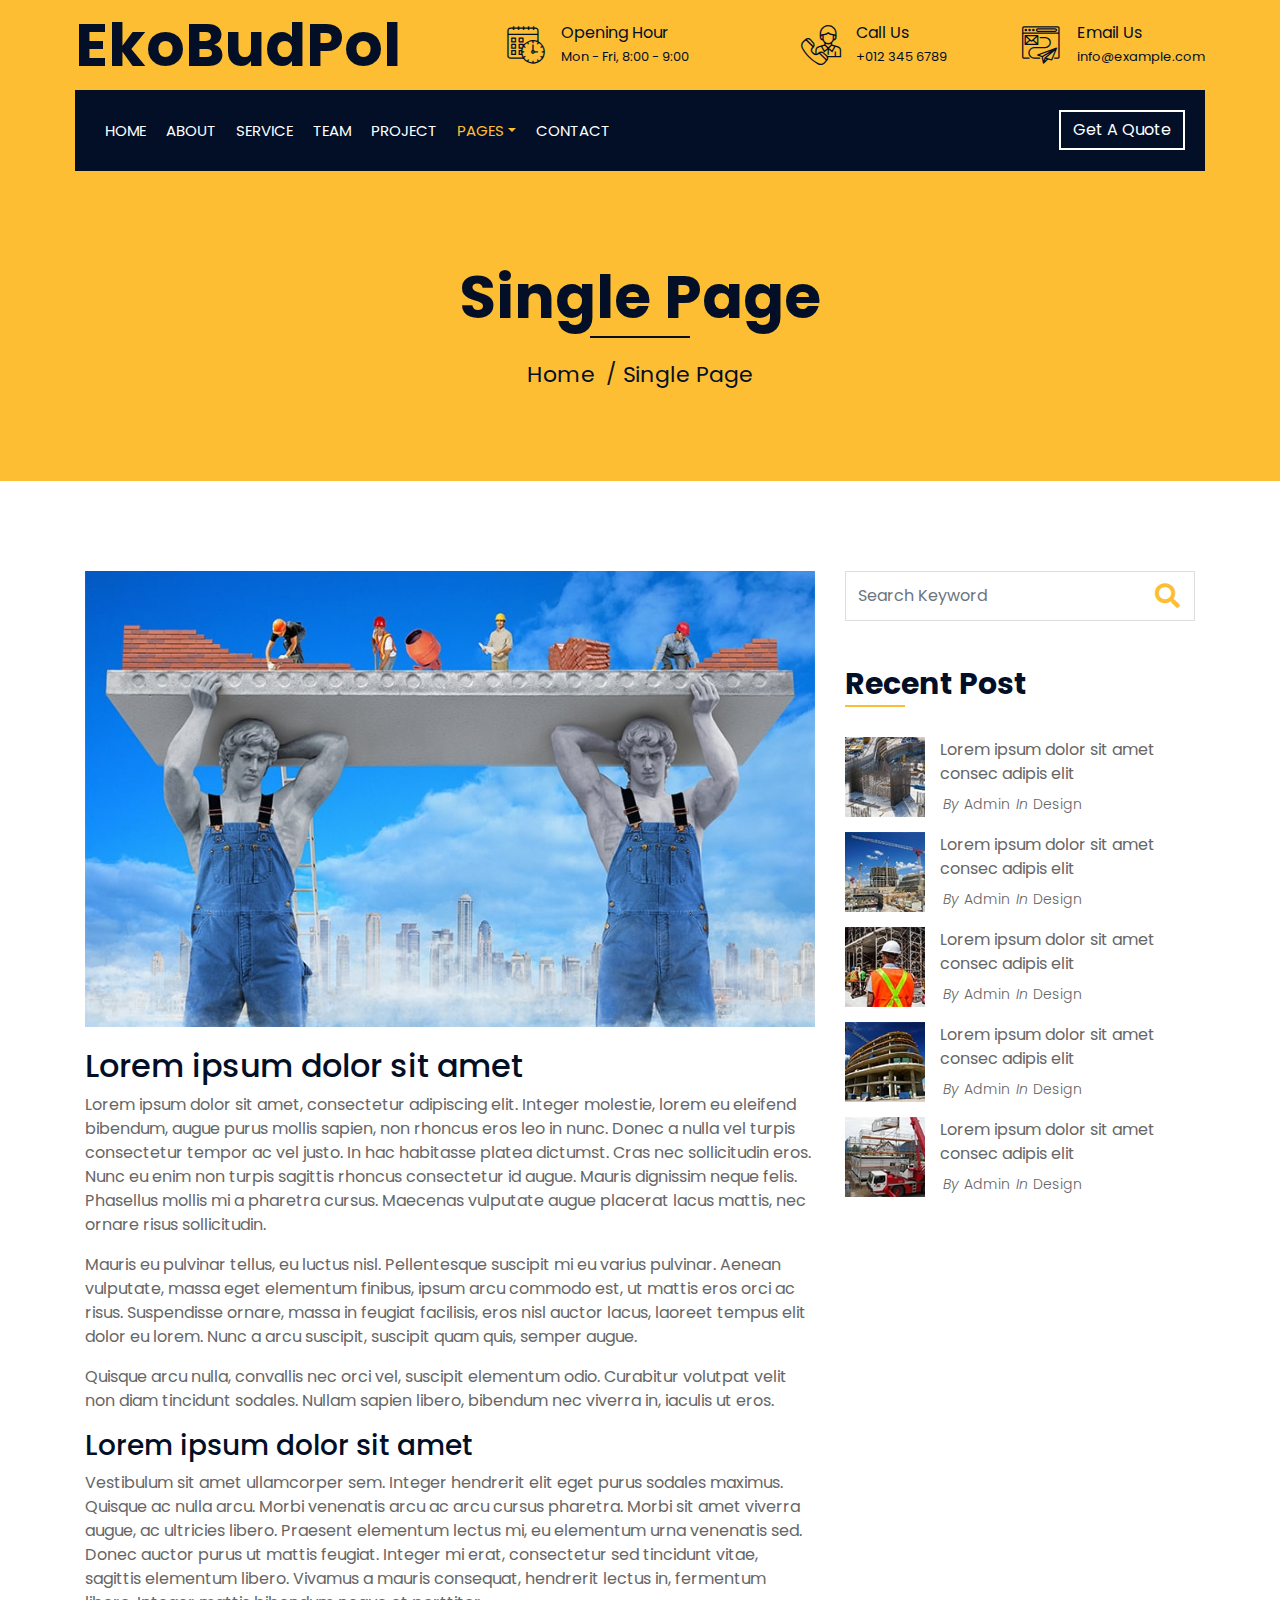
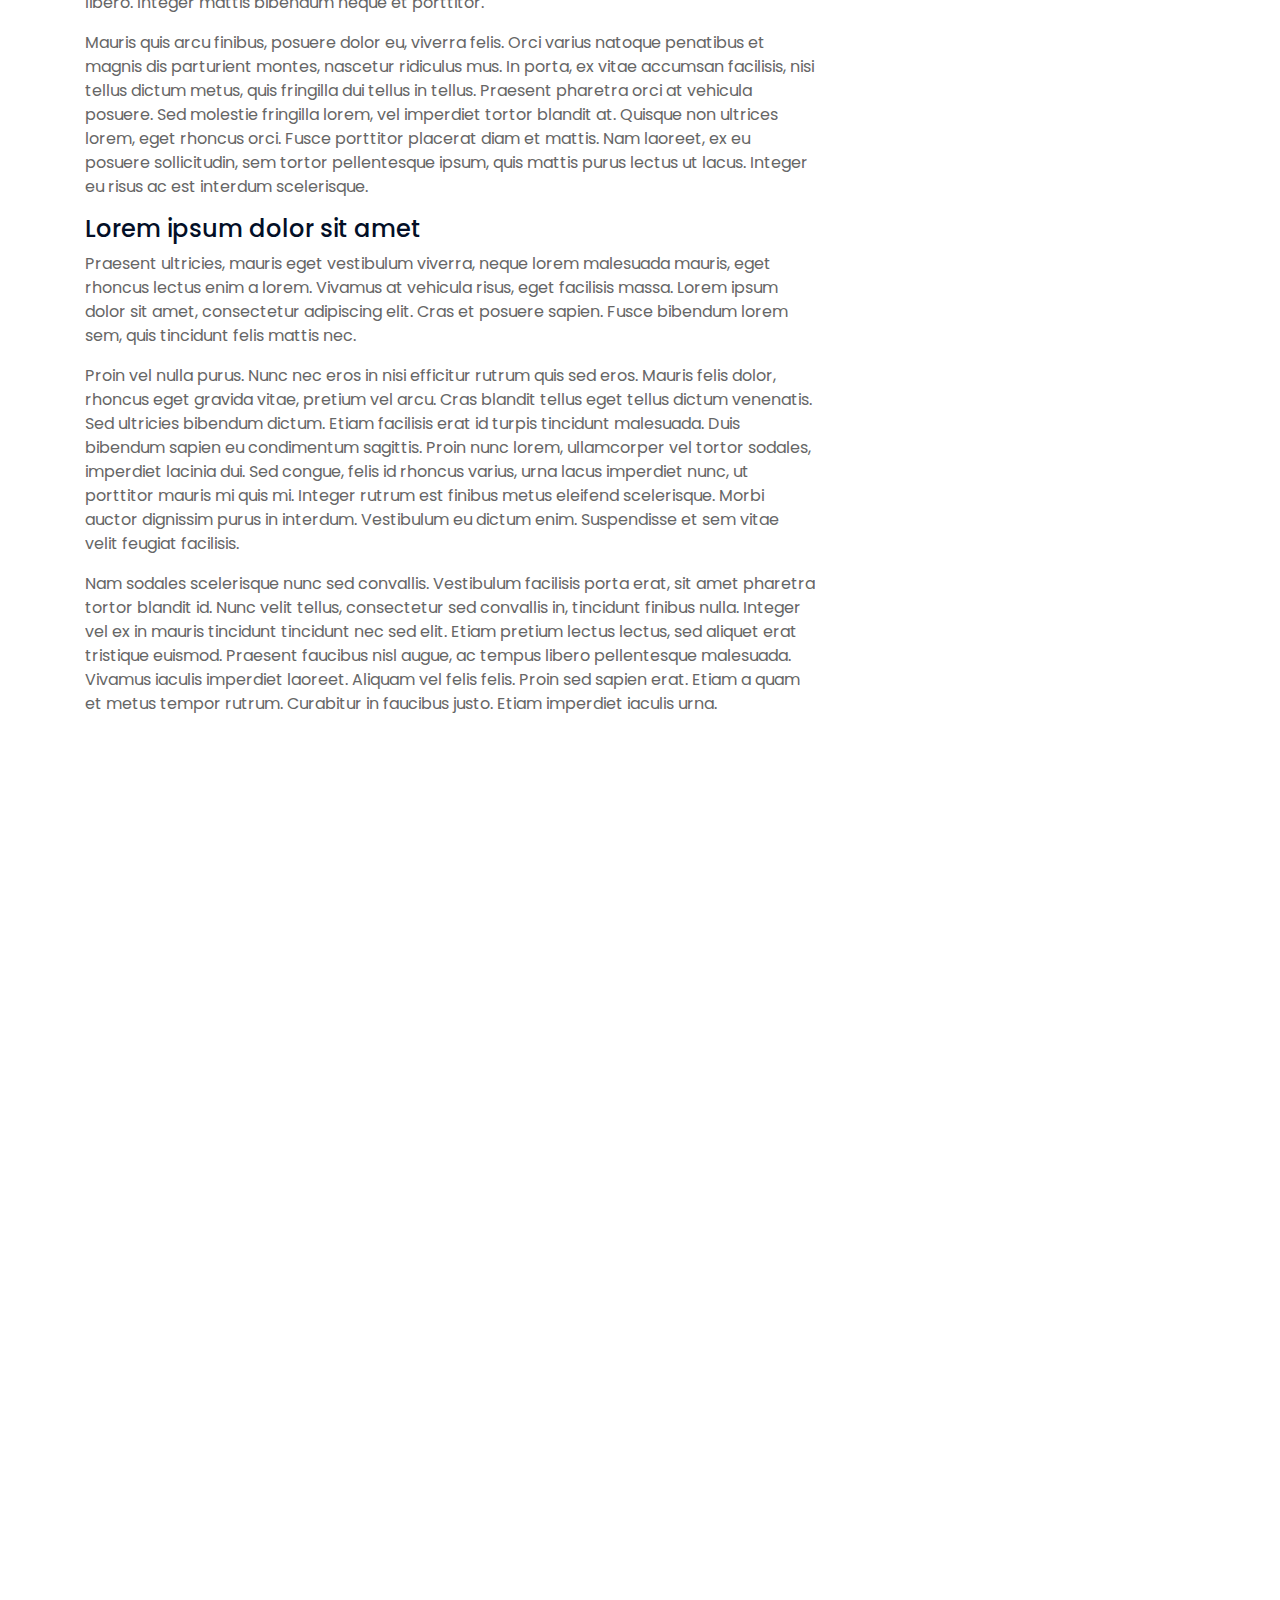
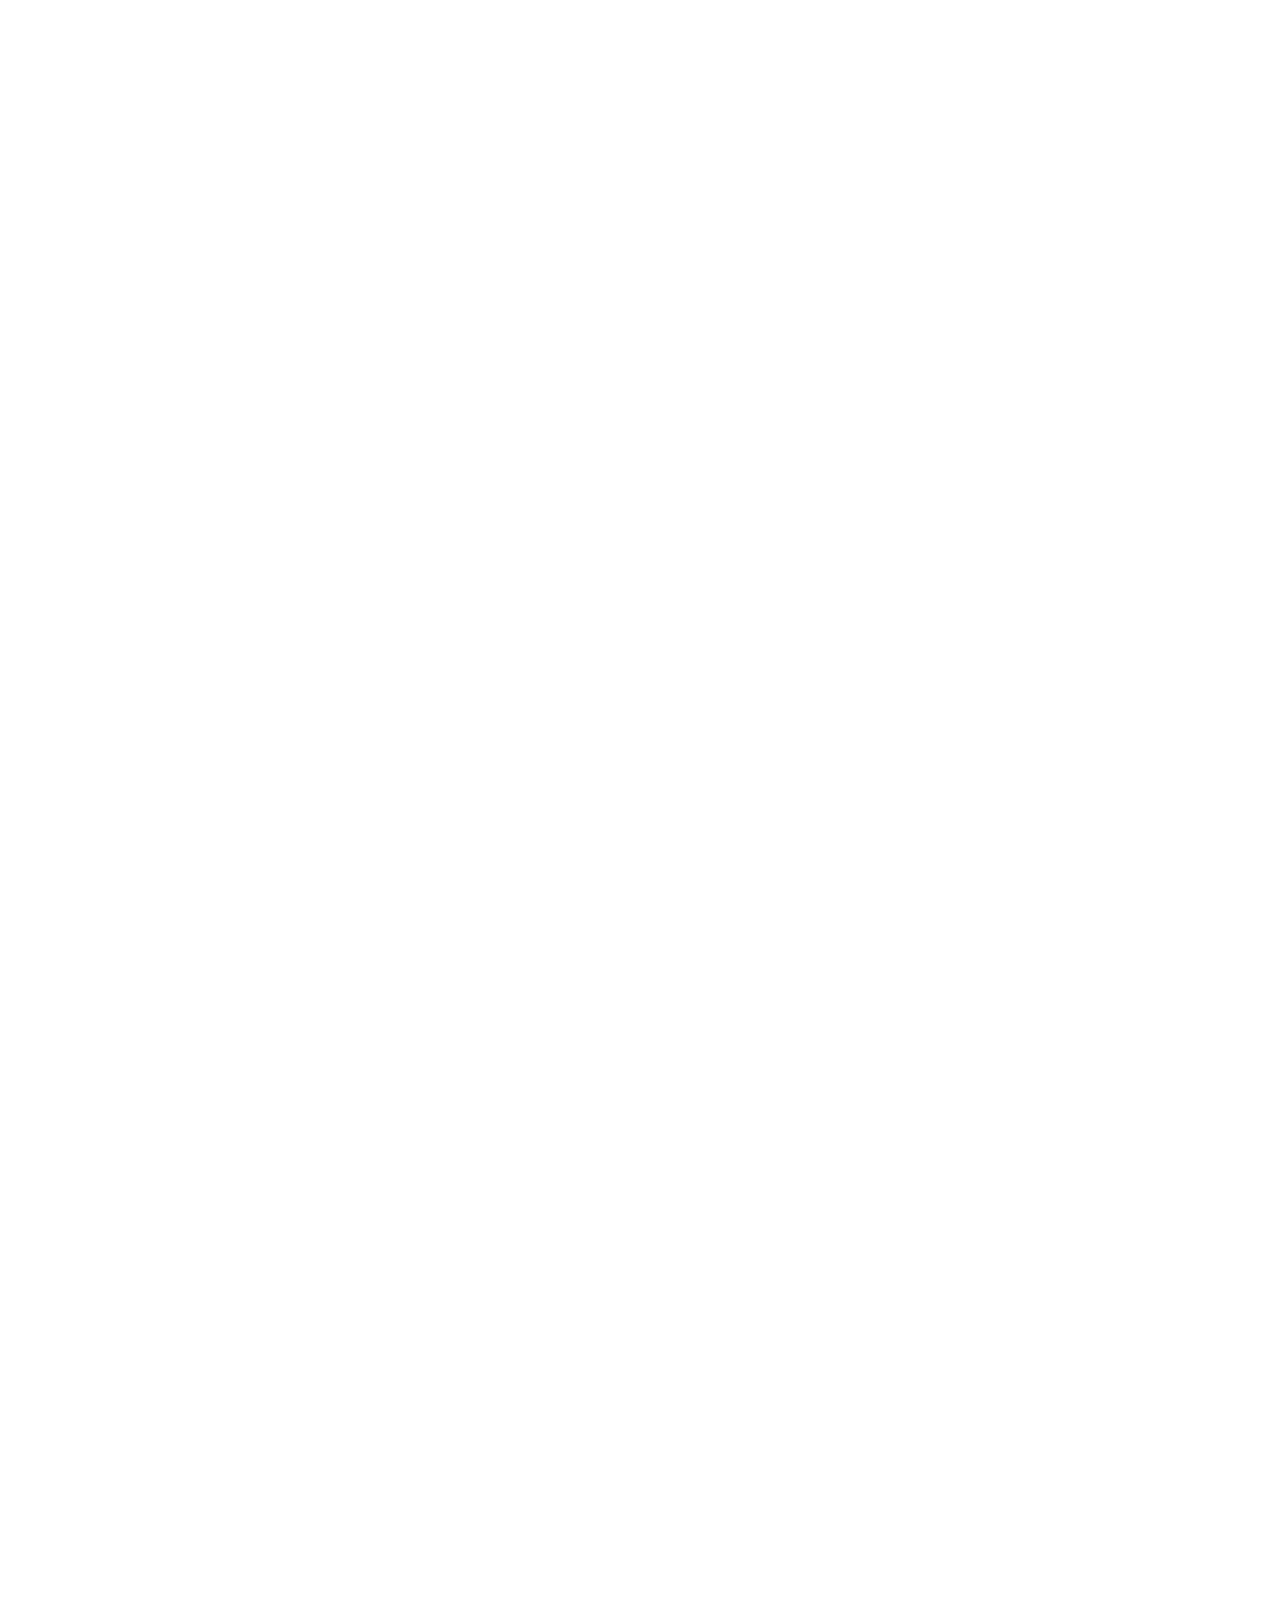
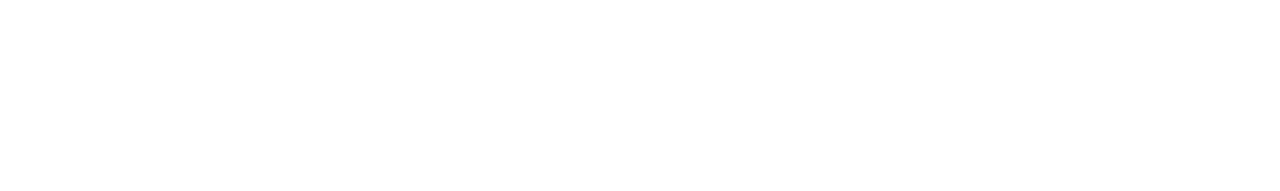
<file: single.html>
<!DOCTYPE html>
<html lang="en">
    <head>
        <meta charset="utf-8">
        <title>EkoBudPol - firma budowlana</title>
        <meta content="width=device-width, initial-scale=1.0" name="viewport">
        <meta content="Construction Company Website Template" name="keywords">
        <meta content="Construction Company Website Template" name="description">

        <!-- Favicon -->
        <link href="img/favicon.ico" rel="icon">

        <!-- Google Font -->
        <link href="https://fonts.googleapis.com/css2?family=Poppins:wght@100;200;300;400;500;600;700;800;900&display=swap" rel="stylesheet">

        <!-- CSS Libraries -->
        <link href="https://stackpath.bootstrapcdn.com/bootstrap/4.4.1/css/bootstrap.min.css" rel="stylesheet">
        <link href="https://cdnjs.cloudflare.com/ajax/libs/font-awesome/5.10.0/css/all.min.css" rel="stylesheet">
        <link href="lib/flaticon/font/flaticon.css" rel="stylesheet"> 
        <link href="lib/animate/animate.min.css" rel="stylesheet">
        <link href="lib/owlcarousel/assets/owl.carousel.min.css" rel="stylesheet">
        <link href="lib/lightbox/css/lightbox.min.css" rel="stylesheet">
        <link href="lib/slick/slick.css" rel="stylesheet">
        <link href="lib/slick/slick-theme.css" rel="stylesheet">

        <!-- Template Stylesheet -->
        <link href="css/style.css" rel="stylesheet">
    </head>

    <body>
        <div class="wrapper">
            <!-- Top Bar Start -->
            <div class="top-bar">
                <div class="container-fluid">
                    <div class="row align-items-center">
                        <div class="col-lg-4 col-md-12">
                            <div class="logo">
                                <a href="index.html">
                                    <h1>EkoBudPol</h1>
                                    <!-- <img src="img/logo.jpg" alt="Logo"> -->
                                </a>
                            </div>
                        </div>
                        <div class="col-lg-8 col-md-7 d-none d-lg-block">
                            <div class="row">
                                <div class="col-4">
                                    <div class="top-bar-item">
                                        <div class="top-bar-icon">
                                            <i class="flaticon-calendar"></i>
                                        </div>
                                        <div class="top-bar-text">
                                            <h3>Opening Hour</h3>
                                            <p>Mon - Fri, 8:00 - 9:00</p>
                                        </div>
                                    </div>
                                </div>
                                <div class="col-4">
                                    <div class="top-bar-item">
                                        <div class="top-bar-icon">
                                            <i class="flaticon-call"></i>
                                        </div>
                                        <div class="top-bar-text">
                                            <h3>Call Us</h3>
                                            <p>+012 345 6789</p>
                                        </div>
                                    </div>
                                </div>
                                <div class="col-4">
                                    <div class="top-bar-item">
                                        <div class="top-bar-icon">
                                            <i class="flaticon-send-mail"></i>
                                        </div>
                                        <div class="top-bar-text">
                                            <h3>Email Us</h3>
                                            <p>info@example.com</p>
                                        </div>
                                    </div>
                                </div>
                            </div>
                        </div>
                    </div>
                </div>
            </div>
            <!-- Top Bar End -->

            <!-- Nav Bar Start -->
            <div class="nav-bar">
                <div class="container-fluid">
                    <nav class="navbar navbar-expand-lg bg-dark navbar-dark">
                        <a href="#" class="navbar-brand">MENU</a>
                        <button type="button" class="navbar-toggler" data-toggle="collapse" data-target="#navbarCollapse">
                            <span class="navbar-toggler-icon"></span>
                        </button>

                        <div class="collapse navbar-collapse justify-content-between" id="navbarCollapse">
                            <div class="navbar-nav mr-auto">
                                <a href="index.html" class="nav-item nav-link">Home</a>
                                <a href="about.html" class="nav-item nav-link">About</a>
                                <a href="service.html" class="nav-item nav-link">Service</a>
                                <a href="team.html" class="nav-item nav-link">Team</a>
                                <a href="portfolio.html" class="nav-item nav-link">Project</a>
                                <div class="nav-item dropdown">
                                    <a href="#" class="nav-link dropdown-toggle active" data-toggle="dropdown">Pages</a>
                                    <div class="dropdown-menu">
                                        <a href="blog.html" class="dropdown-item">Blog Page</a>
                                        <a href="single.html" class="dropdown-item">Single Page</a>
                                    </div>
                                </div>
                                <a href="contact.html" class="nav-item nav-link">Contact</a>
                            </div>
                            <div class="ml-auto">
                                <a class="btn" href="#">Get A Quote</a>
                            </div>
                        </div>
                    </nav>
                </div>
            </div>
            <!-- Nav Bar End -->


            <!-- Page Header Start -->
            <div class="page-header">
                <div class="container">
                    <div class="row">
                        <div class="col-12">
                            <h2>Single Page</h2>
                        </div>
                        <div class="col-12">
                            <a href="">Home</a>
                            <a href="">Single Page</a>
                        </div>
                    </div>
                </div>
            </div>
            <!-- Page Header End -->


            <!-- Single Post Start-->
            <div class="single">
                <div class="container">
                    <div class="row">
                        <div class="col-lg-8">
                            <div class="single-content wow fadeInUp">
                                <img src="img/single.jpg" />
                                <h2>Lorem ipsum dolor sit amet</h2>
                                <p>
                                    Lorem ipsum dolor sit amet, consectetur adipiscing elit. Integer molestie, lorem eu eleifend bibendum, augue purus mollis sapien, non rhoncus eros leo in nunc. Donec a nulla vel turpis consectetur tempor ac vel justo. In hac habitasse platea dictumst. Cras nec sollicitudin eros. Nunc eu enim non turpis sagittis rhoncus consectetur id augue. Mauris dignissim neque felis. Phasellus mollis mi a pharetra cursus. Maecenas vulputate augue placerat lacus mattis, nec ornare risus sollicitudin.
                                </p>
                                <p>
                                    Mauris eu pulvinar tellus, eu luctus nisl. Pellentesque suscipit mi eu varius pulvinar. Aenean vulputate, massa eget elementum finibus, ipsum arcu commodo est, ut mattis eros orci ac risus. Suspendisse ornare, massa in feugiat facilisis, eros nisl auctor lacus, laoreet tempus elit dolor eu lorem. Nunc a arcu suscipit, suscipit quam quis, semper augue.
                                </p>
                                <p>
                                    Quisque arcu nulla, convallis nec orci vel, suscipit elementum odio. Curabitur volutpat velit non diam tincidunt sodales. Nullam sapien libero, bibendum nec viverra in, iaculis ut eros.
                                </p>
                                <h3>Lorem ipsum dolor sit amet</h3>
                                <p>
                                    Vestibulum sit amet ullamcorper sem. Integer hendrerit elit eget purus sodales maximus. Quisque ac nulla arcu. Morbi venenatis arcu ac arcu cursus pharetra. Morbi sit amet viverra augue, ac ultricies libero. Praesent elementum lectus mi, eu elementum urna venenatis sed. Donec auctor purus ut mattis feugiat. Integer mi erat, consectetur sed tincidunt vitae, sagittis elementum libero. Vivamus a mauris consequat, hendrerit lectus in, fermentum libero. Integer mattis bibendum neque et porttitor.
                                </p>
                                <p>
                                    Mauris quis arcu finibus, posuere dolor eu, viverra felis. Orci varius natoque penatibus et magnis dis parturient montes, nascetur ridiculus mus. In porta, ex vitae accumsan facilisis, nisi tellus dictum metus, quis fringilla dui tellus in tellus. Praesent pharetra orci at vehicula posuere. Sed molestie fringilla lorem, vel imperdiet tortor blandit at. Quisque non ultrices lorem, eget rhoncus orci. Fusce porttitor placerat diam et mattis. Nam laoreet, ex eu posuere sollicitudin, sem tortor pellentesque ipsum, quis mattis purus lectus ut lacus. Integer eu risus ac est interdum scelerisque.
                                </p>
                                <h4>Lorem ipsum dolor sit amet</h4>
                                <p>
                                    Praesent ultricies, mauris eget vestibulum viverra, neque lorem malesuada mauris, eget rhoncus lectus enim a lorem. Vivamus at vehicula risus, eget facilisis massa. Lorem ipsum dolor sit amet, consectetur adipiscing elit. Cras et posuere sapien. Fusce bibendum lorem sem, quis tincidunt felis mattis nec.
                                </p>
                                <p>
                                    Proin vel nulla purus. Nunc nec eros in nisi efficitur rutrum quis sed eros. Mauris felis dolor, rhoncus eget gravida vitae, pretium vel arcu. Cras blandit tellus eget tellus dictum venenatis. Sed ultricies bibendum dictum. Etiam facilisis erat id turpis tincidunt malesuada. Duis bibendum sapien eu condimentum sagittis. Proin nunc lorem, ullamcorper vel tortor sodales, imperdiet lacinia dui. Sed congue, felis id rhoncus varius, urna lacus imperdiet nunc, ut porttitor mauris mi quis mi. Integer rutrum est finibus metus eleifend scelerisque. Morbi auctor dignissim purus in interdum. Vestibulum eu dictum enim. Suspendisse et sem vitae velit feugiat facilisis.
                                </p>
                                <p>
                                    Nam sodales scelerisque nunc sed convallis. Vestibulum facilisis porta erat, sit amet pharetra tortor blandit id. Nunc velit tellus, consectetur sed convallis in, tincidunt finibus nulla. Integer vel ex in mauris tincidunt tincidunt nec sed elit. Etiam pretium lectus lectus, sed aliquet erat tristique euismod. Praesent faucibus nisl augue, ac tempus libero pellentesque malesuada. Vivamus iaculis imperdiet laoreet. Aliquam vel felis felis. Proin sed sapien erat. Etiam a quam et metus tempor rutrum. Curabitur in faucibus justo. Etiam imperdiet iaculis urna.
                                </p>
                            </div>
                            <div class="single-tags wow fadeInUp">
                                <a href="">National</a>
                                <a href="">International</a>
                                <a href="">Economics</a>
                                <a href="">Politics</a>
                                <a href="">Lifestyle</a>
                                <a href="">Technology</a>
                                <a href="">Trades</a>
                            </div>
                            <div class="single-bio wow fadeInUp">
                                <div class="single-bio-img">
                                    <img src="img/user.jpg" />
                                </div>
                                <div class="single-bio-text">
                                    <h3>Author Name</h3>
                                    <p>
                                        Lorem ipsum dolor sit amet elit. Integer lorem augue purus mollis sapien, non eros leo in nunc. Donec a nulla vel turpis tempor ac vel justo. In hac platea dictumst.
                                    </p>
                                </div>
                            </div>
                            <div class="single-related wow fadeInUp">
                                <h2>Related Post</h2>
                                <div class="owl-carousel related-slider">
                                    <div class="post-item">
                                        <div class="post-img">
                                            <img src="img/post-1.jpg" />
                                        </div>
                                        <div class="post-text">
                                            <a href="">Lorem ipsum dolor sit amet consec adipis elit</a>
                                            <div class="post-meta">
                                                <p>By<a href="">Admin</a></p>
                                                <p>In<a href="">Design</a></p>
                                            </div>
                                        </div>
                                    </div>
                                    <div class="post-item">
                                        <div class="post-img">
                                            <img src="img/post-2.jpg" />
                                        </div>
                                        <div class="post-text">
                                            <a href="">Lorem ipsum dolor sit amet consec adipis elit</a>
                                            <div class="post-meta">
                                                <p>By<a href="">Admin</a></p>
                                                <p>In<a href="">Design</a></p>
                                            </div>
                                        </div>
                                    </div>
                                    <div class="post-item">
                                        <div class="post-img">
                                            <img src="img/post-3.jpg" />
                                        </div>
                                        <div class="post-text">
                                            <a href="">Lorem ipsum dolor sit amet consec adipis elit</a>
                                            <div class="post-meta">
                                                <p>By<a href="">Admin</a></p>
                                                <p>In<a href="">Design</a></p>
                                            </div>
                                        </div>
                                    </div>
                                    <div class="post-item">
                                        <div class="post-img">
                                            <img src="img/post-4.jpg" />
                                        </div>
                                        <div class="post-text">
                                            <a href="">Lorem ipsum dolor sit amet consec adipis elit</a>
                                            <div class="post-meta">
                                                <p>By<a href="">Admin</a></p>
                                                <p>In<a href="">Design</a></p>
                                            </div>
                                        </div>
                                    </div>
                                </div>
                            </div>

                            <div class="single-comment wow fadeInUp">
                                <h2>3 Comments</h2>
                                <ul class="comment-list">
                                    <li class="comment-item">
                                        <div class="comment-body">
                                            <div class="comment-img">
                                                <img src="img/user.jpg" />
                                            </div>
                                            <div class="comment-text">
                                                <h3><a href="">Josh Dunn</a></h3>
                                                <span>01 Jan 2045 at 12:00pm</span>
                                                <p>
                                                    Lorem ipsum dolor sit amet elit. Integer lorem augue purus mollis sapien, non eros leo in nunc. Donec a nulla vel turpis tempor ac vel justo. In hac platea dictumst. 
                                                </p>
                                                <a class="btn" href="">Reply</a>
                                            </div>
                                        </div>
                                    </li>
                                    <li class="comment-item">
                                        <div class="comment-body">
                                            <div class="comment-img">
                                                <img src="img/user.jpg" />
                                            </div>
                                            <div class="comment-text">
                                                <h3><a href="">Josh Dunn</a></h3>
                                                <p><span>01 Jan 2045 at 12:00pm</span></p>
                                                <p>
                                                    Lorem ipsum dolor sit amet elit. Integer lorem augue purus mollis sapien, non eros leo in nunc. Donec a nulla vel turpis tempor ac vel justo. In hac platea dictumst. 
                                                </p>
                                                <a class="btn" href="">Reply</a>
                                            </div>
                                        </div>
                                        <ul class="comment-child">
                                            <li class="comment-item">
                                                <div class="comment-body">
                                                    <div class="comment-img">
                                                        <img src="img/user.jpg" />
                                                    </div>
                                                    <div class="comment-text">
                                                        <h3><a href="">Josh Dunn</a></h3>
                                                        <p><span>01 Jan 2045 at 12:00pm</span></p>
                                                        <p>
                                                            Lorem ipsum dolor sit amet elit. Integer lorem augue purus mollis sapien, non eros leo in nunc. Donec a nulla vel turpis tempor ac vel justo. In hac platea dictumst. 
                                                        </p>
                                                        <a class="btn" href="">Reply</a>
                                                    </div>
                                                </div>
                                            </li>
                                        </ul>
                                    </li>
                                </ul>
                            </div>
                            <div class="comment-form wow fadeInUp">
                                <h2>Leave a comment</h2>
                                <form>
                                    <div class="form-group">
                                        <label for="name">Name *</label>
                                        <input type="text" class="form-control" id="name">
                                    </div>
                                    <div class="form-group">
                                        <label for="email">Email *</label>
                                        <input type="email" class="form-control" id="email">
                                    </div>
                                    <div class="form-group">
                                        <label for="website">Website</label>
                                        <input type="url" class="form-control" id="website">
                                    </div>

                                    <div class="form-group">
                                        <label for="message">Message *</label>
                                        <textarea id="message" cols="30" rows="5" class="form-control"></textarea>
                                    </div>
                                    <div class="form-group">
                                        <input type="submit" value="Post Comment" class="btn">
                                    </div>
                                </form>
                            </div>
                        </div>

                        <div class="col-lg-4">
                            <div class="sidebar">
                                <div class="sidebar-widget wow fadeInUp">
                                    <div class="search-widget">
                                        <form>
                                            <input class="form-control" type="text" placeholder="Search Keyword">
                                            <button class="btn"><i class="fa fa-search"></i></button>
                                        </form>
                                    </div>
                                </div>

                                <div class="sidebar-widget wow fadeInUp">
                                    <h2 class="widget-title">Recent Post</h2>
                                    <div class="recent-post">
                                        <div class="post-item">
                                            <div class="post-img">
                                                <img src="img/post-1.jpg" />
                                            </div>
                                            <div class="post-text">
                                                <a href="">Lorem ipsum dolor sit amet consec adipis elit</a>
                                                <div class="post-meta">
                                                    <p>By<a href="">Admin</a></p>
                                                    <p>In<a href="">Design</a></p>
                                                </div>
                                            </div>
                                        </div>
                                        <div class="post-item">
                                            <div class="post-img">
                                                <img src="img/post-2.jpg" />
                                            </div>
                                            <div class="post-text">
                                                <a href="">Lorem ipsum dolor sit amet consec adipis elit</a>
                                                <div class="post-meta">
                                                    <p>By<a href="">Admin</a></p>
                                                    <p>In<a href="">Design</a></p>
                                                </div>
                                            </div>
                                        </div>
                                        <div class="post-item">
                                            <div class="post-img">
                                                <img src="img/post-3.jpg" />
                                            </div>
                                            <div class="post-text">
                                                <a href="">Lorem ipsum dolor sit amet consec adipis elit</a>
                                                <div class="post-meta">
                                                    <p>By<a href="">Admin</a></p>
                                                    <p>In<a href="">Design</a></p>
                                                </div>
                                            </div>
                                        </div>
                                        <div class="post-item">
                                            <div class="post-img">
                                                <img src="img/post-4.jpg" />
                                            </div>
                                            <div class="post-text">
                                                <a href="">Lorem ipsum dolor sit amet consec adipis elit</a>
                                                <div class="post-meta">
                                                    <p>By<a href="">Admin</a></p>
                                                    <p>In<a href="">Design</a></p>
                                                </div>
                                            </div>
                                        </div>
                                        <div class="post-item">
                                            <div class="post-img">
                                                <img src="img/post-5.jpg" />
                                            </div>
                                            <div class="post-text">
                                                <a href="">Lorem ipsum dolor sit amet consec adipis elit</a>
                                                <div class="post-meta">
                                                    <p>By<a href="">Admin</a></p>
                                                    <p>In<a href="">Design</a></p>
                                                </div>
                                            </div>
                                        </div>
                                    </div>
                                </div>

                                <div class="sidebar-widget wow fadeInUp">
                                    <div class="image-widget">
                                        <a href="#"><img src="img/blog-1.jpg" alt="Image"></a>
                                    </div>
                                </div>

                                <div class="sidebar-widget wow fadeInUp">
                                    <div class="tab-post">
                                        <ul class="nav nav-pills nav-justified">
                                            <li class="nav-item">
                                                <a class="nav-link active" data-toggle="pill" href="#featured">Featured</a>
                                            </li>
                                            <li class="nav-item">
                                                <a class="nav-link" data-toggle="pill" href="#popular">Popular</a>
                                            </li>
                                            <li class="nav-item">
                                                <a class="nav-link" data-toggle="pill" href="#latest">Latest</a>
                                            </li>
                                        </ul>

                                        <div class="tab-content">
                                            <div id="featured" class="container tab-pane active">
                                                <div class="post-item">
                                                    <div class="post-img">
                                                        <img src="img/post-1.jpg" />
                                                    </div>
                                                    <div class="post-text">
                                                        <a href="">Lorem ipsum dolor sit amet consec adipis elit</a>
                                                        <div class="post-meta">
                                                            <p>By<a href="">Admin</a></p>
                                                            <p>In<a href="">Design</a></p>
                                                        </div>
                                                    </div>
                                                </div>
                                                <div class="post-item">
                                                    <div class="post-img">
                                                        <img src="img/post-2.jpg" />
                                                    </div>
                                                    <div class="post-text">
                                                        <a href="">Lorem ipsum dolor sit amet consec adipis elit</a>
                                                        <div class="post-meta">
                                                            <p>By<a href="">Admin</a></p>
                                                            <p>In<a href="">Design</a></p>
                                                        </div>
                                                    </div>
                                                </div>
                                                <div class="post-item">
                                                    <div class="post-img">
                                                        <img src="img/post-3.jpg" />
                                                    </div>
                                                    <div class="post-text">
                                                        <a href="">Lorem ipsum dolor sit amet consec adipis elit</a>
                                                        <div class="post-meta">
                                                            <p>By<a href="">Admin</a></p>
                                                            <p>In<a href="">Design</a></p>
                                                        </div>
                                                    </div>
                                                </div>
                                                <div class="post-item">
                                                    <div class="post-img">
                                                        <img src="img/post-4.jpg" />
                                                    </div>
                                                    <div class="post-text">
                                                        <a href="">Lorem ipsum dolor sit amet consec adipis elit</a>
                                                        <div class="post-meta">
                                                            <p>By<a href="">Admin</a></p>
                                                            <p>In<a href="">Design</a></p>
                                                        </div>
                                                    </div>
                                                </div>
                                                <div class="post-item">
                                                    <div class="post-img">
                                                        <img src="img/post-5.jpg" />
                                                    </div>
                                                    <div class="post-text">
                                                        <a href="">Lorem ipsum dolor sit amet consec adipis elit</a>
                                                        <div class="post-meta">
                                                            <p>By<a href="">Admin</a></p>
                                                            <p>In<a href="">Design</a></p>
                                                        </div>
                                                    </div>
                                                </div>
                                            </div>
                                            <div id="popular" class="container tab-pane fade">
                                                <div class="post-item">
                                                    <div class="post-img">
                                                        <img src="img/post-1.jpg" />
                                                    </div>
                                                    <div class="post-text">
                                                        <a href="">Lorem ipsum dolor sit amet consec adipis elit</a>
                                                        <div class="post-meta">
                                                            <p>By<a href="">Admin</a></p>
                                                            <p>In<a href="">Design</a></p>
                                                        </div>
                                                    </div>
                                                </div>
                                                <div class="post-item">
                                                    <div class="post-img">
                                                        <img src="img/post-2.jpg" />
                                                    </div>
                                                    <div class="post-text">
                                                        <a href="">Lorem ipsum dolor sit amet consec adipis elit</a>
                                                        <div class="post-meta">
                                                            <p>By<a href="">Admin</a></p>
                                                            <p>In<a href="">Design</a></p>
                                                        </div>
                                                    </div>
                                                </div>
                                                <div class="post-item">
                                                    <div class="post-img">
                                                        <img src="img/post-3.jpg" />
                                                    </div>
                                                    <div class="post-text">
                                                        <a href="">Lorem ipsum dolor sit amet consec adipis elit</a>
                                                        <div class="post-meta">
                                                            <p>By<a href="">Admin</a></p>
                                                            <p>In<a href="">Design</a></p>
                                                        </div>
                                                    </div>
                                                </div>
                                                <div class="post-item">
                                                    <div class="post-img">
                                                        <img src="img/post-4.jpg" />
                                                    </div>
                                                    <div class="post-text">
                                                        <a href="">Lorem ipsum dolor sit amet consec adipis elit</a>
                                                        <div class="post-meta">
                                                            <p>By<a href="">Admin</a></p>
                                                            <p>In<a href="">Design</a></p>
                                                        </div>
                                                    </div>
                                                </div>
                                                <div class="post-item">
                                                    <div class="post-img">
                                                        <img src="img/post-5.jpg" />
                                                    </div>
                                                    <div class="post-text">
                                                        <a href="">Lorem ipsum dolor sit amet consec adipis elit</a>
                                                        <div class="post-meta">
                                                            <p>By<a href="">Admin</a></p>
                                                            <p>In<a href="">Design</a></p>
                                                        </div>
                                                    </div>
                                                </div>
                                            </div>
                                            <div id="latest" class="container tab-pane fade">
                                                <div class="post-item">
                                                    <div class="post-img">
                                                        <img src="img/post-1.jpg" />
                                                    </div>
                                                    <div class="post-text">
                                                        <a href="">Lorem ipsum dolor sit amet consec adipis elit</a>
                                                        <div class="post-meta">
                                                            <p>By<a href="">Admin</a></p>
                                                            <p>In<a href="">Design</a></p>
                                                        </div>
                                                    </div>
                                                </div>
                                                <div class="post-item">
                                                    <div class="post-img">
                                                        <img src="img/post-2.jpg" />
                                                    </div>
                                                    <div class="post-text">
                                                        <a href="">Lorem ipsum dolor sit amet consec adipis elit</a>
                                                        <div class="post-meta">
                                                            <p>By<a href="">Admin</a></p>
                                                            <p>In<a href="">Design</a></p>
                                                        </div>
                                                    </div>
                                                </div>
                                                <div class="post-item">
                                                    <div class="post-img">
                                                        <img src="img/post-3.jpg" />
                                                    </div>
                                                    <div class="post-text">
                                                        <a href="">Lorem ipsum dolor sit amet consec adipis elit</a>
                                                        <div class="post-meta">
                                                            <p>By<a href="">Admin</a></p>
                                                            <p>In<a href="">Design</a></p>
                                                        </div>
                                                    </div>
                                                </div>
                                                <div class="post-item">
                                                    <div class="post-img">
                                                        <img src="img/post-4.jpg" />
                                                    </div>
                                                    <div class="post-text">
                                                        <a href="">Lorem ipsum dolor sit amet consec adipis elit</a>
                                                        <div class="post-meta">
                                                            <p>By<a href="">Admin</a></p>
                                                            <p>In<a href="">Design</a></p>
                                                        </div>
                                                    </div>
                                                </div>
                                                <div class="post-item">
                                                    <div class="post-img">
                                                        <img src="img/post-5.jpg" />
                                                    </div>
                                                    <div class="post-text">
                                                        <a href="">Lorem ipsum dolor sit amet consec adipis elit</a>
                                                        <div class="post-meta">
                                                            <p>By<a href="">Admin</a></p>
                                                            <p>In<a href="">Design</a></p>
                                                        </div>
                                                    </div>
                                                </div>
                                            </div>
                                        </div>
                                    </div>
                                </div>

                                <div class="sidebar-widget wow fadeInUp">
                                    <div class="image-widget">
                                        <a href="#"><img src="img/blog-2.jpg" alt="Image"></a>
                                    </div>
                                </div>

                                <div class="sidebar-widget wow fadeInUp">
                                    <h2 class="widget-title">Categories</h2>
                                    <div class="category-widget">
                                        <ul>
                                            <li><a href="">National</a><span>(98)</span></li>
                                            <li><a href="">International</a><span>(87)</span></li>
                                            <li><a href="">Economics</a><span>(76)</span></li>
                                            <li><a href="">Politics</a><span>(65)</span></li>
                                            <li><a href="">Lifestyle</a><span>(54)</span></li>
                                            <li><a href="">Technology</a><span>(43)</span></li>
                                            <li><a href="">Trades</a><span>(32)</span></li>
                                        </ul>
                                    </div>
                                </div>

                                <div class="sidebar-widget wow fadeInUp">
                                    <div class="image-widget">
                                        <a href="#"><img src="img/blog-3.jpg" alt="Image"></a>
                                    </div>
                                </div>

                                <div class="sidebar-widget wow fadeInUp">
                                    <h2 class="widget-title">Tags Cloud</h2>
                                    <div class="tag-widget">
                                        <a href="">National</a>
                                        <a href="">International</a>
                                        <a href="">Economics</a>
                                        <a href="">Politics</a>
                                        <a href="">Lifestyle</a>
                                        <a href="">Technology</a>
                                        <a href="">Trades</a>
                                    </div>
                                </div>

                                <div class="sidebar-widget wow fadeInUp">
                                    <h2 class="widget-title">Text Widget</h2>
                                    <div class="text-widget">
                                        <p>
                                            Lorem ipsum dolor sit amet elit. Integer lorem augue purus mollis sapien, non eros leo in nunc. Donec a nulla vel turpis tempor ac vel justo. In hac platea nec eros. Nunc eu enim non turpis id augue.
                                        </p>
                                    </div>
                                </div>
                            </div>
                        </div>
                    </div>
                </div>
            </div>
            <!-- Single Post End-->   


            <!-- Footer Start -->
            <div class="footer wow fadeIn" data-wow-delay="0.3s">
                <div class="container">
                    <div class="row">
                        <div class="col-md-6 col-lg-6">
                            <div class="footer-contact">
                                <h2>Office Contact</h2>
                                <p><i class="fa fa-map-marker-alt"></i>123 Street, New York, USA</p>
                                <p><i class="fa fa-phone-alt"></i>+012 345 67890</p>
                                <p><i class="fa fa-envelope"></i>info@example.com</p>
                                <div class="footer-social">
                                    <a href=""><i class="fab fa-twitter"></i></a>
                                    <a href=""><i class="fab fa-facebook-f"></i></a>
                                    <a href=""><i class="fab fa-youtube"></i></a>
                                    <a href=""><i class="fab fa-instagram"></i></a>
                                    <a href=""><i class="fab fa-linkedin-in"></i></a>
                                </div>
                            </div>
                        </div>
                        <div class="col-md-6 col-lg-3">
                            <div class="footer-link">
                                <h2>Services Areas</h2>
                                <a href="">Building Construction</a>
                                <a href="">House Renovation</a>
                                <a href="">Architecture Design</a>
                                <a href="">Interior Design</a>
                                <a href="">Painting</a>
                            </div>
                        </div>
                        <div class="col-md-6 col-lg-3">
                            <div class="footer-link">
                                <h2>Useful Pages</h2>
                                <a href="">About Us</a>
                                <a href="">Contact Us</a>
                                <a href="">Our Team</a>
                                <a href="">Projects</a>
                                <a href="">Testimonial</a>
                            </div>
                        </div>
                        <div class="col-md-6 col-lg-3">
                            <div class="newsletter">
                                <h2>Newsletter</h2>
                                <p>
                                    Lorem ipsum dolor sit amet elit. Phasellus nec pretium mi. Curabitur facilisis ornare velit non vulpu
                                </p>
                                <div class="form">
                                    <input class="form-control" placeholder="Email here">
                                    <button class="btn">Submit</button>
                                </div>
                            </div>
                        </div>
                    </div>
                </div>
                <div class="container footer-menu">
                    <div class="f-menu">
                        <a href="">Terms of use</a>
                        <a href="">Privacy policy</a>
                        <a href="">Cookies</a>
                        <a href="">Help</a>
                        <a href="">FQAs</a>
                    </div>
                </div>
                <div class="container copyright">
                    <div class="row">
                        <div class="col-md-6">
                            <p>&copy; <a href="#">Your Site Name</a>, All Right Reserved.</p>
                        </div>
                        <div class="col-md-6">
                            <p>Designed By <a href="https://htmlcodex.com">HTML Codex</a></p>
                        </div>
                    </div>
                </div>
            </div>
            <!-- Footer End -->

            <a href="#" class="back-to-top"><i class="fa fa-chevron-up"></i></a>
        </div>

        <!-- JavaScript Libraries -->
        <script src="https://code.jquery.com/jquery-3.4.1.min.js"></script>
        <script src="https://stackpath.bootstrapcdn.com/bootstrap/4.4.1/js/bootstrap.bundle.min.js"></script>
        <script src="lib/easing/easing.min.js"></script>
        <script src="lib/wow/wow.min.js"></script>
        <script src="lib/owlcarousel/owl.carousel.min.js"></script>
        <script src="lib/isotope/isotope.pkgd.min.js"></script>
        <script src="lib/lightbox/js/lightbox.min.js"></script>
        <script src="lib/waypoints/waypoints.min.js"></script>
        <script src="lib/counterup/counterup.min.js"></script>
        <script src="lib/slick/slick.min.js"></script>

        <!-- Template Javascript -->
        <script src="js/main.js"></script>
    </body>
</html>
</file>
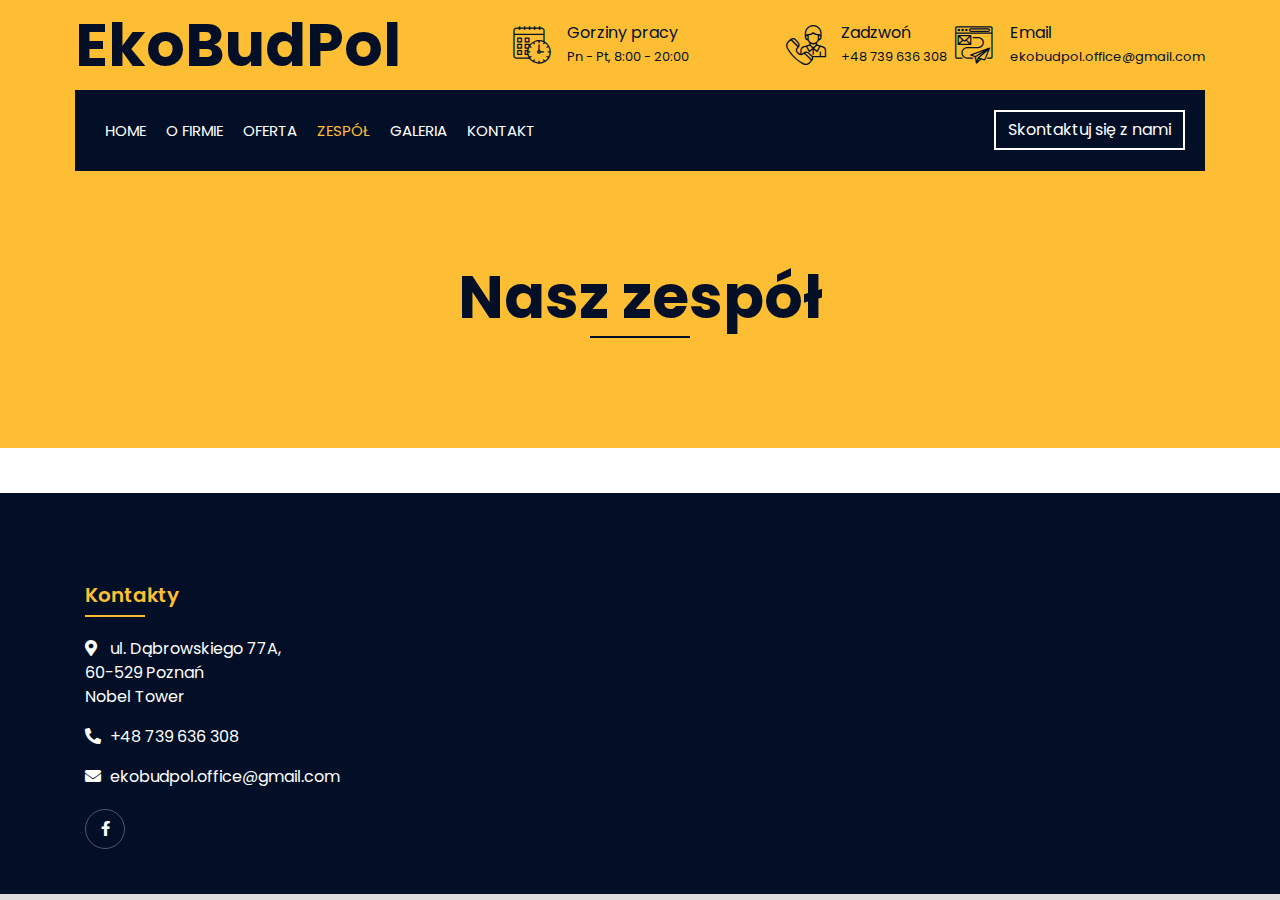
<file: team.html>
<!DOCTYPE html>
<html lang="en">
  <head>
    <meta charset="utf-8" />
    <title>EkoBudPol - firma budowlana</title>
    <meta content="width=device-width, initial-scale=1.0" name="viewport" />
    <meta content="Construction Company Website Template" name="keywords" />
    <meta content="Construction Company Website Template" name="description" />

    <!-- Favicon -->
    <link href="img/favicon.ico" rel="icon" />

    <!-- Google Font -->
    <link
      href="https://fonts.googleapis.com/css2?family=Poppins:wght@100;200;300;400;500;600;700;800;900&display=swap"
      rel="stylesheet"
    />

    <!-- CSS Libraries -->
    <link
      href="https://stackpath.bootstrapcdn.com/bootstrap/4.4.1/css/bootstrap.min.css"
      rel="stylesheet"
    />
    <link
      href="https://cdnjs.cloudflare.com/ajax/libs/font-awesome/5.10.0/css/all.min.css"
      rel="stylesheet"
    />
    <link href="lib/flaticon/font/flaticon.css" rel="stylesheet" />
    <link href="lib/animate/animate.min.css" rel="stylesheet" />
    <link href="lib/owlcarousel/assets/owl.carousel.min.css" rel="stylesheet" />
    <link href="lib/lightbox/css/lightbox.min.css" rel="stylesheet" />
    <link href="lib/slick/slick.css" rel="stylesheet" />
    <link href="lib/slick/slick-theme.css" rel="stylesheet" />

    <!-- Template Stylesheet -->
    <link href="css/style.css" rel="stylesheet" />
  </head>

  <body>
    <div class="wrapper">
      <!-- Top Bar Start -->
      <div class="top-bar">
        <div class="container-fluid">
          <div class="row align-items-center">
            <div class="col-lg-4 col-md-12">
              <div class="logo">
                <a href="index.html">
                  <h1>EkoBudPol</h1>
                  <!-- <img src="img/houses/7.jpglogo.jpg" alt="Logo"> -->
                </a>
              </div>
            </div>
            <div class="col-lg-8 col-md-7 d-none d-lg-block">
              <div class="row">
                <div class="col-4">
                  <div class="top-bar-item">
                    <div class="top-bar-icon">
                      <i class="flaticon-calendar"></i>
                    </div>
                    <div class="top-bar-text">
                      <h3>Gorziny pracy</h3>
                      <p>Pn - Pt, 8:00 - 20:00</p>
                    </div>
                  </div>
                </div>
                <div class="col-4">
                  <div class="top-bar-item">
                    <div class="top-bar-icon">
                      <i class="flaticon-call"></i>
                    </div>
                    <div class="top-bar-text">
                      <h3>Zadzwoń</h3>
                      <p>+48 739 636 308</p>
                    </div>
                  </div>
                </div>
                <div class="col-4">
                  <div class="top-bar-item">
                    <div class="top-bar-icon">
                      <i class="flaticon-send-mail"></i>
                    </div>
                    <div class="top-bar-text">
                      <h3>Email</h3>
                      <p>ekobudpol.office@gmail.com</p>
                    </div>
                  </div>
                </div>
              </div>
            </div>
          </div>
        </div>
      </div>
      <!-- Top Bar End -->

      <!-- Nav Bar Start -->
      <div class="nav-bar">
        <div class="container-fluid">
          <nav class="navbar navbar-expand-lg bg-dark navbar-dark">
            <a href="#" class="navbar-brand">MENU</a>
            <button
              type="button"
              class="navbar-toggler"
              data-toggle="collapse"
              data-target="#navbarCollapse"
            >
              <span class="navbar-toggler-icon"></span>
            </button>

            <div
              class="collapse navbar-collapse justify-content-between"
              id="navbarCollapse"
            >
              <div class="navbar-nav mr-auto">
                <a href="index.html" class="nav-item nav-link">Home</a>
                <a href="about.html" class="nav-item nav-link">O firmie</a>
                <a href="service.html" class="nav-item nav-link">Oferta</a>
                <a href="team.html" class="nav-item nav-link active">Zespół</a>
                <a href="portfolio.html" class="nav-item nav-link "
                  >Galeria</a
                >
                <!-- <div class="nav-item dropdown">
                          <a
                            href="#"
                            class="nav-link dropdown-toggle"
                            data-toggle="dropdown"
                            >Pages</a
                          >
                          <div class="dropdown-menu">
                            <a href="blog.html" class="dropdown-item">Blog Page</a>
                            <a href="single.html" class="dropdown-item">Single Page</a>
                          </div>
                        </div> -->
                <a href="contact.html" class="nav-item nav-link">Kontakt</a>
              </div>
              <div class="ml-auto">
                <a class="btn" href="mailto:ekobudpol.office@gmail.com">Skontaktuj się z nami</a>
              </div>
            </div>
          </nav>
        </div>
      </div>
      <!-- Nav Bar End -->

      <!-- Page Header Start -->
      <div class="page-header">
        <div class="container">
          <div class="row">
            <div class="col-12">
              <h2>Nasz zespół</h2>
            </div>
            <!-- <div class="col-12">
              <a href="">Home</a>
              <a href="">Our Team</a>
            </div> -->
          </div>
        </div>
      </div>
      <!-- Page Header End -->

      <!-- Team Start -->
      <!-- <div class="team">
        <div class="container">
          <div class="section-header text-center">
            <p>Our Team</p>
            <h2>Meet Our Engineer</h2>
          </div>
          <div class="row">
            <div class="col-lg-3 col-md-6 wow fadeInUp" data-wow-delay="0.1s">
              <div class="team-item">
                <div class="team-img">
                  <img src="img/team-1.jpg" alt="Team Image" />
                </div>
                <div class="team-text">
                  <h2>Adam Phillips</h2>
                  <p>CEO & Founder</p>
                </div>
                <div class="team-social">
                  <a class="social-tw" href=""
                    ><i class="fab fa-twitter"></i
                  ></a>
                  <a class="social-fb" href=""
                    ><i class="fab fa-facebook-f"></i
                  ></a>
                  <a class="social-li" href=""
                    ><i class="fab fa-linkedin-in"></i
                  ></a>
                  <a class="social-in" href=""
                    ><i class="fab fa-instagram"></i
                  ></a>
                </div>
              </div>
            </div>
            <div class="col-lg-3 col-md-6 wow fadeInUp" data-wow-delay="0.2s">
              <div class="team-item">
                <div class="team-img">
                  <img src="img/team-2.jpg" alt="Team Image" />
                </div>
                <div class="team-text">
                  <h2>Dylan Adams</h2>
                  <p>Civil Engineer</p>
                </div>
                <div class="team-social">
                  <a class="social-tw" href=""
                    ><i class="fab fa-twitter"></i
                  ></a>
                  <a class="social-fb" href=""
                    ><i class="fab fa-facebook-f"></i
                  ></a>
                  <a class="social-li" href=""
                    ><i class="fab fa-linkedin-in"></i
                  ></a>
                  <a class="social-in" href=""
                    ><i class="fab fa-instagram"></i
                  ></a>
                </div>
              </div>
            </div>
            <div class="col-lg-3 col-md-6 wow fadeInUp" data-wow-delay="0.3s">
              <div class="team-item">
                <div class="team-img">
                  <img src="img/team-3.jpg" alt="Team Image" />
                </div>
                <div class="team-text">
                  <h2>Jhon Doe</h2>
                  <p>Interior Designer</p>
                </div>
                <div class="team-social">
                  <a class="social-tw" href=""
                    ><i class="fab fa-twitter"></i
                  ></a>
                  <a class="social-fb" href=""
                    ><i class="fab fa-facebook-f"></i
                  ></a>
                  <a class="social-li" href=""
                    ><i class="fab fa-linkedin-in"></i
                  ></a>
                  <a class="social-in" href=""
                    ><i class="fab fa-instagram"></i
                  ></a>
                </div>
              </div>
            </div>
            <div class="col-lg-3 col-md-6 wow fadeInUp" data-wow-delay="0.4s">
              <div class="team-item">
                <div class="team-img">
                  <img src="img/team-4.jpg" alt="Team Image" />
                </div>
                <div class="team-text">
                  <h2>Josh Dunn</h2>
                  <p>Painter</p>
                </div>
                <div class="team-social">
                  <a class="social-tw" href=""
                    ><i class="fab fa-twitter"></i
                  ></a>
                  <a class="social-fb" href=""
                    ><i class="fab fa-facebook-f"></i
                  ></a>
                  <a class="social-li" href=""
                    ><i class="fab fa-linkedin-in"></i
                  ></a>
                  <a class="social-in" href=""
                    ><i class="fab fa-instagram"></i
                  ></a>
                </div>
              </div>
            </div>
            <div class="col-lg-3 col-md-6 wow fadeInUp" data-wow-delay="0.1s">
              <div class="team-item">
                <div class="team-img">
                  <img src="img/team-1.jpg" alt="Team Image" />
                </div>
                <div class="team-text">
                  <h2>Adam Phillips</h2>
                  <p>CEO & Founder</p>
                </div>
                <div class="team-social">
                  <a class="social-tw" href=""
                    ><i class="fab fa-twitter"></i
                  ></a>
                  <a class="social-fb" href=""
                    ><i class="fab fa-facebook-f"></i
                  ></a>
                  <a class="social-li" href=""
                    ><i class="fab fa-linkedin-in"></i
                  ></a>
                  <a class="social-in" href=""
                    ><i class="fab fa-instagram"></i
                  ></a>
                </div>
              </div>
            </div>
            <div class="col-lg-3 col-md-6 wow fadeInUp" data-wow-delay="0.2s">
              <div class="team-item">
                <div class="team-img">
                  <img src="img/team-2.jpg" alt="Team Image" />
                </div>
                <div class="team-text">
                  <h2>Dylan Adams</h2>
                  <p>Civil Engineer</p>
                </div>
                <div class="team-social">
                  <a class="social-tw" href=""
                    ><i class="fab fa-twitter"></i
                  ></a>
                  <a class="social-fb" href=""
                    ><i class="fab fa-facebook-f"></i
                  ></a>
                  <a class="social-li" href=""
                    ><i class="fab fa-linkedin-in"></i
                  ></a>
                  <a class="social-in" href=""
                    ><i class="fab fa-instagram"></i
                  ></a>
                </div>
              </div>
            </div>
            <div class="col-lg-3 col-md-6 wow fadeInUp" data-wow-delay="0.3s">
              <div class="team-item">
                <div class="team-img">
                  <img src="img/team-3.jpg" alt="Team Image" />
                </div>
                <div class="team-text">
                  <h2>Jhon Doe</h2>
                  <p>Interior Designer</p>
                </div>
                <div class="team-social">
                  <a class="social-tw" href=""
                    ><i class="fab fa-twitter"></i
                  ></a>
                  <a class="social-fb" href=""
                    ><i class="fab fa-facebook-f"></i
                  ></a>
                  <a class="social-li" href=""
                    ><i class="fab fa-linkedin-in"></i
                  ></a>
                  <a class="social-in" href=""
                    ><i class="fab fa-instagram"></i
                  ></a>
                </div>
              </div>
            </div>
            <div class="col-lg-3 col-md-6 wow fadeInUp" data-wow-delay="0.4s">
              <div class="team-item">
                <div class="team-img">
                  <img src="img/team-4.jpg" alt="Team Image" />
                </div>
                <div class="team-text">
                  <h2>Josh Dunn</h2>
                  <p>Painter</p>
                </div>
                <div class="team-social">
                  <a class="social-tw" href=""
                    ><i class="fab fa-twitter"></i
                  ></a>
                  <a class="social-fb" href=""
                    ><i class="fab fa-facebook-f"></i
                  ></a>
                  <a class="social-li" href=""
                    ><i class="fab fa-linkedin-in"></i
                  ></a>
                  <a class="social-in" href=""
                    ><i class="fab fa-instagram"></i
                  ></a>
                </div>
              </div>
            </div>
          </div>
        </div>
      </div> -->
      <!-- Team End -->


      <!-- Footer Start -->
      <div class="footer wow fadeIn" data-wow-delay="0.3s">
        <div class="container">
          <div class="row">
            <div class="col-md-6 col-lg-6">
              <div class="footer-contact">
                <h2>Kontakty</h2>
                <p>
                  <i class="fa fa-map-marker-alt"></i>ul. Dąbrowskiego 77A,</br>
                   60-529 Poznań
                </br>Nobel Tower
                </p>
                <p><i class="fa fa-phone-alt"></i>+48 739 636 308</p>
                <p><i class="fa fa-envelope"></i>ekobudpol.office@gmail.com</p>
                <div class="footer-social">
                  <!-- <a href=""><i class="fab fa-twitter"></i></a> -->
                  <a href="https://www.facebook.com/profile.php?id=100012624462246" target="_blank"><i class="fab fa-facebook-f"></i></a>
                  <!-- <a href=""><i class="fab fa-youtube"></i></a>
                  <a href=""><i class="fab fa-instagram"></i></a>
                  <a href=""><i class="fab fa-linkedin-in"></i></a> -->
                </div>
              </div>
            </div>
            <!-- <div class="col-md-6 col-lg-3">
              <div class="footer-link">
                <h2>Services Areas</h2>
                <a href="">Building Construction</a>
                <a href="">House Renovation</a>
                <a href="">Architecture Design</a>
                <a href="">Interior Design</a>
                <a href="">Painting</a>
              </div>
            </div>
            <div class="col-md-6 col-lg-3">
              <div class="footer-link">
                <h2>Useful Pages</h2>
                <a href="">About Us</a>
                <a href="">Contact Us</a>
                <a href="">Our Team</a>
                <a href="">Projects</a>
                <a href="">Testimonial</a>
              </div>
            </div> -->
            <!-- <div class="col-md-6 col-lg-3">
              <div class="newsletter">
                <h2>Newsletter</h2>
                <p>
                  Lorem ipsum dolor sit amet elit. Phasellus nec pretium mi.
                  Curabitur facilisis ornare velit non vulpu
                </p>
                <div class="form">
                  <input class="form-control" placeholder="Email here" />
                  <button class="btn">Submit</button>
                </div>
              </div>
            </div> -->
          </div>
        </div>
        <!-- <div class="container footer-menu">
          <div class="f-menu">
            <a href="">Terms of use</a>
            <a href="">Privacy policy</a>
            <a href="">Cookies</a>
            <a href="">Help</a>
            <a href="">FQAs</a>
          </div>
        </div> -->
        <!-- <div class="container copyright">
          <div class="row">
            <div class="col-md-6">
              <p>&copy; <a href="#">Your Site Name</a>, All Right Reserved.</p>
            </div>
            <div class="col-md-6">
              <p>Designed By <a href="https://htmlcodex.com">HTML Codex</a></p>
            </div>
          </div>
        </div> -->
      </div>
      <!-- Footer End -->

      <a href="#" class="back-to-top"><i class="fa fa-chevron-up"></i></a>
    </div>

    <!-- JavaScript Libraries -->
    <script src="https://code.jquery.com/jquery-3.4.1.min.js"></script>
    <script src="https://stackpath.bootstrapcdn.com/bootstrap/4.4.1/js/bootstrap.bundle.min.js"></script>
    <script src="lib/easing/easing.min.js"></script>
    <script src="lib/wow/wow.min.js"></script>
    <script src="lib/owlcarousel/owl.carousel.min.js"></script>
    <script src="lib/isotope/isotope.pkgd.min.js"></script>
    <script src="lib/lightbox/js/lightbox.min.js"></script>
    <script src="lib/waypoints/waypoints.min.js"></script>
    <script src="lib/counterup/counterup.min.js"></script>
    <script src="lib/slick/slick.min.js"></script>

    <!-- Template Javascript -->
    <script src="js/main.js"></script>
  </body>
</html>
</file>
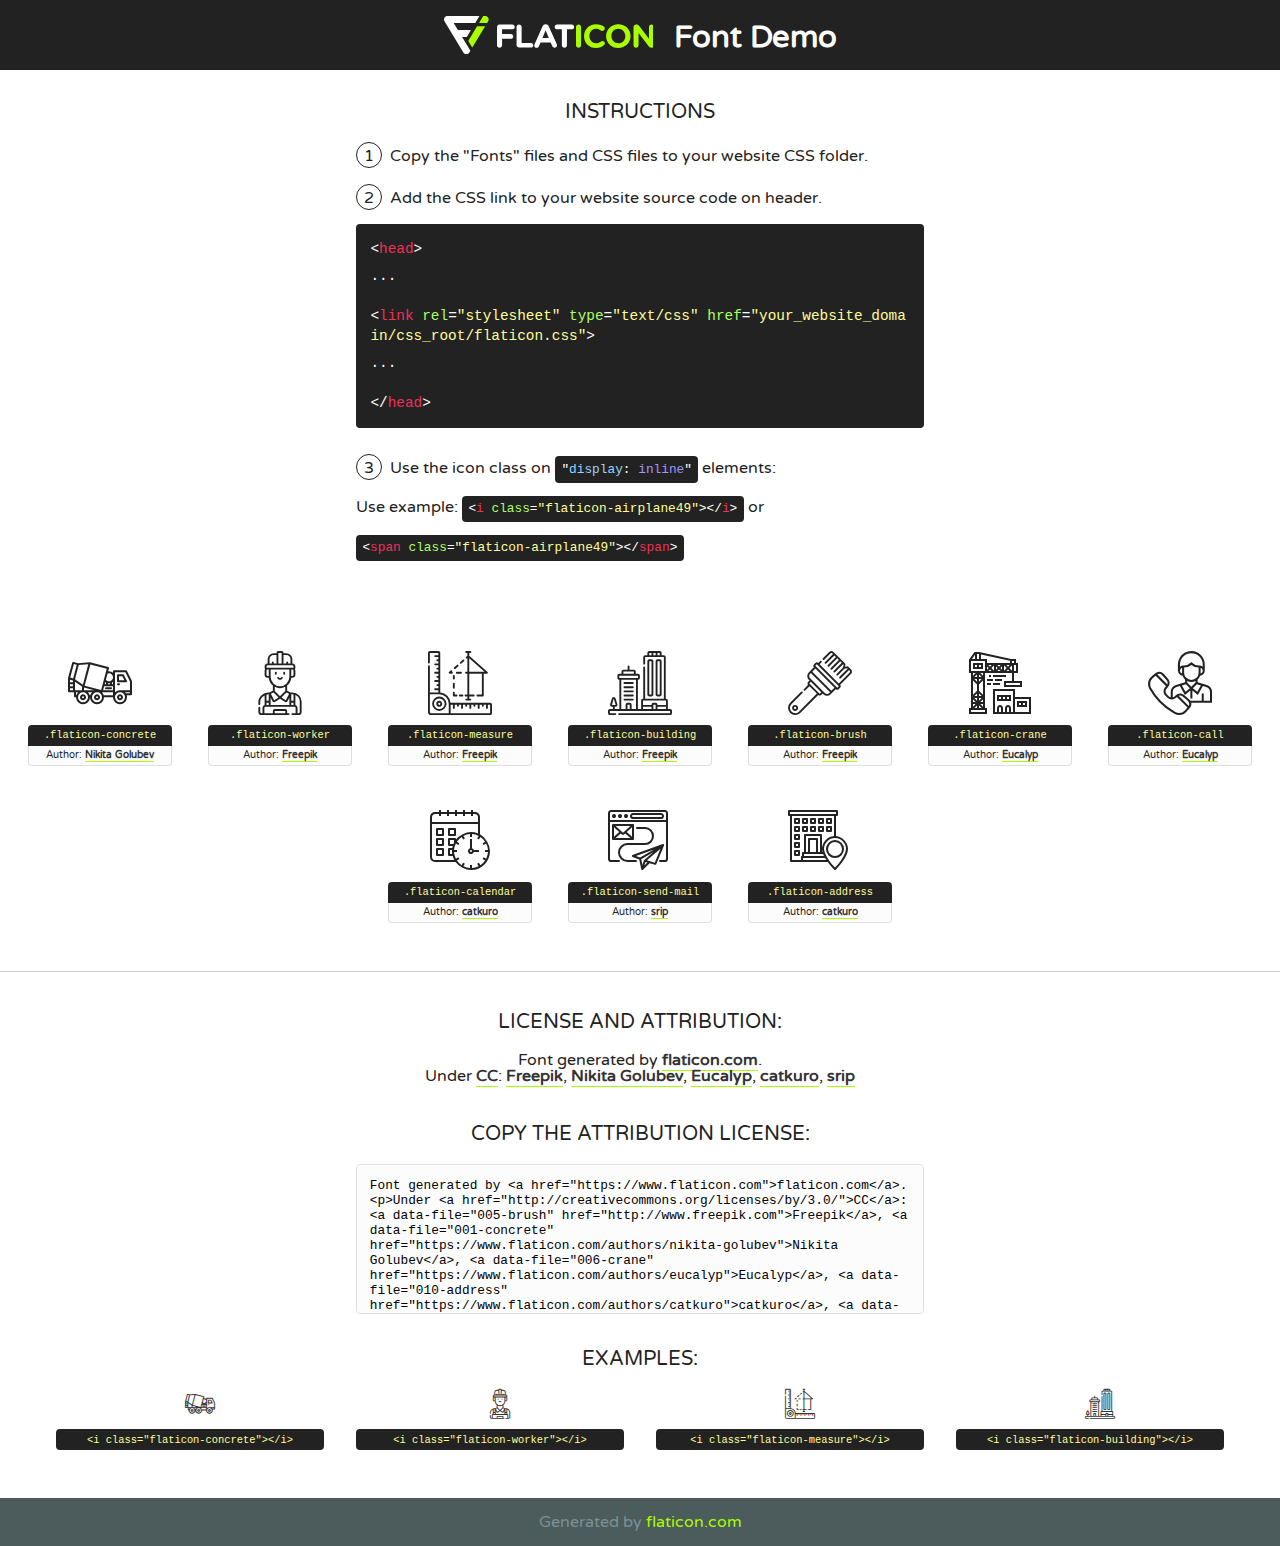
<file: lib/flaticon/font/flaticon.html>
<!DOCTYPE html>
<!--
  Flaticon icon font: Flaticon
  Creation date: 23/08/2020 07:24
-->
<html>
<!DOCTYPE html>
<html>

<head>
    <title>Flaticon WebFont</title>
    <link href="http://fonts.googleapis.com/css?family=Varela+Round" rel="stylesheet" type="text/css" />
    <link rel="stylesheet" type="text/css" href="flaticon.css">
    <meta charset="UTF-8">
    <style>
    html, body, div, span, applet, object, iframe,
    h1, h2, h3, h4, h5, h6, p, blockquote, pre,
    a, abbr, acronym, address, big, cite, code,
    del, dfn, em, img, ins, kbd, q, s, samp,
    small, strike, strong, sub, sup, tt, var,
    b, u, i, center,
    dl, dt, dd, ol, ul, li,
    fieldset, form, label, legend,
    table, caption, tbody, tfoot, thead, tr, th, td,
    article, aside, canvas, details, embed, 
    figure, figcaption, footer, header, hgroup, 
    menu, nav, output, ruby, section, summary,
    time, mark, audio, video {
        margin: 0;
        padding: 0;
        border: 0;
        font-size: 100%;
        font: inherit;
        vertical-align: baseline;
    }
    /* HTML5 display-role reset for older browsers */
    article, aside, details, figcaption, figure, 
    footer, header, hgroup, menu, nav, section {
        display: block;
    }
    body {
        line-height: 1;
    }
    ol, ul {
        list-style: none;
    }
    blockquote, q {
        quotes: none;
    }
    blockquote:before, blockquote:after,
    q:before, q:after {
        content: '';
        content: none;
    }
    table {
        border-collapse: collapse;
        border-spacing: 0;
    }
    body {
        font-family: 'Varela Round', Helvetica, Arial, sans-serif;
        font-size: 16px;
        color: #222;
    }
    a {
        color: #333;
        border-bottom: 1px solid #a9fd00;
        font-weight: bold;
        text-decoration: none;
    }
    * {
        -moz-box-sizing: border-box;
        -webkit-box-sizing: border-box;
        box-sizing: border-box;
        margin: 0;
        padding: 0;
    }
    [class^="flaticon-"]:before, [class*=" flaticon-"]:before, [class^="flaticon-"]:after, [class*=" flaticon-"]:after {
        font-family: Flaticon;
        font-size: 30px;
        font-style: normal;
        margin-left: 20px;
        color: #333;
    }
    .wrapper {
        max-width: 600px;
        margin: auto;
        padding: 0 1em;
    }
    .title {
        font-size: 1.25em;
        text-align: center;
        margin-bottom: 1em;
        text-transform: uppercase;
    }
    header {
        text-align: center;
        background-color: #222;
        color: #fff;
        padding: 1em;
    }
    header .logo {
        width: 210px;
        height: 38px;
        display: inline-block;
        vertical-align: middle;
        margin-right: 1em;
        border: none;
    }
    header strong {
        font-size: 1.95em;
        font-weight: bold;
        vertical-align: middle;
        margin-top: 5px;
        display: inline-block;
    }
    .demo {
        margin: 2em auto;
        line-height: 1.25em;
    }
    .demo ul li {
        margin-bottom: 1em;
    }
    .demo ul li .num {
        color: #222;
        border-radius: 20px;
        display: inline-block;
        width: 26px;
        padding: 3px;
        height: 26px;
        text-align: center;
        margin-right: 0.5em;
        border: 1px solid #222;
    }
    .demo ul li code {
        background-color: #222;
        border-radius: 4px;
        padding: 0.25em 0.5em;
        display: inline-block;
        color: #fff;
        font-family: Consolas,Monaco,Lucida Console,Liberation Mono,DejaVu Sans Mono,Bitstream Vera Sans Mono,Courier New, monospace;
        font-weight: lighter;
        margin-top: 1em;
        font-size: 0.8em;
        word-break: break-all;
    }
    .demo ul li code.big {
        padding: 1em;
        font-size: 0.9em;
    }
    .demo ul li code .red {
        color: #EF3159;
    }
    .demo ul li code .green {
        color: #ACFF65;
    }
    .demo ul li code .yellow {
        color: #FFFF99;
    }
    .demo ul li code .blue {
        color: #99D3FF;
    }
    .demo ul li code .purple {
        color: #A295FF;
    }
    .demo ul li code .dots {
        margin-top: 0.5em;
        display: block;
    }
    #glyphs {
        border-bottom: 1px solid #ccc;
        padding: 2em 0;
        text-align: center;
    }
    .glyph {
        display: inline-block;
        width: 9em;
        margin: 1em;
        text-align: center;
        vertical-align: top;
        background: #FFF;
    }
    .glyph .glyph-icon {
        padding: 10px;
        display: block;
        font-family:"Flaticon";
        font-size: 64px;
        line-height: 1;
    }
    .glyph .glyph-icon:before {
        font-size: 64px;
        color: #222;
        margin-left: 0;
    }
    .class-name {
        font-size: 0.65em;
        background-color: #222;
        color: #fff;
        border-radius: 4px 4px 0 0;
        padding: 0.5em;
        color: #FFFF99;
        font-family: Consolas,Monaco,Lucida Console,Liberation Mono,DejaVu Sans Mono,Bitstream Vera Sans Mono,Courier New, monospace;
    }
    .author-name {
        font-size: 0.6em;
        background-color: #fcfcfd;
        border: 1px solid #DEDEE4;
        border-top: 0;
        border-radius: 0 0 4px 4px;
        padding: 0.5em;
    }
    .class-name:last-child {
        font-size: 10px;
        color:#888;
    }
    .class-name:last-child a {
        font-size: 10px;
        color:#555;
    }
    .class-name:last-child a:hover {
        color:#a9fd00;
    }
    .glyph > input {
        display: block;
        width: 100px;
        margin: 5px auto;
        text-align: center;
        font-size: 12px;
        cursor: text;
    }
    .glyph > input.icon-input {
        font-family:"Flaticon";
        font-size: 16px;
        margin-bottom: 10px;
    }
    .attribution .title {
        margin-top: 2em;
    }
    .attribution textarea {
        background-color: #fcfcfd;
        padding: 1em;
        border: none;
        box-shadow: none;
        border: 1px solid #DEDEE4;
        border-radius: 4px;
        resize: none;
        width: 100%;
        height: 150px;
        font-size: 0.8em;
        font-family: Consolas,Monaco,Lucida Console,Liberation Mono,DejaVu Sans Mono,Bitstream Vera Sans Mono,Courier New, monospace;
        -webkit-appearance: none;
    }
    .iconsuse {
        margin: 2em auto;
        text-align: center;
        max-width: 1200px;
    }
    .iconsuse:after {
        content: '';
        display: table;
        clear: both;
    }
    .iconsuse .image {
        float: left;
        width: 25%;
        padding: 0 1em;
    }
    .iconsuse .image p {
        margin-bottom: 1em;
    }
    .iconsuse .image span {
        display: block;
        font-size: 0.65em;
        background-color: #222;
        color: #fff;
        border-radius: 4px;
        padding: 0.5em;
        color: #FFFF99;
        margin-top: 1em;
        font-family: Consolas,Monaco,Lucida Console,Liberation Mono,DejaVu Sans Mono,Bitstream Vera Sans Mono,Courier New, monospace;
    }
    #footer {
        text-align: center;
        background-color: #4C5B5C;
        color: #7c9192;
        padding: 1em;
    }
    #footer a {
        border: none;
        color: #a9fd00;
        font-weight: normal;
    }
    @media (max-width: 960px) {
        .iconsuse .image {
            width: 50%;
        }
    }
    @media (max-width: 560px) {
        .iconsuse .image {
            width: 100%;
        }
    }
    </style>
</head>

<body class="characters-off">

    <header>
        <a href="https://www.flaticon.com" target="_blank" class="logo">
            <svg version="1.1" xmlns="http://www.w3.org/2000/svg" xmlns:xlink="http://www.w3.org/1999/xlink" xmlns:a="http://ns.adobe.com/AdobeSVGViewerExtensions/3.0/" viewBox="0 0 560.875 102.036" enable-background="new 0 0 560.875 102.036" xml:space="preserve">
                <defs>
                </defs>
                <g>
                    <g class="letters">
                        <path fill="#ffffff" d="M141.596,29.675c0-3.777,2.985-6.767,6.764-6.767h34.438c3.426,0,6.15,2.728,6.15,6.15
                        c0,3.43-2.724,6.149-6.15,6.149h-27.674v13.091h23.719c3.429,0,6.151,2.724,6.151,6.15c0,3.43-2.723,6.149-6.151,6.149h-23.719
                        v17.574c0,3.773-2.986,6.761-6.764,6.761c-3.779,0-6.764-2.989-6.764-6.761V29.675z"></path>
                        <path fill="#ffffff" d="M193.844,29.149c0-3.781,2.985-6.767,6.764-6.767c3.776,0,6.763,2.985,6.763,6.767v42.957h25.039
                        c3.426,0,6.149,2.726,6.149,6.153c0,3.425-2.723,6.15-6.149,6.15h-31.802c-3.779,0-6.764-2.986-6.764-6.768V29.149z"></path>
                        <path fill="#ffffff" d="M241.891,75.71l21.438-48.407c1.492-3.341,4.215-5.357,7.906-5.357h0.792
                        c3.686,0,6.323,2.017,7.815,5.357l21.439,48.407c0.436,0.967,0.701,1.845,0.701,2.723c0,3.602-2.809,6.501-6.414,6.501
                        c-3.161,0-5.269-1.845-6.499-4.655l-4.132-9.661h-27.059l-4.301,10.102c-1.144,2.631-3.426,4.214-6.237,4.214
                        c-3.517,0-6.24-2.81-6.24-6.325C241.1,77.64,241.451,76.677,241.891,75.71z M279.932,58.666l-8.521-20.297l-8.526,20.297H279.932
                        z"></path>
                        <path fill="#ffffff" d="M314.864,35.387H301.86c-3.429,0-6.239-2.813-6.239-6.238c0-3.429,2.811-6.24,6.239-6.24h39.533
                        c3.426,0,6.237,2.811,6.237,6.24c0,3.425-2.811,6.238-6.237,6.238h-13.001v42.785c0,3.773-2.99,6.761-6.764,6.761
                        c-3.779,0-6.764-2.989-6.764-6.761V35.387z"></path>
                        <path fill="#A9FD00" d="M352.615,29.149c0-3.781,2.985-6.767,6.767-6.767c3.774,0,6.761,2.985,6.761,6.767v49.024
                        c0,3.773-2.987,6.761-6.761,6.761c-3.781,0-6.767-2.989-6.767-6.761V29.149z"></path>
                        <path fill="#A9FD00" d="M374.132,53.836v-0.179c0-17.481,13.178-31.801,32.065-31.801c9.22,0,15.459,2.458,20.557,6.238
                        c1.402,1.054,2.637,2.985,2.637,5.357c0,3.692-2.985,6.59-6.681,6.59c-1.845,0-3.071-0.702-4.044-1.319
                        c-3.776-2.813-7.729-4.393-12.562-4.393c-10.364,0-17.831,8.611-17.831,19.154v0.173c0,10.542,7.291,19.329,17.831,19.329
                        c5.715,0,9.492-1.756,13.359-4.834c1.049-0.874,2.458-1.491,4.039-1.491c3.429,0,6.325,2.813,6.325,6.236
                        c0,2.106-1.056,3.78-2.282,4.834c-5.539,4.834-12.036,7.733-21.878,7.733C387.572,85.464,374.132,71.493,374.132,53.836z"></path>
                        <path fill="#A9FD00" d="M433.009,53.836v-0.179c0-17.481,13.79-31.801,32.766-31.801c18.981,0,32.592,14.143,32.592,31.628v0.173
                        c0,17.483-13.785,31.807-32.769,31.807C446.625,85.464,433.009,71.32,433.009,53.836z M484.224,53.836v-0.179
                        c0-10.539-7.725-19.326-18.626-19.326c-10.893,0-18.449,8.611-18.449,19.154v0.173c0,10.542,7.73,19.329,18.626,19.329
                        C476.676,72.986,484.224,64.378,484.224,53.836z"></path>
                        <path fill="#A9FD00" d="M506.233,29.321c0-3.774,2.99-6.763,6.767-6.763h1.401c3.252,0,5.183,1.583,7.029,3.953l26.093,34.265
                        V29.059c0-3.692,2.99-6.677,6.681-6.677c3.683,0,6.671,2.985,6.671,6.677v48.934c0,3.78-2.987,6.765-6.764,6.765h-0.436
                        c-3.257,0-5.188-1.581-7.034-3.953l-27.056-35.492v32.944c0,3.687-2.985,6.676-6.678,6.676c-3.683,0-6.673-2.989-6.673-6.676
                        V29.321z"></path>
                    </g>
                    <g class="insignia">
                        <path fill="#ffffff" d="M48.372,56.137h12.517l11.156-18.537H37.186L25.688,18.539h57.825L94.668,0H9.271
                        C5.925,0,2.842,1.801,1.198,4.716c-1.644,2.907-1.593,6.482,0.134,9.343l50.38,83.501c1.678,2.781,4.689,4.476,7.938,4.476
                        c3.246,0,6.257-1.695,7.935-4.476l2.898-4.804L48.372,56.137z"></path>
                        <g class="i">
                            <path fill="#A9FD00" d="M93.575,18.539h0.031v0.004l21.652,0.004l2.705-4.488c1.727-2.861,1.778-6.436,0.133-9.343
                            C116.454,1.801,113.371,0,110.026,0h-5.294L93.575,18.539z"></path>
                            <polygon fill="#A9FD00" points="88.291,27.356 64.725,66.486 75.519,84.404 109.942,27.356"></polygon>
                        </g>
                    </g>
                </g>
            </svg>
        </a>
        <strong>Font Demo</strong>
    </header>


    <section class="demo wrapper">

        <p class="title">Instructions</p>

        <ul>
            <li>
                <span class="num">1</span>Copy the "Fonts" files and CSS files to your website CSS folder.
            </li>
            <li>
                <span class="num">2</span>Add the CSS link to your website source code on header.
                <code class="big">
                    &lt;<span class="red">head</span>&gt;
                    <br/><span class="dots">...</span>
                    <br/>&lt;<span class="red">link</span> <span class="green">rel</span>=<span class="yellow">"stylesheet"</span> <span class="green">type</span>=<span class="yellow">"text/css"</span> <span class="green">href</span>=<span class="yellow">"your_website_domain/css_root/flaticon.css"</span>&gt;
                    <br/><span class="dots">...</span>
                    <br/>&lt;/<span class="red">head</span>&gt;
                </code>
            </li>

            <li>
                <p>
                    <span class="num">3</span>Use the icon class on <code>"<span class="blue">display</span>:<span class="purple"> inline</span>"</code> elements:
                    <br />
                    Use example: <code>&lt;<span class="red">i</span> <span class="green">class</span>=<span class="yellow">&quot;flaticon-airplane49&quot;</span>&gt;&lt;/<span class="red">i</span>&gt;</code> or <code>&lt;<span class="red">span</span> <span class="green">class</span>=<span class="yellow">&quot;flaticon-airplane49&quot;</span>&gt;&lt;/<span class="red">span</span>&gt;</code>
            </li>
        </ul>

    </section>




   <section id="glyphs">          
    
      
        <div class="glyph"><div class="glyph-icon flaticon-concrete"></div>
            <div class="class-name">.flaticon-concrete</div>
            <div class="author-name">Author: <a data-file="001-concrete" href="https://www.flaticon.com/authors/nikita-golubev">Nikita Golubev</a> </div> 
        </div>        
        
        <div class="glyph"><div class="glyph-icon flaticon-worker"></div>
            <div class="class-name">.flaticon-worker</div>
            <div class="author-name">Author: <a data-file="002-worker" href="http://www.freepik.com">Freepik</a> </div> 
        </div>        
        
        <div class="glyph"><div class="glyph-icon flaticon-measure"></div>
            <div class="class-name">.flaticon-measure</div>
            <div class="author-name">Author: <a data-file="003-measure" href="http://www.freepik.com">Freepik</a> </div> 
        </div>        
        
        <div class="glyph"><div class="glyph-icon flaticon-building"></div>
            <div class="class-name">.flaticon-building</div>
            <div class="author-name">Author: <a data-file="004-building" href="http://www.freepik.com">Freepik</a> </div> 
        </div>        
        
        <div class="glyph"><div class="glyph-icon flaticon-brush"></div>
            <div class="class-name">.flaticon-brush</div>
            <div class="author-name">Author: <a data-file="005-brush" href="http://www.freepik.com">Freepik</a> </div> 
        </div>        
        
        <div class="glyph"><div class="glyph-icon flaticon-crane"></div>
            <div class="class-name">.flaticon-crane</div>
            <div class="author-name">Author: <a data-file="006-crane" href="https://www.flaticon.com/authors/eucalyp">Eucalyp</a> </div> 
        </div>        
        
        <div class="glyph"><div class="glyph-icon flaticon-call"></div>
            <div class="class-name">.flaticon-call</div>
            <div class="author-name">Author: <a data-file="007-call" href="https://www.flaticon.com/authors/eucalyp">Eucalyp</a> </div> 
        </div>        
        
        <div class="glyph"><div class="glyph-icon flaticon-calendar"></div>
            <div class="class-name">.flaticon-calendar</div>
            <div class="author-name">Author: <a data-file="008-calendar" href="https://www.flaticon.com/authors/catkuro">catkuro</a> </div> 
        </div>        
        
        <div class="glyph"><div class="glyph-icon flaticon-send-mail"></div>
            <div class="class-name">.flaticon-send-mail</div>
            <div class="author-name">Author: <a data-file="009-send-mail" href="https://www.flaticon.com/authors/srip">srip</a> </div> 
        </div>        
        
        <div class="glyph"><div class="glyph-icon flaticon-address"></div>
            <div class="class-name">.flaticon-address</div>
            <div class="author-name">Author: <a data-file="010-address" href="https://www.flaticon.com/authors/catkuro">catkuro</a> </div> 
        </div>        
        

    </section>



    <section class="attribution wrapper"   style="text-align:center;">

      <div class="title">License and attribution:</div><div class="attrDiv">Font generated by <a href="https://www.flaticon.com">flaticon.com</a>. <div><p>Under <a href="http://creativecommons.org/licenses/by/3.0/">CC</a>: <a data-file="005-brush" href="http://www.freepik.com">Freepik</a>, <a data-file="001-concrete" href="https://www.flaticon.com/authors/nikita-golubev">Nikita Golubev</a>, <a data-file="006-crane" href="https://www.flaticon.com/authors/eucalyp">Eucalyp</a>, <a data-file="010-address" href="https://www.flaticon.com/authors/catkuro">catkuro</a>, <a data-file="009-send-mail" href="https://www.flaticon.com/authors/srip">srip</a></p>  </div>
      </div>
      <div class="title">Copy the Attribution License:</div>

    <textarea onclick="this.focus();this.select();">Font generated by &lt;a href=&quot;https://www.flaticon.com&quot;&gt;flaticon.com&lt;/a&gt;. <p>Under <a href="http://creativecommons.org/licenses/by/3.0/">CC</a>: <a data-file="005-brush" href="http://www.freepik.com">Freepik</a>, <a data-file="001-concrete" href="https://www.flaticon.com/authors/nikita-golubev">Nikita Golubev</a>, <a data-file="006-crane" href="https://www.flaticon.com/authors/eucalyp">Eucalyp</a>, <a data-file="010-address" href="https://www.flaticon.com/authors/catkuro">catkuro</a>, <a data-file="009-send-mail" href="https://www.flaticon.com/authors/srip">srip</a></p>  
     </textarea>

    </section>

    <section class="iconsuse">

          <div class="title">Examples:</div>            
             
            <div class="image">
                <p>
                    <i class="glyph-icon flaticon-concrete"></i> 
                    <span>&lt;i class=&quot;flaticon-concrete&quot;&gt;&lt;/i&gt;</span>
                </p>
            </div>
            
            <div class="image">
                <p>
                    <i class="glyph-icon flaticon-worker"></i> 
                    <span>&lt;i class=&quot;flaticon-worker&quot;&gt;&lt;/i&gt;</span>
                </p>
            </div>
            
            <div class="image">
                <p>
                    <i class="glyph-icon flaticon-measure"></i> 
                    <span>&lt;i class=&quot;flaticon-measure&quot;&gt;&lt;/i&gt;</span>
                </p>
            </div>
            
            <div class="image">
                <p>
                    <i class="glyph-icon flaticon-building"></i> 
                    <span>&lt;i class=&quot;flaticon-building&quot;&gt;&lt;/i&gt;</span>
                </p>
            </div>
                       
        </div>
                            
    </section>

<div id="footer">
    <div>Generated by <a href="https://www.flaticon.com">flaticon.com</a>
    </div>
</div>



</body>
</html>
</file>
<file: lib/flaticon/font/flaticon.css>
/*
  	Flaticon icon font: Flaticon
  	Creation date: 23/08/2020 07:24
  	*/

@font-face {
  font-family: "Flaticon";
  src: url("./Flaticon.eot");
  src: url("./Flaticon.eot?#iefix") format("embedded-opentype"),
       url("./Flaticon.woff2") format("woff2"),
       url("./Flaticon.woff") format("woff"),
       url("./Flaticon.ttf") format("truetype"),
       url("./Flaticon.svg#Flaticon") format("svg");
  font-weight: normal;
  font-style: normal;
}

@media screen and (-webkit-min-device-pixel-ratio:0) {
  @font-face {
    font-family: "Flaticon";
    src: url("./Flaticon.svg#Flaticon") format("svg");
  }
}

[class^="flaticon-"]:before, [class*=" flaticon-"]:before,
[class^="flaticon-"]:after, [class*=" flaticon-"]:after {   
  font-family: Flaticon;
        font-size: 20px;
font-style: normal;
margin-left: 20px;
}

.flaticon-concrete:before { content: "\f100"; }
.flaticon-worker:before { content: "\f101"; }
.flaticon-measure:before { content: "\f102"; }
.flaticon-building:before { content: "\f103"; }
.flaticon-brush:before { content: "\f104"; }
.flaticon-crane:before { content: "\f105"; }
.flaticon-call:before { content: "\f106"; }
.flaticon-calendar:before { content: "\f107"; }
.flaticon-send-mail:before { content: "\f108"; }
.flaticon-address:before { content: "\f109"; }
</file>
<file: css/style.css>
/*******************************/
/********* General CSS *********/
/*******************************/
body {
  color: #666666;
  background: #dddddd;
  font-family: "Poppins", sans-serif;
  font-weight: 400;
}

h1,
h2,
h3,
h4,
h5,
h6 {
  color: #030f27;
}

a {
  color: #666666;
  transition: 0.3s;
}

a:hover,
a:active,
a:focus {
  color: #fdbe33;
  outline: none;
  text-decoration: none;
}

.btn:focus {
  box-shadow: none;
}

.wrapper {
  position: relative;
  width: 100%;
  max-width: 1366px;
  margin: 0 auto;
  background: #ffffff;
}

.back-to-top {
  position: fixed;
  display: none;
  background: #fdbe33;
  color: #121518;
  width: 44px;
  height: 44px;
  text-align: center;
  line-height: 1;
  font-size: 22px;
  right: 15px;
  bottom: 15px;
  transition: background 0.5s;
  z-index: 9;
}

.back-to-top:hover {
  color: #fdbe33;
  background: #121518;
}

.back-to-top i {
  padding-top: 10px;
}

.btn {
  transition: 0.3s;
}

/**********************************/
/********** Top Bar CSS ***********/
/**********************************/
.top-bar {
  position: relative;
  height: 90px;
  background: #fdbe33;
}

.top-bar .logo {
  padding: 15px 0;
  text-align: left;
  overflow: hidden;
}

.top-bar .logo h1 {
  margin: 0;
  color: #030f27;
  font-size: 60px;
  line-height: 60px;
  font-weight: 700;
}

.top-bar .logo img {
  max-width: 100%;
  max-height: 60px;
}

.top-bar .top-bar-item {
  display: flex;
  align-items: center;
  justify-content: flex-end;
}

.top-bar .top-bar-icon {
  width: 40px;
  display: flex;
  align-items: center;
  justify-content: center;
}

.top-bar .top-bar-icon [class^="flaticon-"]::before {
  margin: 0;
  color: #030f27;
  font-size: 40px;
}

.top-bar .top-bar-text {
  padding-left: 15px;
}

.top-bar .top-bar-text h3 {
  margin: 0 0 5px 0;
  color: #030f27;
  font-size: 16px;
  font-weight: 400;
}

.top-bar .top-bar-text p {
  margin: 0;
  color: #030f27;
  font-size: 13px;
  font-weight: 400;
}

@media (min-width: 992px) {
  .top-bar {
    padding: 0 60px;
  }
}

@media (max-width: 991.98px) {
  .top-bar .logo {
    text-align: center;
  }
}

/**********************************/
/*********** Nav Bar CSS **********/
/**********************************/
.nav-bar {
  position: relative;
  background: #fdbe33;
  transition: 0.3s;
}

.nav-bar .container-fluid {
  padding: 0;
}

.nav-bar.nav-sticky {
  position: fixed;
  top: 0;
  width: 100%;
  max-width: 1366px;
  box-shadow: 0 2px 5px rgba(0, 0, 0, 0.3);
  z-index: 999;
}

.nav-bar .navbar {
  height: 100%;
  background: #030f27 !important;
}

.navbar-dark .navbar-nav .nav-link,
.navbar-dark .navbar-nav .nav-link:focus,
.navbar-dark .navbar-nav .nav-link:hover,
.navbar-dark .navbar-nav .nav-link.active {
  padding: 10px 10px 8px 10px;
  color: #ffffff;
}

.navbar-dark .navbar-nav .nav-link:hover,
.navbar-dark .navbar-nav .nav-link.active {
  color: #fdbe33;
  transition: none;
}

.nav-bar .dropdown-menu {
  margin-top: 0;
  border: 0;
  border-radius: 0;
  background: #f8f9fa;
}

.nav-bar .btn {
  color: #ffffff;
  border: 2px solid #ffffff;
  border-radius: 0;
}

.nav-bar .btn:hover {
  color: #030f27;
  background: #fdbe33;
  border-color: #fdbe33;
}

@media (min-width: 992px) {
  .nav-bar {
    padding: 0 75px;
  }

  .nav-bar.nav-sticky {
    padding: 0;
  }

  .nav-bar .navbar {
    padding: 20px;
  }

  .nav-bar .navbar-brand {
    display: none;
  }

  .nav-bar a.nav-link {
    padding: 8px 15px;
    font-size: 15px;
    text-transform: uppercase;
  }
}

@media (max-width: 991.98px) {
  .nav-bar .navbar {
    padding: 15px;
  }

  .nav-bar a.nav-link {
    padding: 5px;
  }

  .nav-bar .dropdown-menu {
    box-shadow: none;
  }

  .nav-bar .btn {
    display: none;
  }
}

/*******************************/
/******** Carousel CSS *********/
/*******************************/
.carousel {
  position: relative;
  width: 100%;
  height: calc(100vh - 170px);
  min-height: 400px;
  margin: 0 auto;
  text-align: center;
  overflow: hidden;
}

.carousel .carousel-inner,
.carousel .carousel-item {
  position: relative;
  width: 100%;
  height: 100%;
}

.carousel .carousel-item img {
  width: 100%;
  height: 100%;
  object-fit: cover;
}

.carousel .carousel-item::after {
  position: absolute;
  content: "";
  width: 100%;
  height: 100%;
  top: 0;
  left: 0;
  background: rgba(0, 0, 0, 0.3);
  z-index: 1;
}

.carousel .carousel-caption {
  position: absolute;
  top: 0;
  bottom: 0;
  display: flex;
  align-items: center;
  justify-content: center;
  flex-direction: column;
  height: calc(100vh - 170px);
  min-height: 400px;
}

.carousel .carousel-caption p {
  color: #ffffff;
  font-size: 30px;
  margin-bottom: 15px;
  letter-spacing: 1px;
}

.carousel .carousel-caption h1 {
  color: #ffffff;
  font-size: 60px;
  font-weight: 700;
  margin-bottom: 35px;
}

.carousel .carousel-caption .btn {
  padding: 15px 35px;
  font-size: 18px;
  font-weight: 500;
  letter-spacing: 1px;
  text-transform: uppercase;
  color: #ffffff;
  background: transparent;
  border: 2px solid #ffffff;
  border-radius: 0;
  transition: 0.3s;
}

.carousel .carousel-caption .btn:hover {
  color: #030f27;
  background: #fdbe33;
  border-color: #fdbe33;
}

@media (max-width: 767.98px) {
  .carousel .carousel-caption h1 {
    font-size: 40px;
    font-weight: 700;
  }

  .carousel .carousel-caption p {
    font-size: 20px;
  }

  .carousel .carousel-caption .btn {
    padding: 12px 30px;
    font-size: 18px;
    font-weight: 500;
    letter-spacing: 0;
  }
}

@media (max-width: 575.98px) {
  .carousel .carousel-caption h1 {
    font-size: 30px;
    font-weight: 500;
  }

  .carousel .carousel-caption p {
    font-size: 16px;
  }

  .carousel .carousel-caption .btn {
    padding: 10px 25px;
    font-size: 16px;
    font-weight: 400;
    letter-spacing: 0;
  }
}

.carousel .animated {
  -webkit-animation-duration: 1.5s;
  animation-duration: 1.5s;
}

/*******************************/
/******* Page Header CSS *******/
/*******************************/
.page-header {
  position: relative;
  margin-bottom: 45px;
  padding: 90px 0;
  text-align: center;
  background: #fdbe33;
}

.page-header h2 {
  position: relative;
  color: #030f27;
  font-size: 60px;
  font-weight: 700;
  margin-bottom: 20px;
  padding-bottom: 5px;
}

.page-header h2::after {
  position: absolute;
  content: "";
  width: 100px;
  height: 2px;
  left: calc(50% - 50px);
  bottom: 0;
  background: #030f27;
}

.page-header a {
  position: relative;
  padding: 0 12px;
  font-size: 22px;
  color: #030f27;
}

.page-header a:hover {
  color: #ffffff;
}

.page-header a::after {
  position: absolute;
  content: "/";
  width: 8px;
  height: 8px;
  top: -2px;
  right: -7px;
  text-align: center;
  color: #121518;
}

.page-header a:last-child::after {
  display: none;
}

@media (max-width: 991.98px) {
  .page-header {
    padding: 60px 0;
  }

  .page-header h2 {
    font-size: 45px;
  }

  .page-header a {
    font-size: 20px;
  }
}

@media (max-width: 767.98px) {
  .page-header {
    padding: 45px 0;
  }

  .page-header h2 {
    font-size: 35px;
  }

  .page-header a {
    font-size: 18px;
  }
}

/*******************************/
/******* Section Header ********/
/*******************************/
.section-header {
  position: relative;
  width: 100%;
  margin-bottom: 45px;
}

.section-header p {
  color: #fdbe33;
  font-size: 18px;
  font-weight: 600;
  margin-bottom: 5px;
}

.section-header h2 {
  margin: 0;
  position: relative;
  font-size: 50px;
  font-weight: 700;
}

@media (max-width: 767.98px) {
  .section-header h2 {
    font-size: 30px;
  }
}

/*******************************/
/********* Feature CSS *********/
/*******************************/
.feature {
  position: relative;
  margin-bottom: 45px;
}

.feature .col-md-12 {
  background: #030f27;
}

.feature .col-md-12:nth-child(2n) {
  color: #030f27;
  background: #fdbe33;
}

.feature .feature-item {
  min-height: 250px;
  padding: 30px;
  display: flex;
  align-items: center;
  justify-content: flex-start;
}

.feature .feature-icon {
  position: relative;
  width: 60px;
  display: flex;
  align-items: center;
  justify-content: center;
}

.feature .feature-icon::before {
  position: absolute;
  content: "";
  width: 80px;
  height: 80px;
  top: -20px;
  left: -10px;
  border: 2px dotted #ffffff;
  border-radius: 60px;
  z-index: 1;
}

.feature .feature-icon::after {
  position: absolute;
  content: "";
  width: 79px;
  height: 79px;
  top: -18px;
  left: -9px;
  background: #030f27;
  border-radius: 60px;
  z-index: 2;
}

.feature .col-md-12:nth-child(2n) .feature-icon::after {
  background: #fdbe33;
}

.feature .feature-icon [class^="flaticon-"]::before {
  position: relative;
  margin: 0;
  color: #fdbe33;
  font-size: 60px;
  line-height: 60px;
  z-index: 3;
}

.feature .feature-text {
  padding-left: 30px;
}

.feature .feature-text h3 {
  margin: 0 0 10px 0;
  color: #fdbe33;
  font-size: 25px;
  font-weight: 600;
}

.feature .feature-text p {
  margin: 0;
  color: #fdbe33;
  font-size: 18px;
  font-weight: 400;
}

.feature .col-md-12:nth-child(2n) [class^="flaticon-"]::before,
.feature .col-md-12:nth-child(2n) h3,
.feature .col-md-12:nth-child(2n) p {
  color: #030f27;
}

/*******************************/
/********** About CSS **********/
/*******************************/
.about {
  position: relative;
  width: 100%;
  padding: 45px 0;
}

.about .section-header {
  margin-bottom: 30px;
}

.about .about-img {
  position: relative;
  height: 100%;
}

.about .about-img img {
  width: 100%;
  height: 100%;
  object-fit: cover;
}

.about .about-text p {
  font-size: 16px;
}

.about .about-text a.btn {
  position: relative;
  margin-top: 15px;
  padding: 15px 35px;
  font-size: 16px;
  font-weight: 500;
  letter-spacing: 1px;
  color: #030f27;
  border-radius: 0;
  background: #fdbe33;
  transition: 0.3s;
}

.about .about-text a.btn:hover {
  color: #fdbe33;
  background: #030f27;
}

@media (max-width: 767.98px) {
  .about .about-img {
    margin-bottom: 30px;
    height: auto;
  }
}

/*******************************/
/********** Fact CSS ***********/
/*******************************/
.fact {
  position: relative;
  width: 100%;
  padding: 45px 0;
}

.fact .col-6 {
  display: flex;
  align-items: flex-start;
}

.fact .fact-icon {
  position: relative;
  margin: 7px 15px 0 15px;
  width: 60px;
  display: flex;
  align-items: center;
  justify-content: center;
}

.fact .fact-icon [class^="flaticon-"]::before {
  margin: 0;
  font-size: 60px;
  line-height: 60px;
  background-image: linear-gradient(#ffffff, #fdbe33);
  -webkit-background-clip: text;
  -webkit-text-fill-color: transparent;
}

.fact .fact-right .fact-icon [class^="flaticon-"]::before {
  background-image: linear-gradient(#ffffff, #030f27);
}

.fact .fact-left,
.fact .fact-right {
  padding-top: 60px;
  padding-bottom: 60px;
}

.fact .fact-text h2 {
  font-size: 35px;
  font-weight: 700;
}

.fact .fact-text p {
  margin: 0;
  font-size: 16px;
  font-weight: 600;
  text-transform: uppercase;
}

.fact .fact-left {
  color: #fdbe33;
  background: #030f27;
}

.fact .fact-right {
  color: #030f27;
  background: #fdbe33;
}

.fact .fact-left h2 {
  color: #fdbe33;
}

/*******************************/
/********* Service CSS *********/
/*******************************/
.service {
  position: relative;
  width: 100%;
  padding: 45px 0 15px 0;
}

.service .service-item {
  position: relative;
  width: 100%;
  text-align: center;
  margin-bottom: 30px;
}

.service .service-img {
  position: relative;
  overflow: hidden;
}

.service .service-img img {
  width: 100%;
}

.service .service-overlay {
  position: absolute;
  width: 100%;
  height: 100%;
  top: 0;
  left: 0;
  padding: 30px;
  display: flex;
  align-items: center;
  justify-content: center;
  background: rgba(3, 15, 39, 0.7);
  transition: 0.5s;
  opacity: 0;
}

.service .service-item:hover .service-overlay {
  opacity: 1;
}

.service .service-overlay p {
  margin: 0;
  color: #ffffff;
}

.service .service-text {
  display: flex;
  align-items: center;
  height: 60px;
  background: #030f27;
  overflow: hidden;
  white-space: nowrap;
  text-overflow: ellipsis;
}

.service .service-text h3 {
  margin: 0;
  padding: 0 15px 0 25px;
  width: calc(100% - 60px);
  font-size: 20px;
  font-weight: 700;
  color: #fdbe33;
  text-align: left;
  overflow: hidden;
  white-space: nowrap;
  text-overflow: ellipsis;
}

.service .service-item a.btn {
  width: 60px;
  height: 60px;
  padding: 3px 0 0 3px;
  display: flex;
  align-items: center;
  justify-content: center;
  font-size: 60px;
  line-height: 60px;
  font-weight: 100;
  color: #030f27;
  background: #fdbe33;
  border-radius: 0;
  transition: 0.3s;
}

.service .service-item:hover a.btn {
  color: #ffffff;
}

/*******************************/
/********** Video CSS **********/
/*******************************/
.video {
  position: relative;
  margin: 45px 0;
  height: 100%;
  min-height: 500px;
  background: linear-gradient(rgba(3, 15, 39, 0.9), rgba(3, 15, 39, 0.9)),
    url(../img/carousel-1.jpg);
  background-attachment: fixed;
  background-position: center;
  background-repeat: no-repeat;
  background-size: cover;
}

.video .btn-play {
  position: absolute;
  z-index: 1;
  top: 50%;
  left: 50%;
  transform: translateX(-50%) translateY(-50%);
  box-sizing: content-box;
  display: block;
  width: 32px;
  height: 44px;
  border-radius: 50%;
  border: none;
  outline: none;
  padding: 18px 20px 18px 28px;
}

.video .btn-play:before {
  content: "";
  position: absolute;
  z-index: 0;
  left: 50%;
  top: 50%;
  transform: translateX(-50%) translateY(-50%);
  display: block;
  width: 100px;
  height: 100px;
  background: #fdbe33;
  border-radius: 50%;
  animation: pulse-border 1500ms ease-out infinite;
}

.video .btn-play:after {
  content: "";
  position: absolute;
  z-index: 1;
  left: 50%;
  top: 50%;
  transform: translateX(-50%) translateY(-50%);
  display: block;
  width: 100px;
  height: 100px;
  background: #fdbe33;
  border-radius: 50%;
  transition: all 200ms;
}

.video .btn-play:hover:after {
  background-color: darken(#fdbe33, 10%);
}

.video .btn-play img {
  position: relative;
  z-index: 3;
  max-width: 100%;
  width: auto;
  height: auto;
}

.video .btn-play span {
  display: block;
  position: relative;
  z-index: 3;
  width: 0;
  height: 0;
  border-left: 32px solid #030f27;
  border-top: 22px solid transparent;
  border-bottom: 22px solid transparent;
}

@keyframes pulse-border {
  0% {
    transform: translateX(-50%) translateY(-50%) translateZ(0) scale(1);
    opacity: 1;
  }
  100% {
    transform: translateX(-50%) translateY(-50%) translateZ(0) scale(1.5);
    opacity: 0;
  }
}

#videoModal .modal-dialog {
  position: relative;
  max-width: 800px;
  margin: 60px auto 0 auto;
}

#videoModal .modal-body {
  position: relative;
  padding: 0px;
}

#videoModal .close {
  position: absolute;
  width: 30px;
  height: 30px;
  right: 0px;
  top: -30px;
  z-index: 999;
  font-size: 30px;
  font-weight: normal;
  color: #ffffff;
  background: #000000;
  opacity: 1;
}

/*******************************/
/*********** Team CSS **********/
/*******************************/
.team {
  position: relative;
  width: 100%;
  padding: 45px 0 15px 0;
}

.team .team-item {
  position: relative;
  margin-bottom: 30px;
  overflow: hidden;
}

.team .team-img {
  position: relative;
}

.team .team-img img {
  width: 100%;
}

.team .team-text {
  position: relative;
  padding: 25px 15px;
  text-align: center;
  background: #030f27;
  transition: 0.5s;
}

.team .team-text h2 {
  font-size: 20px;
  font-weight: 600;
  color: #fdbe33;
  transition: 0.5s;
}

.team .team-text p {
  margin: 0;
  color: #ffffff;
}

.team .team-item:hover .team-text {
  background: #fdbe33;
}

.team .team-item:hover .team-text h2 {
  color: #030f27;
  letter-spacing: 1px;
}

.team .team-social {
  position: absolute;
  width: 100px;
  top: 0;
  left: -50px;
  display: flex;
  flex-direction: column;
  font-size: 0;
}

.team .team-social a {
  position: relative;
  left: 0;
  width: 50px;
  height: 50px;
  display: flex;
  align-items: center;
  justify-content: center;
  font-size: 18px;
  color: #ffffff;
}

.team .team-item:hover .team-social a:first-child {
  background: #00acee;
  left: 50px;
  transition: 0.3s 0s;
}

.team .team-item:hover .team-social a:nth-child(2) {
  background: #3b5998;
  left: 50px;
  transition: 0.3s 0.1s;
}

.team .team-item:hover .team-social a:nth-child(3) {
  background: #0e76a8;
  left: 50px;
  transition: 0.3s 0.2s;
}

.team .team-item:hover .team-social a:nth-child(4) {
  background: #3f729b;
  left: 50px;
  transition: 0.3s 0.3s;
}

/*******************************/
/*********** FAQs CSS **********/
/*******************************/
.faqs {
  position: relative;
  width: 100%;
  padding: 45px 0;
}

.faqs .row {
  position: relative;
}

.faqs .row::after {
  position: absolute;
  content: "";
  width: 1px;
  height: 100%;
  top: 0;
  left: calc(50% - 0.5px);
  background: #fdbe33;
}

.faqs #accordion-1 {
  padding-right: 15px;
}

.faqs #accordion-2 {
  padding-left: 15px;
}

@media (max-width: 767.98px) {
  .faqs .row::after {
    display: none;
  }

  .faqs #accordion-1,
  .faqs #accordion-2 {
    padding: 0;
  }

  .faqs #accordion-2 {
    padding-top: 15px;
  }
}

.faqs .card {
  margin-bottom: 15px;
  border: none;
  border-radius: 0;
}

.faqs .card:last-child {
  margin-bottom: 0;
}

.faqs .card-header {
  padding: 0;
  border: none;
  background: #ffffff;
}

.faqs .card-header a {
  display: block;
  padding: 10px 25px;
  width: 100%;
  color: #121518;
  font-size: 16px;
  line-height: 40px;
  border: 1px solid rgba(0, 0, 0, 0.1);
  transition: 0.5s;
}

.faqs .card-header [data-toggle="collapse"][aria-expanded="true"] {
  background: #fdbe33;
}

.faqs .card-header [data-toggle="collapse"]:after {
  font-family: "font Awesome 5 Free";
  content: "\f067";
  float: right;
  color: #fdbe33;
  font-size: 12px;
  font-weight: 900;
  transition: 0.5s;
}

.faqs .card-header [data-toggle="collapse"][aria-expanded="true"]:after {
  font-family: "font Awesome 5 Free";
  content: "\f068";
  float: right;
  color: #030f27;
  font-size: 12px;
  font-weight: 900;
  transition: 0.5s;
}

.faqs .card-body {
  padding: 20px 25px;
  font-size: 16px;
  background: #ffffff;
  border: 1px solid rgba(0, 0, 0, 0.1);
  border-top: none;
}

/*******************************/
/******* Testimonial CSS *******/
/*******************************/
.testimonial {
  position: relative;
  margin: 45px 0;
  padding: 90px 0;
  text-align: center;
  background: linear-gradient(rgba(3, 15, 39, 0.9), rgba(3, 15, 39, 0.9)),
    url(../img/carousel-1.jpg);
  background-attachment: fixed;
  background-position: center;
  background-repeat: no-repeat;
  background-size: cover;
}

.testimonial .container {
  max-width: 760px;
}

.about-page .testimonial {
  padding-bottom: 90px;
}

.testimonial .testimonial-slider-nav {
  position: relative;
  width: 300px;
  margin: 0 auto;
}

.testimonial .testimonial-slider-nav .slick-slide {
  position: relative;
  opacity: 0;
  transition: 0.5s;
}

.testimonial .testimonial-slider-nav .slick-active {
  opacity: 1;
  transform: scale(1.3);
}

.testimonial .testimonial-slider-nav .slick-center {
  transform: scale(1.8);
  z-index: 1;
}

.testimonial .testimonial-slider-nav .slick-slide img {
  position: relative;
  display: block;
  margin-top: 37px;
  width: 100%;
  height: auto;
  border-radius: 100px;
}

.testimonial .testimonial-slider {
  position: relative;
  margin-top: 15px;
  padding-top: 50px;
}

.testimonial .testimonial-slider::before {
  position: absolute;
  content: "";
  width: 60px;
  height: 50px;
  top: 0;
  left: calc(50% - 30px);
  background: url(../img/quote.png) top center no-repeat;
}

.testimonial .testimonial-slider h3 {
  color: #fdbe33;
  font-size: 22px;
  font-weight: 700;
}

.testimonial .testimonial-slider h4 {
  font-size: 14px;
  font-weight: 300;
  color: #ffffff;
  font-style: italic;
  margin-bottom: 10px;
}

.testimonial .testimonial-slider p {
  color: #ffffff;
  font-size: 16px;
  font-weight: 300;
  margin: 0;
}

/*******************************/
/*********** Blog CSS **********/
/*******************************/
.blog {
  position: relative;
  width: 100%;
  padding: 45px 0 15px 0;
}

.blog .blog-item {
  position: relative;
  width: 100%;
  text-align: center;
  margin-bottom: 30px;
}

.blog .blog-img {
  position: relative;
  overflow: hidden;
}

.blog .blog-img img {
  width: 100%;
}

.blog .blog-title {
  display: flex;
  align-items: center;
  height: 60px;
  background: #030f27;
  overflow: hidden;
  white-space: nowrap;
  text-overflow: ellipsis;
}

.blog .blog-title h3 {
  margin: 0;
  padding: 0 15px 0 25px;
  width: calc(100% - 60px);
  font-size: 18px;
  font-weight: 700;
  color: #fdbe33;
  text-align: left;
  overflow: hidden;
  white-space: nowrap;
  text-overflow: ellipsis;
}

.blog .blog-title a.btn {
  width: 60px;
  height: 60px;
  padding: 3px 0 0 3px;
  display: flex;
  align-items: center;
  justify-content: center;
  font-size: 60px;
  line-height: 60px;
  font-weight: 100;
  color: #030f27;
  background: #fdbe33;
  border-radius: 0;
  transition: 0.3s;
}

.blog .blog-item:hover a.btn {
  color: #ffffff;
}

.blog .blog-meta {
  position: relative;
  padding: 25px 0 10px 0;
  background: #f3f6ff;
}

.blog .blog-meta::after {
  position: absolute;
  content: "";
  width: 100px;
  height: 1px;
  left: calc(50% - 50px);
  bottom: 0;
  background: #fdbe33;
}

.blog .blog-meta p {
  display: inline-block;
  margin: 0;
  padding: 0 3px;
  font-size: 14px;
  font-weight: 300;
  font-style: italic;
  color: #666666;
}

.blog .blog-meta p a {
  margin-left: 5px;
  font-style: normal;
}

.blog .blog-text {
  padding: 10px 25px 25px 25px;
  background: #f3f6ff;
}

.blog .blog-text p {
  margin: 0;
  font-size: 16px;
}

.blog .pagination .page-link {
  color: #030f27;
  border-radius: 0;
  border-color: #fdbe33;
}

.blog .pagination .page-link:hover,
.blog .pagination .page-item.active .page-link {
  color: #fdbe33;
  background: #030f27;
}

.blog .pagination .disabled .page-link {
  color: #999999;
}

/*******************************/
/******* Single Post CSS *******/
/*******************************/
.single {
  position: relative;
  padding: 45px 0;
}

.single .single-content {
  position: relative;
  margin-bottom: 30px;
  overflow: hidden;
}

.single .single-content img {
  margin-bottom: 20px;
  width: 100%;
}

.single .single-tags {
  margin: -5px -5px 41px -5px;
  font-size: 0;
}

.single .single-tags a {
  margin: 5px;
  display: inline-block;
  padding: 7px 15px;
  font-size: 14px;
  font-weight: 400;
  color: #666666;
  border: 1px solid #dddddd;
}

.single .single-tags a:hover {
  color: #fdbe33;
  background: #030f27;
}

.single .single-bio {
  margin-bottom: 45px;
  padding: 30px;
  background: #f3f6ff;
  display: flex;
}

.single .single-bio-img {
  width: 100%;
  max-width: 100px;
}

.single .single-bio-img img {
  width: 100%;
}

.single .single-bio-text {
  padding-left: 30px;
}

.single .single-bio-text h3 {
  font-size: 20px;
  font-weight: 700;
}

.single .single-bio-text p {
  margin: 0;
}

.single .single-related {
  margin-bottom: 45px;
}

.single .single-related h2 {
  font-size: 30px;
  font-weight: 700;
  margin-bottom: 25px;
}

.single .related-slider {
  position: relative;
  margin: 0 -15px;
  width: calc(100% + 30px);
}

.single .related-slider .post-item {
  margin: 0 15px;
}

.single .post-item {
  display: flex;
  align-items: center;
  margin-bottom: 15px;
}

.single .post-item .post-img {
  width: 100%;
  max-width: 80px;
}

.single .post-item .post-img img {
  width: 100%;
}

.single .post-item .post-text {
  padding-left: 15px;
}

.single .post-item .post-text a {
  font-size: 16px;
  font-weight: 400;
}

.single .post-item .post-meta {
  display: flex;
  margin-top: 8px;
}

.single .post-item .post-meta p {
  display: inline-block;
  margin: 0;
  padding: 0 3px;
  font-size: 14px;
  font-weight: 300;
  font-style: italic;
}

.single .post-item .post-meta p a {
  margin-left: 5px;
  font-size: 14px;
  font-weight: 300;
  font-style: normal;
}

.single .related-slider .owl-nav {
  position: absolute;
  width: 90px;
  top: -55px;
  right: 15px;
  display: flex;
}

.single .related-slider .owl-nav .owl-prev,
.single .related-slider .owl-nav .owl-next {
  margin-left: 15px;
  width: 30px;
  height: 30px;
  display: flex;
  align-items: center;
  justify-content: center;
  color: #030f27;
  background: #fdbe33;
  font-size: 16px;
  transition: 0.3s;
}

.single .related-slider .owl-nav .owl-prev:hover,
.single .related-slider .owl-nav .owl-next:hover {
  color: #fdbe33;
  background: #030f27;
}

.single .single-comment {
  position: relative;
  margin-bottom: 45px;
}

.single .single-comment h2 {
  font-size: 30px;
  font-weight: 700;
  margin-bottom: 25px;
}

.single .comment-list {
  list-style: none;
  padding: 0;
}

.single .comment-child {
  list-style: none;
}

.single .comment-body {
  display: flex;
  margin-bottom: 30px;
}

.single .comment-img {
  width: 60px;
}

.single .comment-img img {
  width: 100%;
}

.single .comment-text {
  padding-left: 15px;
  width: calc(100% - 60px);
}

.single .comment-text h3 {
  font-size: 18px;
  font-weight: 600;
  margin-bottom: 3px;
}

.single .comment-text span {
  display: block;
  font-size: 14px;
  font-weight: 300;
  margin-bottom: 5px;
}

.single .comment-text .btn {
  padding: 3px 10px;
  font-size: 14px;
  color: #030f27;
  background: #dddddd;
  border-radius: 0;
}

.single .comment-text .btn:hover {
  background: #fdbe33;
}

.single .comment-form {
  position: relative;
}

.single .comment-form h2 {
  font-size: 30px;
  font-weight: 700;
  margin-bottom: 25px;
}

.single .comment-form form {
  padding: 30px;
  background: #f3f6ff;
}

.single .comment-form form .form-group:last-child {
  margin: 0;
}

.single .comment-form input,
.single .comment-form textarea {
  border-radius: 0;
}

.single .comment-form .btn {
  padding: 15px 30px;
  color: #030f27;
  background: #fdbe33;
}

.single .comment-form .btn:hover {
  color: #fdbe33;
  background: #030f27;
}

/**********************************/
/*********** Sidebar CSS **********/
/**********************************/
.sidebar {
  position: relative;
  width: 100%;
}

@media (max-width: 991.98px) {
  .sidebar {
    margin-top: 45px;
  }
}

.sidebar .sidebar-widget {
  position: relative;
  margin-bottom: 45px;
}

.sidebar .sidebar-widget .widget-title {
  position: relative;
  margin-bottom: 30px;
  padding-bottom: 5px;
  font-size: 30px;
  font-weight: 700;
}

.sidebar .sidebar-widget .widget-title::after {
  position: absolute;
  content: "";
  width: 60px;
  height: 2px;
  bottom: 0;
  left: 0;
  background: #fdbe33;
}

.sidebar .sidebar-widget .search-widget {
  position: relative;
}

.sidebar .search-widget input {
  height: 50px;
  border: 1px solid #dddddd;
  border-radius: 0;
}

.sidebar .search-widget input:focus {
  box-shadow: none;
}

.sidebar .search-widget .btn {
  position: absolute;
  top: 6px;
  right: 15px;
  height: 40px;
  padding: 0;
  font-size: 25px;
  color: #fdbe33;
  background: none;
  border-radius: 0;
  border: none;
  transition: 0.3s;
}

.sidebar .search-widget .btn:hover {
  color: #030f27;
}

.sidebar .sidebar-widget .recent-post {
  position: relative;
}

.sidebar .sidebar-widget .tab-post {
  position: relative;
}

.sidebar .tab-post .nav.nav-pills .nav-link {
  color: #fdbe33;
  background: #030f27;
  border-radius: 0;
}

.sidebar .tab-post .nav.nav-pills .nav-link:hover,
.sidebar .tab-post .nav.nav-pills .nav-link.active {
  color: #030f27;
  background: #fdbe33;
}

.sidebar .tab-post .tab-content {
  padding: 15px 0 0 0;
  background: transparent;
}

.sidebar .tab-post .tab-content .container {
  padding: 0;
}

.sidebar .sidebar-widget .category-widget {
  position: relative;
}

.sidebar .category-widget ul {
  margin: 0;
  padding: 0;
  list-style: none;
}

.sidebar .category-widget ul li {
  margin: 0 0 12px 22px;
}

.sidebar .category-widget ul li:last-child {
  margin-bottom: 0;
}

.sidebar .category-widget ul li a {
  display: inline-block;
  line-height: 23px;
}

.sidebar .category-widget ul li::before {
  position: absolute;
  content: "\f105";
  font-family: "Font Awesome 5 Free";
  font-weight: 900;
  color: #fdbe33;
  left: 1px;
}

.sidebar .category-widget ul li span {
  display: inline-block;
  float: right;
}

.sidebar .sidebar-widget .tag-widget {
  position: relative;
  margin: -5px -5px;
}

.single .tag-widget a {
  margin: 5px;
  display: inline-block;
  padding: 7px 15px;
  font-size: 14px;
  font-weight: 400;
  color: #666666;
  border: 1px solid #dddddd;
}

.single .tag-widget a:hover {
  color: #fdbe33;
  background: #030f27;
}

.sidebar .image-widget {
  display: block;
  width: 100%;
  overflow: hidden;
}

.sidebar .image-widget img {
  max-width: 100%;
  transition: 0.3s;
}

.sidebar .image-widget img:hover {
  transform: scale(1.1);
}

/*******************************/
/******** Portfolio CSS ********/
/*******************************/
.portfolio {
  position: relative;
  padding: 45px 0;
}

.portfolio #portfolio-flters {
  padding: 0;
  margin: -15px 0 25px 0;
  list-style: none;
  font-size: 0;
  text-align: center;
}

.portfolio #portfolio-flters li,
.portfolio .load-more .btn {
  cursor: pointer;
  display: inline-block;
  margin: 5px;
  padding: 8px 15px;
  color: #030f27;
  font-size: 14px;
  font-weight: 500;
  text-transform: uppercase;
  border-radius: 0;
  background: #fdbe33;
  border: none;
  transition: 0.3s;
}

.portfolio #portfolio-flters li:hover,
.portfolio #portfolio-flters li.filter-active {
  background: #030f27;
  color: #fdbe33;
}

.portfolio .load-more {
  text-align: center;
}

.portfolio .load-more .btn {
  padding: 15px 35px;
  font-size: 16px;
  transition: 0.3s;
}

.portfolio .load-more .btn:hover {
  color: #fdbe33;
  background: #030f27;
}

.portfolio .portfolio-warp {
  position: relative;
  width: 100%;
  text-align: center;
  margin-bottom: 30px;
}

.portfolio .portfolio-img {
  position: relative;
  overflow: hidden;
}

.portfolio .portfolio-img img {
  width: 100%;
  transition: 0.3s;
}

.portfolio .portfolio-item:hover img {
  transform: scale(1.1);
}

.portfolio .portfolio-overlay {
  position: absolute;
  width: 100%;
  height: 100%;
  top: 0;
  left: 0;
  padding: 30px;
  display: flex;
  align-items: center;
  justify-content: center;
  background: rgba(3, 15, 39, 0.7);
  transition: 0.5s;
  opacity: 0;
}

.portfolio .portfolio-warp:hover .portfolio-overlay {
  opacity: 1;
}

.portfolio .portfolio-overlay p {
  margin: 0;
  color: #ffffff;
}

.portfolio .portfolio-text {
  display: flex;
  align-items: center;
  height: 60px;
  background: #030f27;
  overflow: hidden;
  white-space: nowrap;
  text-overflow: ellipsis;
}

.portfolio .portfolio-text h3 {
  margin: 0;
  padding: 0 15px 0 25px;
  width: calc(100% - 60px);
  font-size: 20px;
  font-weight: 700;
  color: #fdbe33;
  text-align: center;
  overflow: hidden;
  white-space: nowrap;
  text-overflow: ellipsis;
}

.portfolio .portfolio-warp a.btn {
  width: 60px;
  height: 60px;
  padding: 3px 0 0 3px;
  display: flex;
  align-items: center;
  justify-content: center;
  font-size: 60px;
  line-height: 60px;
  font-weight: 100;
  color: #030f27;
  background: #ffffff;
  border-radius: 0;
  transition: 0.3s;
}

.portfolio .portfolio-warp:hover a.btn {
  color: #ffffff;
  background: #fdbe33;
}

/*******************************/
/********* Contact CSS *********/
/*******************************/
.contact {
  position: relative;
  width: 100%;
  padding: 45px 0;
}

.contact .col-md-6 {
  padding-top: 30px;
  padding-bottom: 30px;
}

.contact .col-md-6:first-child {
  background: #030f27;
}

.contact .col-md-6:last-child {
  background: #fdbe33;
}

.contact .contact-info {
  position: relative;
  width: 100%;
  padding: 0 15px;
}

.contact .contact-item {
  position: relative;
  margin-bottom: 30px;
  padding: 30px;
  display: flex;
  align-items: flex-start;
  flex-direction: row;
  border: 1px solid rgba(256, 256, 256, 0.2);
}

.contact .contact-item [class^="flaticon-"]::before {
  margin: 0;
  color: #fdbe33;
  font-size: 40px;
}

.contact .contact-text {
  position: relative;
  width: auto;
  padding-left: 20px;
}

.contact .contact-text h2 {
  color: #fdbe33;
  font-size: 20px;
  font-weight: 600;
}

.contact .contact-text p {
  margin: 0;
  color: #ffffff;
  font-size: 16px;
}

.contact .contact-item:last-child {
  margin-bottom: 0;
}

.contact .contact-form {
  position: relative;
  padding: 0 15px;
}

.contact .contact-form input {
  color: #ffffff;
  height: 40px;
  border-radius: 0;
  border-width: 1px;
  border-color: rgba(256, 256, 256, 0.4);
  background: transparent;
}

.contact .contact-form textarea {
  color: #ffffff;
  height: 185px;
  border-radius: 0;
  border-width: 1px;
  border-color: rgba(256, 256, 256, 0.4);
  background: transparent;
}

.contact .contact-form input:focus,
.contact .contact-form textarea {
  box-shadow: none;
}

.contact .contact-form .form-control::placeholder {
  color: #ffffff;
  opacity: 1;
}

.contact .contact-form .form-control::-ms-input-placeholder {
  color: #ffffff;
}

.contact .contact-form .form-control::-ms-input-placeholder {
  color: #ffffff;
}

.contact .contact-form .btn {
  padding: 16px 30px;
  font-size: 16px;
  font-weight: 600;
  color: #fdbe33;
  background: #030f27;
  border: none;
  border-radius: 0;
  transition: 0.3s;
}

.contact .contact-form .btn:hover {
  color: #030f27;
  background: #ffffff;
}

.contact .help-block ul {
  margin: 0;
  padding: 0;
  list-style-type: none;
}

/*******************************/
/********* Footer CSS **********/
/*******************************/
.footer {
  position: relative;
  margin-top: 45px;
  padding-top: 90px;
  background: #030f27;
  color: #ffffff;
}

.footer .footer-contact,
.footer .footer-link,
.footer .newsletter {
  position: relative;
  margin-bottom: 45px;
}

.footer h2 {
  position: relative;
  margin-bottom: 20px;
  padding-bottom: 10px;
  font-size: 20px;
  font-weight: 600;
  color: #fdbe33;
}

.footer h2::after {
  position: absolute;
  content: "";
  width: 60px;
  height: 2px;
  left: 0;
  bottom: 0;
  background: #fdbe33;
}

.footer .footer-link a {
  display: block;
  margin-bottom: 10px;
  color: #ffffff;
  transition: 0.3s;
}

.footer .footer-link a::before {
  position: relative;
  content: "\f105";
  font-family: "Font Awesome 5 Free";
  font-weight: 900;
  margin-right: 10px;
}

.footer .footer-link a:hover {
  color: #fdbe33;
  letter-spacing: 1px;
}

.footer .footer-contact p i {
  width: 25px;
}

.footer .footer-social {
  position: relative;
  margin-top: 20px;
}

.footer .footer-social a {
  display: inline-block;
  width: 40px;
  height: 40px;
  padding: 7px 0;
  text-align: center;
  border: 1px solid rgba(256, 256, 256, 0.3);
  border-radius: 60px;
  transition: 0.3s;
}

.footer .footer-social a i {
  font-size: 15px;
  color: #ffffff;
}

.footer .footer-social a:hover {
  background: #fdbe33;
  border-color: #fdbe33;
}

.footer .footer-social a:hover i {
  color: #030f27;
}

.footer .newsletter .form {
  position: relative;
  max-width: 400px;
  margin: 0 auto;
}

.footer .newsletter input {
  height: 50px;
  border: 2px solid #121518;
  border-radius: 0;
}

.footer .newsletter .btn {
  position: absolute;
  top: 5px;
  right: 5px;
  height: 40px;
  padding: 8px 10px;
  font-size: 14px;
  font-weight: 500;
  text-transform: uppercase;
  color: #fdbe33;
  background: #121518;
  border-radius: 0;
  border: 2px solid #fdbe33;
  transition: 0.3s;
}

.footer .newsletter .btn:hover {
  color: #121518;
  background: #fdbe33;
}

.footer .footer-menu .f-menu {
  position: relative;
  padding: 15px 0;
  font-size: 0;
  text-align: center;
  border-top: 1px solid rgba(256, 256, 256, 0.1);
  border-bottom: 1px solid rgba(256, 256, 256, 0.1);
}

.footer .footer-menu .f-menu a {
  color: #ffffff;
  font-size: 16px;
  margin-right: 15px;
  padding-right: 15px;
  border-right: 1px solid rgba(255, 255, 255, 0.1);
}

.footer .footer-menu .f-menu a:hover {
  color: #fdbe33;
}

.footer .footer-menu .f-menu a:last-child {
  margin-right: 0;
  padding-right: 0;
  border-right: none;
}

.footer .copyright {
  padding: 30px 15px;
}

.footer .copyright p {
  margin: 0;
  color: #ffffff;
}

.footer .copyright .col-md-6:last-child p {
  text-align: right;
}

.footer .copyright p a {
  color: #fdbe33;
  font-weight: 500;
  letter-spacing: 1px;
}

.footer .copyright p a:hover {
  color: #ffffff;
}

@media (max-width: 768px) {
  .footer .copyright p,
  .footer .copyright .col-md-6:last-child p {
    margin: 5px 0;
    text-align: center;
  }
}

@media (max-width: 450px) {
  .fact .fact-text p {
    margin: 0;
    font-size: 10px;
    font-weight: 600;
    text-transform: uppercase;
  }

  .footer .copyright p,
  .footer .copyright .col-md-6:last-child p {
    margin: 5px 0;
    text-align: center;
  }
}
</file>
<file: css/carousel.css>
h5 {
  display: inline-block;
  padding: 10px;
  background: #B9121B;
  border-top-left-radius: 10px;
  border-top-right-radius: 10px;
}

.full-screen {
  background-size: cover;
  background-position: center;
  background-repeat: no-repeat;
}
</file>
